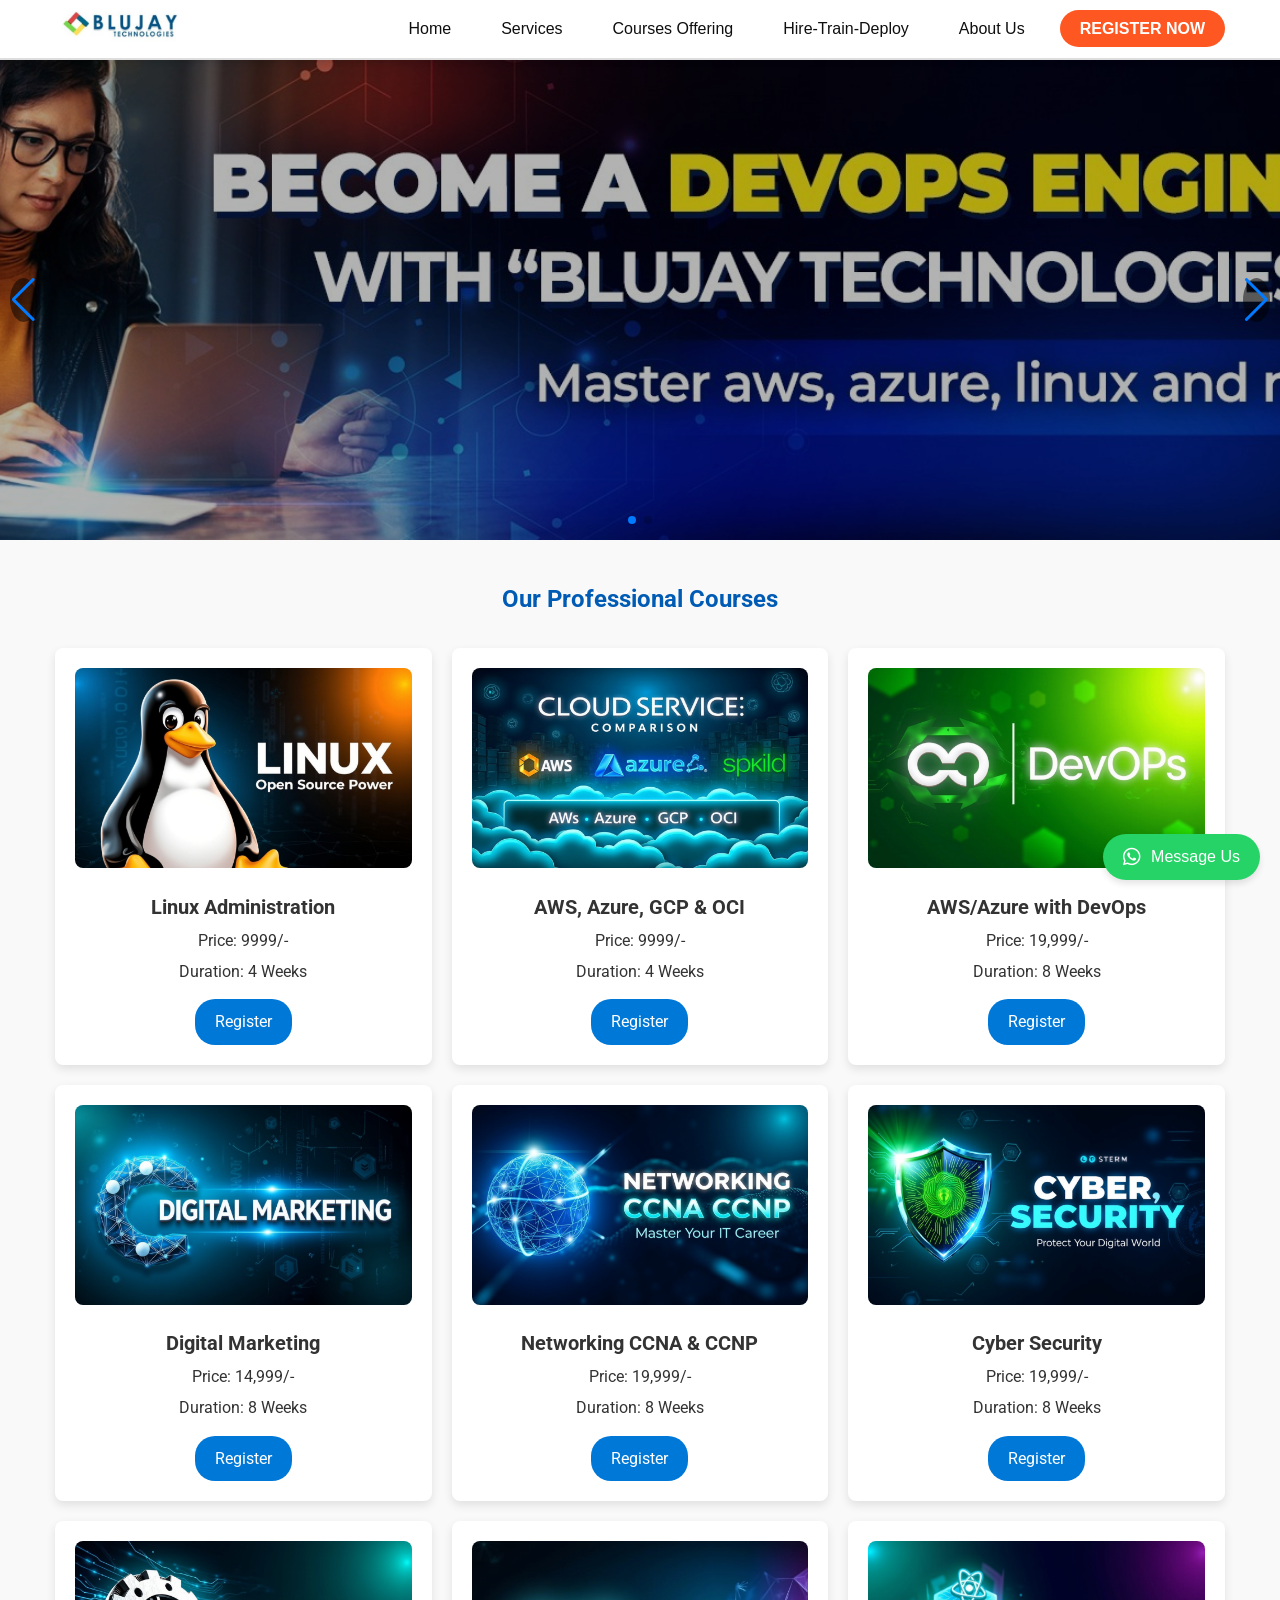
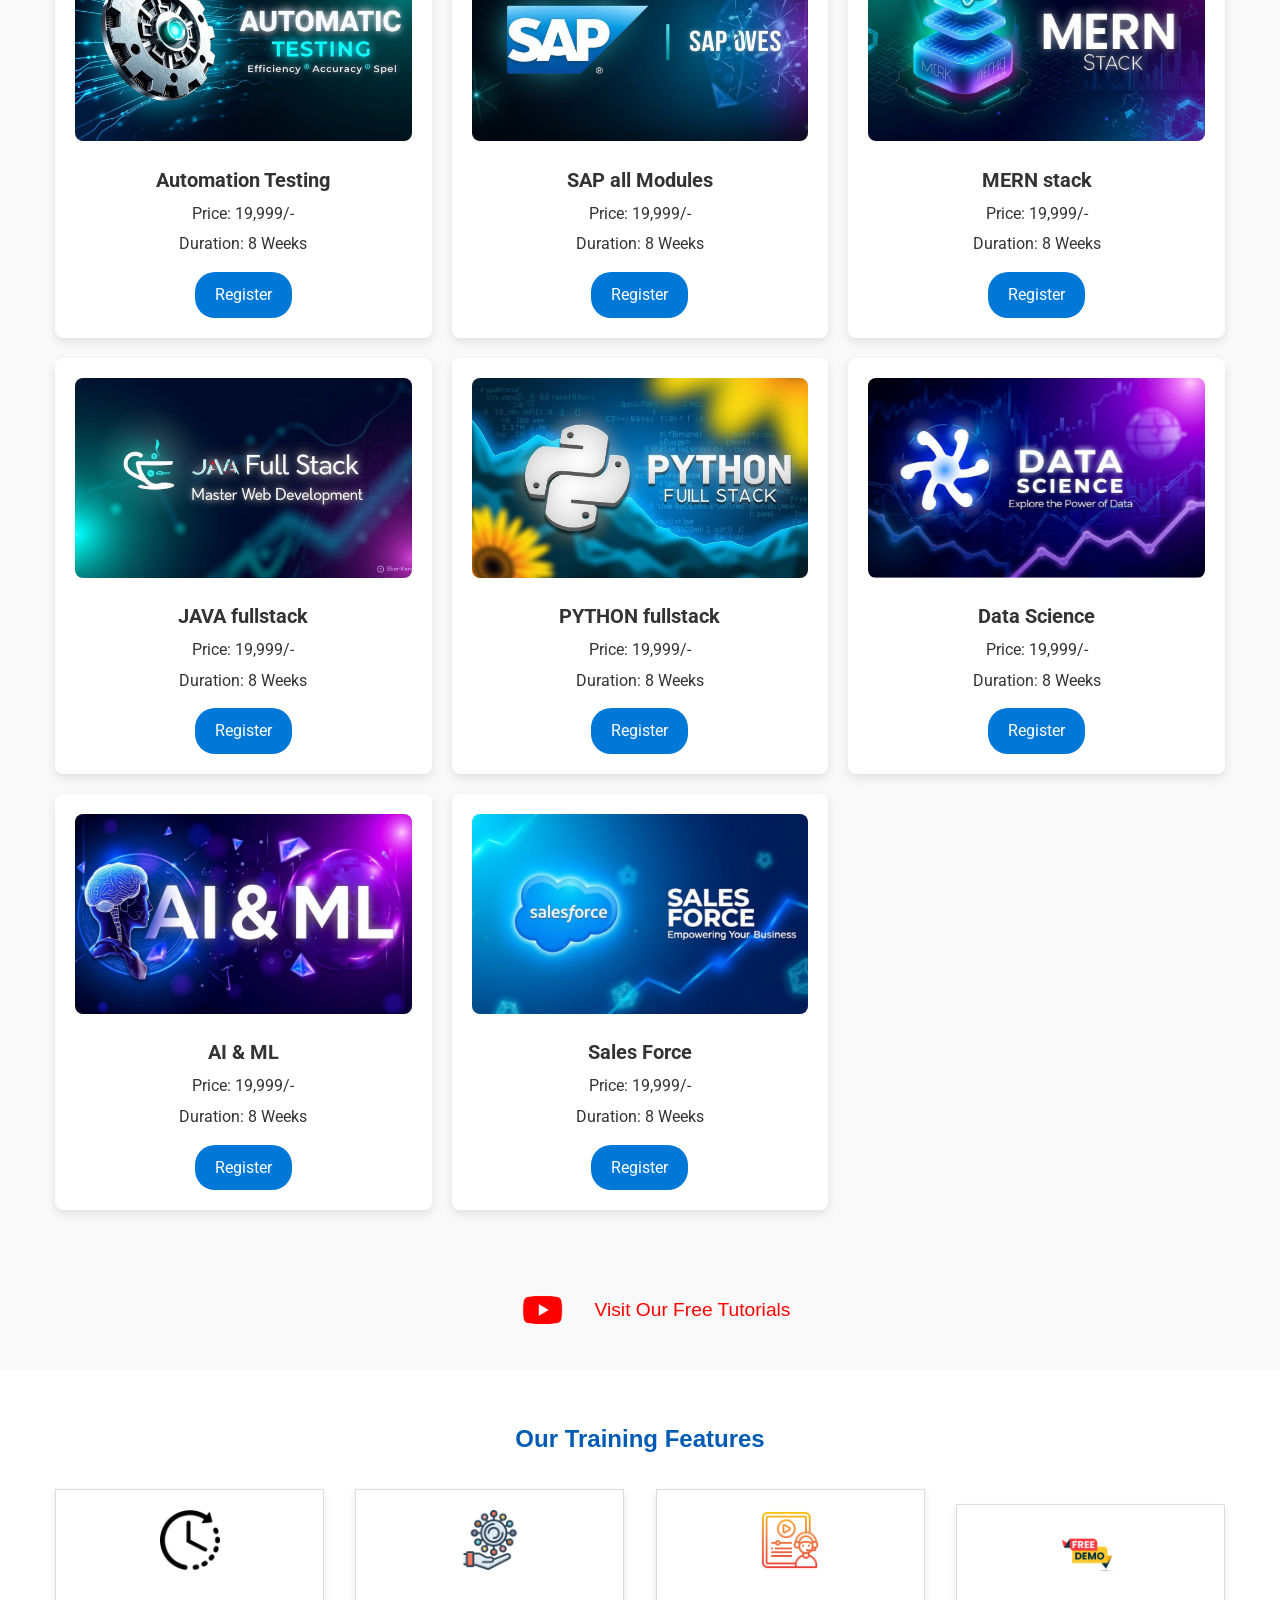
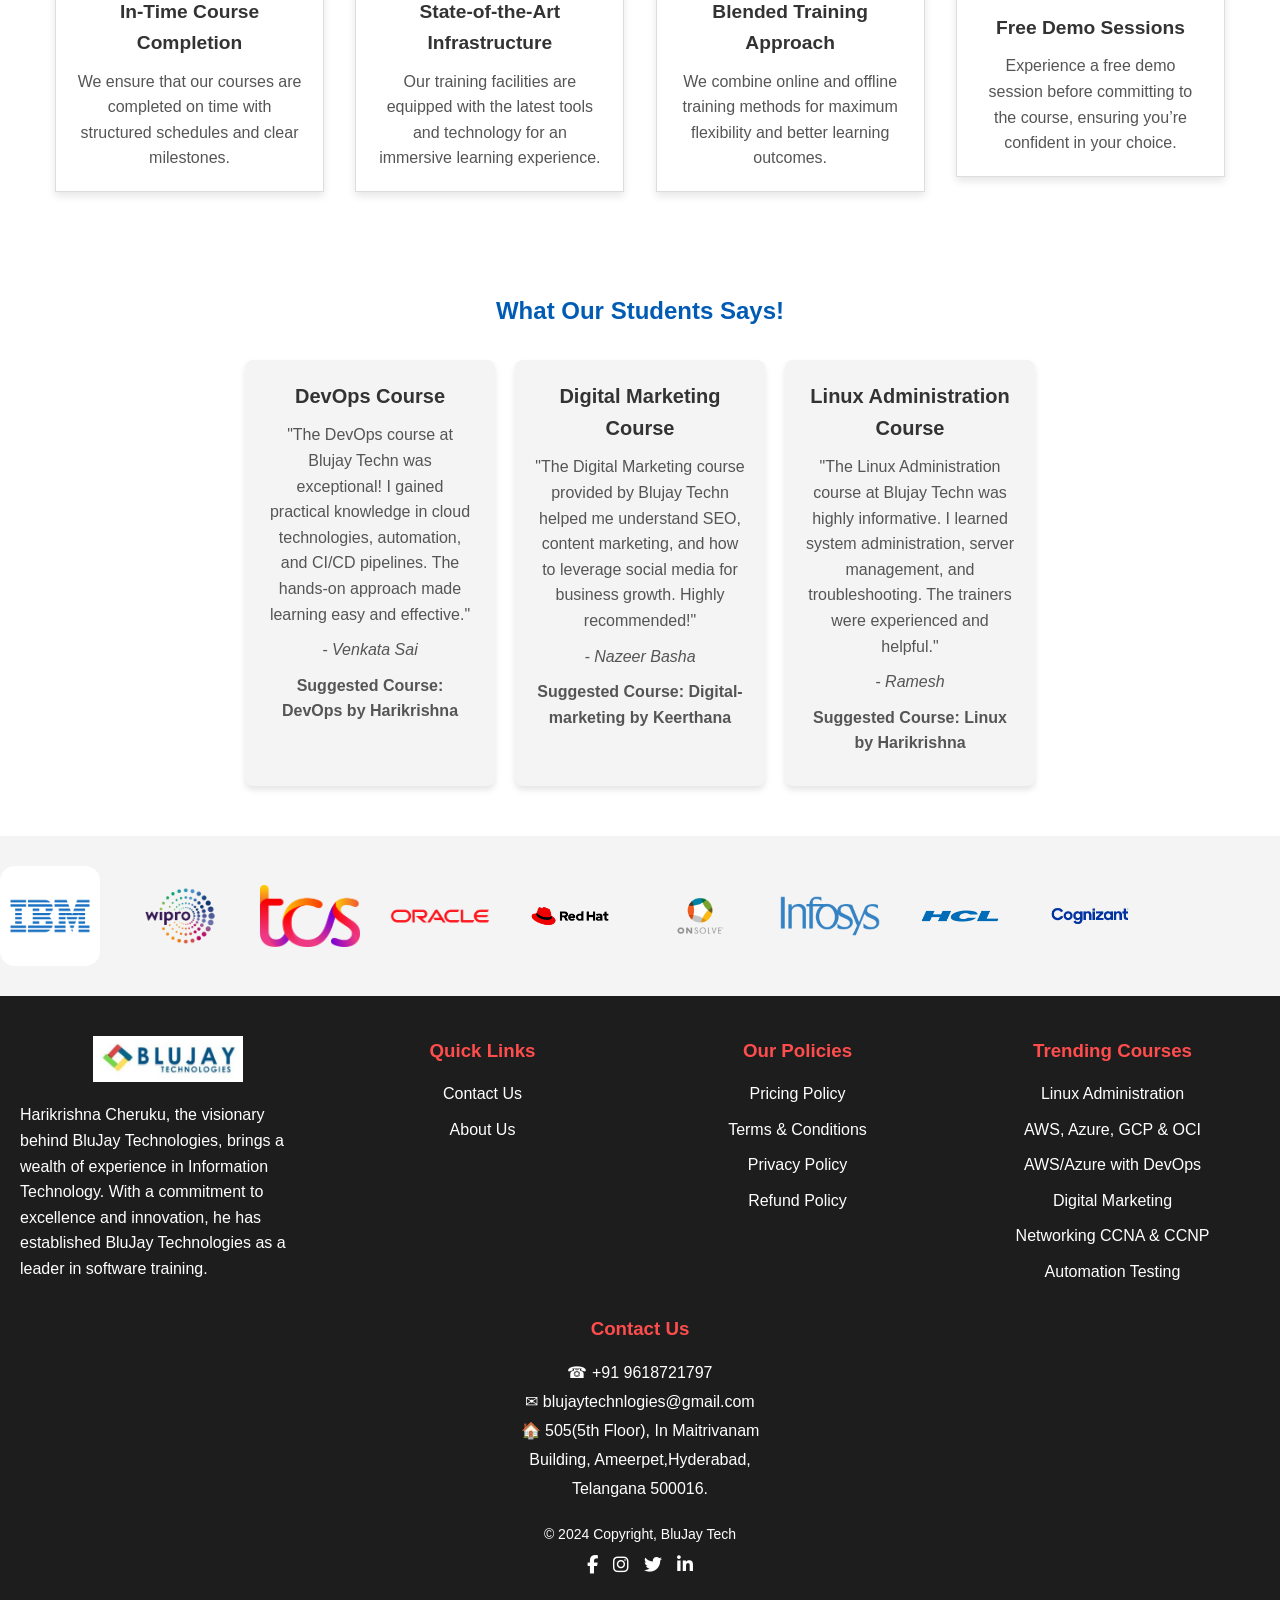
<file: index.html>
<!DOCTYPE html>
<html lang="en">
<head>
  <meta charset="UTF-8">
  <meta name="viewport" content="width=device-width, initial-scale=1.0">
  <title>Blujay Techn - Professional Courses</title>
  <link rel="stylesheet" href="style.css">
  <link href="https://fonts.googleapis.com/css2?family=Roboto:wght@400;500;700&display=swap" rel="stylesheet">
<link rel="stylesheet" href="https://unpkg.com/swiper/swiper-bundle.min.css">
<script src="https://unpkg.com/swiper/swiper-bundle.min.js"></script>
<link rel="stylesheet" href="https://cdnjs.cloudflare.com/ajax/libs/font-awesome/6.7.1/css/all.min.css" integrity="sha512-5Hs3dF2AEPkpNAR7UiOHba+lRSJNeM2ECkwxUIxC1Q/FLycGTbNapWXB4tP889k5T5Ju8fs4b1P5z/iB4nMfSQ==" crossorigin="anonymous" referrerpolicy="no-referrer" />

</head>
<body>

   

      
<!-- HTML -->
<nav class="navbar">
  <div class="container">
    <!-- Branding Logo on the Left -->
    <div class="logo">
      <img src="logo.png" alt="Blujay Techn Logo">
    </div>
    <!-- Hamburger Menu for Small Screens -->
    <div class="menu-icon" id="menu-icon">
      &#9776; <!-- Hamburger Icon -->
    </div>
    <!-- Navigation Links -->
    <ul class="nav-links" id="nav-links">
      <li><a href="#home">Home</a></li>
      <li class="dropdown">
        <a href="services.html">Services</a>
        <ul class="dropdown-menu">
          <li><a href="services.html?service=online-training">Online Training</a></li>
          <li><a href="services.html?service=classroom-training">Classroom Training</a></li>
          <li><a href="services.html?service=corporate-training">Corporate Training</a></li>
          <li><a href="services.html?service=internships">Internships</a></li>
        </ul>
      </li>
      <li><a href="#courses">Courses Offering</a></li>
      <li>
        <a href="htd.html">Hire-Train-Deploy</a>
      </li>
      <li><a href="aboutus.html">About Us</a></li>
      <li>
      <a href="register.html" class="register-btn">Register Now</a>
      </li>
    </ul>
  </div>
</nav>

 <header id="home" class="hero-section">
    <div class="swiper">
      <!-- Wrapper for slides -->
      <div class="swiper-wrapper">
        <!-- Slide 1 -->
        <div class="swiper-slide">
          <div class="slide-content">
          </div>
          <img src="hero-slide1 (1).jpg" alt="Slide 1 Background" class="slide-bg">
        </div>
        <!-- Slide 2 -->
        <div class="swiper-slide">
          <div class="slide-content">
            
          </div>
          <img src="hero-slide2 (1).jpg" alt="Slide 2 Background" class="slide-bg">
        </div>
        
      </div>
      <!-- Pagination -->
      <div class="swiper-pagination"></div>
      <!-- Navigation Buttons -->
      <div class="swiper-button-next"></div>
      <div class="swiper-button-prev"></div>
    </div>
  </header> 

<!-- Courses Section -->
<section id="courses" class="courses-section">
    <h2 class="our">Our Professional Courses</h2>
    <div class="container">
      
      <!-- Course Cards Grid -->
      <div class="course-grid">
        <!-- Linux Administration Course -->
        <div class="course-card">
          <img src="linux-admin.jpg" alt="Linux Administration Image" class="course-image">
          <h3>Linux Administration</h3>
          <p class="course-price">Price: 9999/-</p>
          <p class="course-duration">Duration: 4 Weeks</p>
          <a href="register.html" class="btn btn-primary">Register</a>
        </div>
  
        <!-- AWS, Azure, GCP & OCI Course -->
        <div class="course-card">
          <img src="cloud-platforms.jpg" alt="AWS, Azure, GCP & OCI Image" class="course-image">
          <h3>AWS, Azure, GCP & OCI</h3>
          <p class="course-price">Price: 9999/-</p>
          <p class="course-duration">Duration: 4 Weeks</p>
          <a href="register.html" class="btn btn-primary">Register</a>
        </div>
  
        <!-- AWS/Azure with DevOps Course -->
        <div class="course-card">
          <img src="aws-azure-devops.jpg" alt="AWS/Azure with DevOps Image" class="course-image">
          <h3>AWS/Azure with DevOps</h3>
          <p class="course-price">Price: 19,999/-</p>
          <p class="course-duration">Duration: 8 Weeks</p>
          <a href="register.html" class="btn btn-primary">Register</a>
        </div>
  
        <!-- Digital Marketing Course -->
        <div class="course-card">
          <img src="digital-marketing.png" alt="Digital Marketing Image" class="course-image">
          <h3>Digital Marketing</h3>
          <p class="course-price">Price: 14,999/-</p>
          <p class="course-duration">Duration: 8 Weeks</p>
          <a href="register.html" class="btn btn-primary">Register</a>
        </div>
  
        <!-- Networking CCNA & CCNP Course -->
        <div class="course-card">
          <img src="networking.jpg" alt="Networking CCNA & CCNP Image" class="course-image">
          <h3>Networking CCNA & CCNP</h3>
          <p class="course-price">Price: 19,999/-</p>
          <p class="course-duration">Duration: 8 Weeks</p>
          <a href="register.html" class="btn btn-primary">Register</a>
        </div>
  
        <!-- Cyber Security Course -->
        <div class="course-card">
          <img src="cyber-security.jpg" alt="Cyber Security Image" class="course-image">
          <h3>Cyber Security</h3>
          <p class="course-price">Price: 19,999/-</p>
          <p class="course-duration">Duration: 8 Weeks</p>
          <a href="register.html" class="btn btn-primary">Register</a>
        </div>
  
        <!-- Automation Testing Course -->
        <div class="course-card">
          <img src="automation-testing.jpg" alt="Automation Testing Image" class="course-image">
          <h3>Automation Testing</h3>
          <p class="course-price">Price: 19,999/-</p>
          <p class="course-duration">Duration: 8 Weeks</p>
          <a href="register.html" class="btn btn-primary">Register</a>
        </div>

        <!-- SAP Course -->
        <div class="course-card">
          <img src="sap.jpg" alt="SAP Image" class="course-image">
          <h3>SAP all Modules</h3>
          <p class="course-price">Price: 19,999/-</p>
          <p class="course-duration">Duration: 8 Weeks</p>
          <a href="register.html" class="btn btn-primary">Register</a>
        </div>

        <!-- mern stack  Course -->
        <div class="course-card">
          <img src="mern-stack.jpg" alt="mern-stack Image" class="course-image">
          <h3>MERN stack</h3>
          <p class="course-price">Price: 19,999/-</p>
          <p class="course-duration">Duration: 8 Weeks</p>
          <a href="register.html" class="btn btn-primary">Register</a>
        </div>

        <!-- java fullstack Course -->
        <div class="course-card">
          <img src="java-fullstack.jpg" alt="java-fullstack Image" class="course-image">
          <h3>JAVA fullstack</h3>
          <p class="course-price">Price: 19,999/-</p>
          <p class="course-duration">Duration: 8 Weeks</p>
          <a href="register.html" class="btn btn-primary">Register</a>
        </div>

        <!-- python fullstack Course -->
        <div class="course-card">
          <img src="python-fullstack.jpg" alt="python-fullstack Image" class="course-image">
          <h3>PYTHON fullstack</h3>
          <p class="course-price">Price: 19,999/-</p>
          <p class="course-duration">Duration: 8 Weeks</p>
          <a href="register.html" class="btn btn-primary">Register</a>
        </div>

        <!-- data science-->
        <div class="course-card">
          <img src="data-science.jpg" alt="python-fullstack Image" class="course-image">
          <h3>Data Science</h3>
          <p class="course-price">Price: 19,999/-</p>
          <p class="course-duration">Duration: 8 Weeks</p>
          <a href="register.html" class="btn btn-primary">Register</a>
        </div>


         <!-- Aiml-->
         <div class="course-card">
          <img src="ai-ml.jpg" alt="python-fullstack Image" class="course-image">
          <h3>AI & ML</h3>
          <p class="course-price">Price: 19,999/-</p>
          <p class="course-duration">Duration: 8 Weeks</p>
          <a href="register.html" class="btn btn-primary">Register</a>
        </div>


         <!--Sales Force-->
         <div class="course-card">
          <img src="sales-force.jpg" alt="python-fullstack Image" class="course-image">
          <h3>Sales Force</h3>
          <p class="course-price">Price: 19,999/-</p>
          <p class="course-duration">Duration: 8 Weeks</p>
          <a href="register.html" class="btn btn-primary">Register</a>
        </div>

      </div>
    </div>
  </section>


   <!-- YouTube Tutorials Section -->
<section id="youtube-tutorials" class="youtube-tutorials-section">
  <div class="container youtube-container">
    <a href="https://www.youtube.com/@blujaytech" target="_blank" class="youtube-link">
      <img src="youtube.png" alt="YouTube Logo" class="youtube-logo">
      <span>Visit Our Free Tutorials</span>
    </a>
  </div>
</section>
  
  
   

<!-- Additional Features Section -->
<section id="features" class="features-section">
  <h2 class="our1">Our Training Features</h2>
<div class="container">
  <div class="feature-card">
    <img src="in-time-icon.png" alt="In-Time Completion Icon" class="feature-icon">
    <h3>In-Time Course Completion</h3>
    <p>We ensure that our courses are completed on time with structured schedules and clear milestones.</p>
  </div>

  <div class="feature-card">
    <img src="state-of-art-icon.png" alt="State-of-the-Art Infrastructure Icon" class="feature-icon">
    <h3>State-of-the-Art Infrastructure</h3>
    <p>Our training facilities are equipped with the latest tools and technology for an immersive learning experience.</p>
  </div>

  <div class="feature-card">
    <img src="blended-training-icon.png" alt="Blended Training Approach Icon" class="feature-icon">
    <h3>Blended Training Approach</h3>
    <p>We combine online and offline training methods for maximum flexibility and better learning outcomes.</p>
  </div>

  <div class="feature-card">
    <img src="free-demo-icon.png" alt="Free Demo Sessions Icon" class="feature-icon">
    <h3>Free Demo Sessions</h3>
    <p>Experience a free demo session before committing to the course, ensuring you’re confident in your choice.</p>
  </div>
</div>
</section>


<!-- What Our Students Say Section -->
<section id="student-reviews" class="student-reviews-section">
  <h2 class="our2">What Our Students Says!</h2>
<div class="container">
    <!-- Centered Heading -->
</div>
<div class="reviews-container">
  <!-- DevOps Review -->
  <div class="review-card">
    <h3>DevOps Course</h3>
    <p>"The DevOps course at Blujay Techn was exceptional! I gained practical knowledge in cloud technologies, automation, and CI/CD pipelines. The hands-on approach made learning easy and effective."</p>
    <p class="student-name">- Venkata Sai</p>
    <p class="suggested-course">Suggested Course: DevOps by Harikrishna</p>
  </div>

  <!-- Digital Marketing Review -->
  <div class="review-card">
    <h3>Digital Marketing Course</h3>
    <p>"The Digital Marketing course provided by Blujay Techn helped me understand SEO, content marketing, and how to leverage social media for business growth. Highly recommended!"</p>
    <p class="student-name">- Nazeer Basha</p>
    <p class="suggested-course">Suggested Course: Digital-marketing by Keerthana</p>
  </div>

  <!-- Linux Administration Review (New) -->
  <div class="review-card">
    <h3>Linux Administration Course</h3>
    <p>"The Linux Administration course at Blujay Techn was highly informative. I learned system administration, server management, and troubleshooting. The trainers were experienced and helpful."</p>
    <p class="student-name">- Ramesh</p>
    <p class="suggested-course">Suggested Course: Linux by Harikrishna</p>
  </div>
</div>
</section>

<!-- Scrolling Logos Section -->
<section class="scrolling-logos">
<div class="logo-container">
  <div class="logo-item">
    <img src="company1.png" alt="Logo 1">
  </div>
  <div class="logo-item">
    <img src="company2.png" alt="Logo 2">
  </div>
  <div class="logo-item">
    <img src="company3.png" alt="Logo 3">
  </div>
  <div class="logo-item">
    <img src="company4.png" alt="Logo 4">
  </div>
  <div class="logo-item">
    <img src="company5.png" alt="Logo 5">
  </div>
  <div class="logo-item">
    <img src="company6.png" alt="Logo 6">
  </div>
  <div class="logo-item">
    <img src="company7.png" alt="Logo 7">
  </div>
  <div class="logo-item">
    <img src="company8.png" alt="Logo 8">
  </div>
  <div class="logo-item">
    <img src="company9.png" alt="Logo 9">
  </div>
</div>
</section>

 

<footer>
  <div class="footer-container">
      <div class="footer-column">
          <img class="imagelogg" src="logo.png" alt="Logo" style="width: 150px;">
          <p>Harikrishna Cheruku, the visionary behind BluJay Technologies, brings a wealth of experience in Information Technology. With a commitment to excellence and innovation, he has established BluJay Technologies as a leader in software training.</p>
      </div>
      <div class="footer-column">
          <h3>Quick Links</h3>
          <ul>
              
              <li><a href="https://whatsapp.com/channel/0029VaqpAcZDjiOcGakelF3y ">Contact Us</a></li>
              <li><a href="aboutus.html">About Us</a></li>
          </ul>
      </div>
      <div class="footer-column">
          <h3>Our Policies</h3>
          <ul>
              <li><a href="#">Pricing Policy</a></li>
              <li><a href="#">Terms & Conditions</a></li>
              <li><a href="#">Privacy Policy</a></li>
              <li><a href="#">Refund Policy</a></li>
          </ul>
      </div>
      <div class="footer-column">
          <h3>Trending Courses</h3>
          <ul>
              <li><a href="#">Linux Administration</a></li>
              <li><a href="#">AWS, Azure, GCP & OCI </a></li>
              <li><a href="#">AWS/Azure with DevOps</a></li>
              <li><a href="#">Digital Marketing</a></li>
              <li><a href="#">Networking CCNA & CCNP</a></li>
              <li><a href="#">Automation Testing</a></li>
          </ul>
      </div>
      <div class="footer-column">
          <h3>Contact Us</h3>
          <p class="contact-info">
              <span>&#9742;</span> +91 9618721797<br>
              <span>&#9993;</span> blujaytechnlogies@gmail.com<br>
              <span>&#127968;</span> 505(5th Floor), In Maitrivanam <br> Building, Ameerpet,Hyderabad, <br>Telangana 500016.<br>
          </p>
          
      </div>
  </div>
  <div class="footer-bottom">
      <p>&copy; 2024 Copyright, BluJay Tech</p>
      <div class="social-icons">
          <a href="https://www.facebook.com/profile.php?id=61568372354435
          " class="fab fa-facebook-f"></a>
          <a href="https://www.instagram.com/blujaytechnologies/
          " class="fab fa-instagram"></a>
          <a href=" https://x.com/BlujayIT
          " class="fab fa-twitter"></a>
          <a href="https://www.linkedin.com/in/blujay-technologies-6b4117338/
          " class="fab fa-linkedin-in"></a>
      </div>
  </div>
</footer>

<a href="#" class="whatsapp-button" onclick="toggleChatBox()">
  <i class="fab fa-whatsapp"></i> Message Us
</a>

<div class="whatsapp-chat-box" id="whatsappChatBox">
  <div class="whatsapp-chat-header">
      <h4>BluJay Tech</h4>
      <span class="close-btn" onclick="toggleChatBox()">&times;</span>
  </div>
  <div class="whatsapp-chat-body">
      <p>Hi there, Welcome to BluJay Tech!</p>
      <p>I am Varalakshmi!</p>
      <p>How can we help you?</p>
  </div>
  <div class="whatsapp-chat-footer">
      <a href="https://wa.me/919618721797" target="_blank">Start Chat</a>
  </div>
</div>





  <script>
    // Initialize Swiper
    const swiper = new Swiper('.swiper', {
      loop: true, // Loop through slides
      pagination: {
        el: '.swiper-pagination',
        clickable: true,
      },
      navigation: {
        nextEl: '.swiper-button-next',
        prevEl: '.swiper-button-prev',
      },
      autoplay: {
        delay: 5000, // Auto-slide every 5 seconds
        disableOnInteraction: false,
      },
    });
  </script>


<script>
  const menuIcon = document.getElementById('menu-icon');
  const navLinks = document.getElementById('nav-links');

  menuIcon.addEventListener('click', () => {
    navLinks.classList.toggle('show');
  });

  // Ensure the menu becomes hidden when resizing back to a larger screen
  window.addEventListener('resize', () => {
    if (window.innerWidth > 768) {
      navLinks.classList.remove('show');
    }
  });
</script>
<script>
  function toggleChatBox() {
      const chatBox = document.getElementById('whatsappChatBox');
      if (chatBox.style.display === 'none' || chatBox.style.display === '') {
          chatBox.style.display = 'flex';
      } else {
          chatBox.style.display = 'none';
      }
  }
</script>


</body>
</html>
</file>
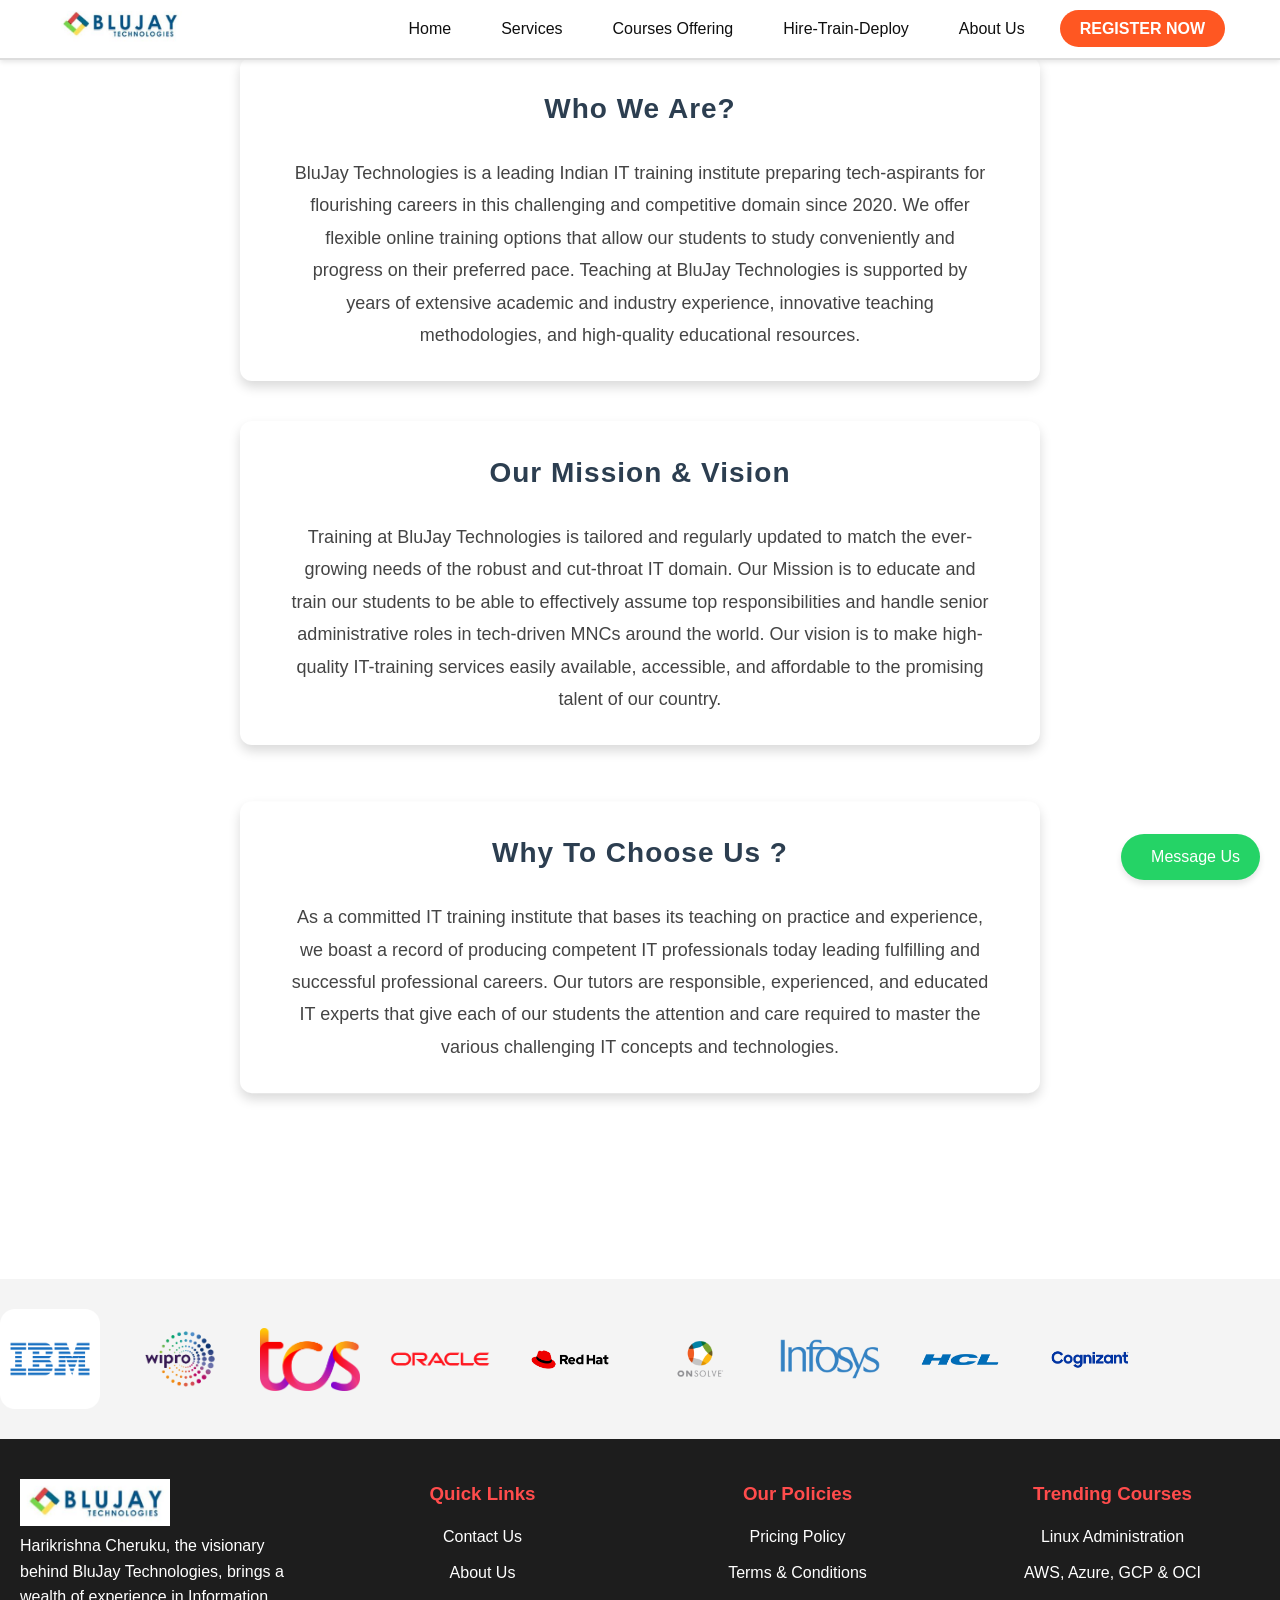
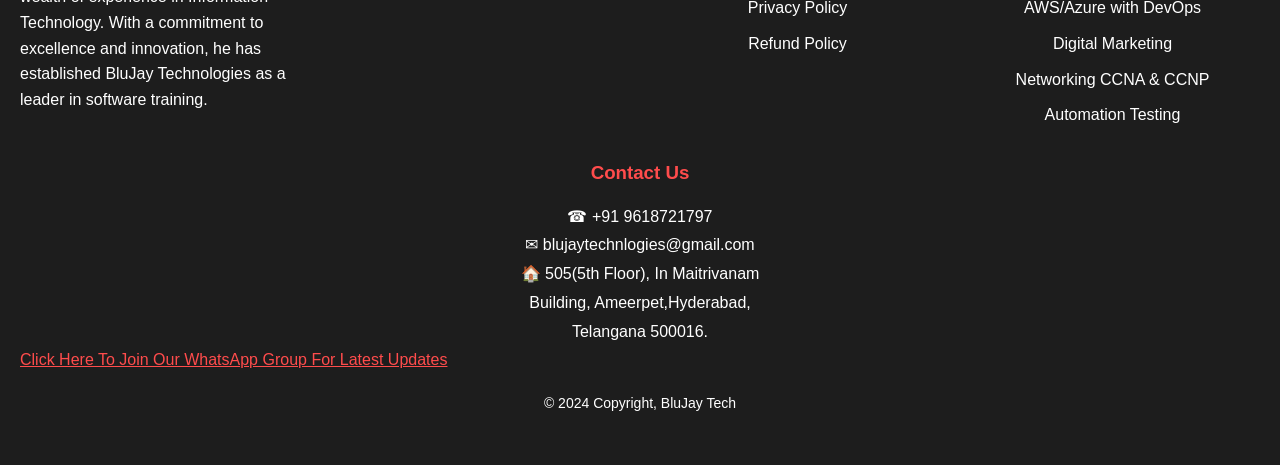
<file: aboutus.html>
<!DOCTYPE html>
<html lang="en">
<head>
    <meta charset="UTF-8">
    <meta name="viewport" content="width=device-width, initial-scale=1.0">
    <title>About Us</title>
    <link rel="stylesheet" href="aboutus.css">
</head>
<body>
    <!-- HTML -->
<nav class="navbar">
  <div class="container">
    <!-- Branding Logo on the Left -->
    <div class="logo">
      <img src="logo.png" alt="Blujay Techn Logo">
    </div>
    <!-- Hamburger Menu for Small Screens -->
    <div class="menu-icon" id="menu-icon">
      &#9776; <!-- Hamburger Icon -->
    </div>
    <!-- Navigation Links -->
    <ul class="nav-links" id="nav-links">
      <li><a href="index.html">Home</a></li>
      <li class="dropdown">
        <a href="services.html">Services</a>
        <ul class="dropdown-menu">
          <li><a href="services.html?service=online-training">Online Training</a></li>
          <li><a href="services.html?service=classroom-training">Classroom Training</a></li>
          <li><a href="services.html?service=corporate-training">Corporate Training</a></li>
          <li><a href="services.html?service=internships">Internships</a></li>
        </ul>
      </li>
      <li><a href="index.html#courses">Courses Offering</a></li>
      <li>
        <a href="htd.html">Hire-Train-Deploy</a>
      </li>
      <li><a href="aboutus.html">About Us</a></li>
      <li>
      <a href="register.html" class="register-btn">Register Now</a>
      </li>
    </ul>
  </div>
</nav> 
<br><br><br><br><br><br><br>
  <div class="content1"><div class="tag1"><h2>Who We Are?</h2></div>
      <p class="p1"> BluJay Technologies is a leading Indian IT training institute preparing tech-aspirants for flourishing careers in this challenging and competitive domain since 2020. We offer flexible online training options that allow our students to study conveniently and progress on their preferred pace. Teaching at BluJay Technologies is supported by years of extensive academic and industry experience, innovative teaching methodologies, and high-quality educational resources.</p>
  </div>
  <div class="content2"><div class="tag2"><h2>Our Mission & Vision</h2></div>
      <p class="p2">Training at BluJay Technologies is tailored and regularly updated to match the ever-growing needs of the robust and cut-throat IT domain. Our Mission is to educate and train our students to be able to effectively assume top responsibilities and handle senior administrative roles in tech-driven MNCs around the world. Our vision is to make high-quality IT-training services easily available, accessible, and affordable to the promising talent of our country.</p>
  </div>
  <div class="content3"><div class="tag3"><h2>Why To Choose Us ?</h2></div>
      <div class="p3">As a committed IT training institute that bases its teaching on practice and experience, we boast a record of producing competent IT professionals today leading fulfilling and successful professional careers. Our tutors are responsible, experienced, and educated IT experts that give each of our students the attention and care required to master the various challenging IT concepts and technologies.</div>
  </div>
  
  <!-- Scrolling Logos Section -->
<section class="scrolling-logos">
    <div class="logo-container">
      <div class="logo-item">
        <img src="company1.png" alt="Logo 1">
      </div>
      <div class="logo-item">
        <img src="company2.png" alt="Logo 2">
      </div>
      <div class="logo-item">
        <img src="company3.png" alt="Logo 3">
      </div>
      <div class="logo-item">
        <img src="company4.png" alt="Logo 4">
      </div>
      <div class="logo-item">
        <img src="company5.png" alt="Logo 5">
      </div>
      <div class="logo-item">
        <img src="company6.png" alt="Logo 6">
      </div>
      <div class="logo-item">
        <img src="company7.png" alt="Logo 7">
      </div>
      <div class="logo-item">
        <img src="company8.png" alt="Logo 8">
      </div>
      <div class="logo-item">
        <img src="company9.png" alt="Logo 9">
      </div>
    </div>
  </section>
  
  <footer>
    <div class="footer-container">
        <div class="footer-column">
            <img class="imagelog" src="logo.png" alt="Logo" style="width: 150px;">
            <p>Harikrishna Cheruku, the visionary behind BluJay Technologies, brings a wealth of experience in Information Technology. With a commitment to excellence and innovation, he has established BluJay Technologies as a leader in software training.</p>
        </div>
        <div class="footer-column">
            <h3>Quick Links</h3>
            <ul>
                
                <li><a href=" https://whatsapp.com/channel/0029VaqpAcZDjiOcGakelF3y ">Contact Us</a></li>
                <li><a href="aboutus.html">About Us</a></li>
            </ul>
        </div>
        <div class="footer-column">
            <h3>Our Policies</h3>
            <ul>
                <li><a href="#">Pricing Policy</a></li>
                <li><a href="#">Terms & Conditions</a></li>
                <li><a href="#">Privacy Policy</a></li>
                <li><a href="#">Refund Policy</a></li>
            </ul>
        </div>
        <div class="footer-column">
            <h3>Trending Courses</h3>
            <ul>
                <li><a href="#">Linux Administration</a></li>
                <li><a href="#">AWS, Azure, GCP & OCI </a></li>
                <li><a href="#">AWS/Azure with DevOps</a></li>
                <li><a href="#">Digital Marketing</a></li>
                <li><a href="#">Networking CCNA & CCNP</a></li>
                <li><a href="#">Automation Testing</a></li>
            </ul>
        </div>
        <div class="footer-column">
            <h3>Contact Us</h3>
            <p class="contact-info">
              <span>&#9742;</span> +91 9618721797<br>
              <span>&#9993;</span> blujaytechnlogies@gmail.com<br>
              <span>&#127968;</span> 505(5th Floor), In Maitrivanam <br> Building, Ameerpet,Hyderabad, <br>Telangana 500016.<br>
          </p>
            <a href="  https://whatsapp.com/channel/0029VaqpAcZDjiOcGakelF3y 
            " style="color: #ff4c4c;">Click Here To Join Our WhatsApp Group For Latest Updates</a>
        </div>
    </div>
    <div class="footer-bottom">
        <p>&copy; 2024 Copyright, BluJay Tech</p>
        <div class="social-icons">
            <a href="https://www.facebook.com/profile.php?id=61568372354435
            " class="fab fa-facebook-f"></a>
            <a href="https://www.instagram.com/blujaytechnologies/
            " class="fab fa-instagram"></a>
            <a href=" https://x.com/BlujayIT
            " class="fab fa-twitter"></a>
            <a href="https://www.linkedin.com/in/blujay-technologies-6b4117338/
            " class="fab fa-linkedin-in"></a>
        </div>
    </div>
</footer>

<a href="#" class="whatsapp-button" onclick="toggleChatBox()">
    <i class="fab fa-whatsapp"></i> Message Us
</a>

<div class="whatsapp-chat-box" id="whatsappChatBox">
    <div class="whatsapp-chat-header">
        <h4>BluJay Tech</h4>
        <span class="close-btn" onclick="toggleChatBox()">&times;</span>
    </div>
    <div class="whatsapp-chat-body">
        <p>Hi there, Welcome to BluJay Tech!</p>
        <p>I am Varalakshmi!</p>
        <p>How can we help you?</p>
    </div>
    <div class="whatsapp-chat-footer">
        <a href="https://wa.me/919618721797" target="_blank">Start Chat</a>
    </div>
</div>

 <script>
    // Initialize Swiper
    const swiper = new Swiper('.swiper', {
      loop: true, // Loop through slides
      pagination: {
        el: '.swiper-pagination',
        clickable: true,
      },
      navigation: {
        nextEl: '.swiper-button-next',
        prevEl: '.swiper-button-prev',
      },
      autoplay: {
        delay: 5000, // Auto-slide every 5 seconds
        disableOnInteraction: false,
      },
    });
  </script>


<script>
  const menuIcon = document.getElementById('menu-icon');
  const navLinks = document.getElementById('nav-links');

  menuIcon.addEventListener('click', () => {
    navLinks.classList.toggle('show');
  });

  // Ensure the menu becomes hidden when resizing back to a larger screen
  window.addEventListener('resize', () => {
    if (window.innerWidth > 768) {
      navLinks.classList.remove('show');
    }
  });
</script>
<script>
  function toggleChatBox() {
      const chatBox = document.getElementById('whatsappChatBox');
      if (chatBox.style.display === 'none' || chatBox.style.display === '') {
          chatBox.style.display = 'flex';
      } else {
          chatBox.style.display = 'none';
      }
  }
</script>
   
     
</body>
</html>
</file>
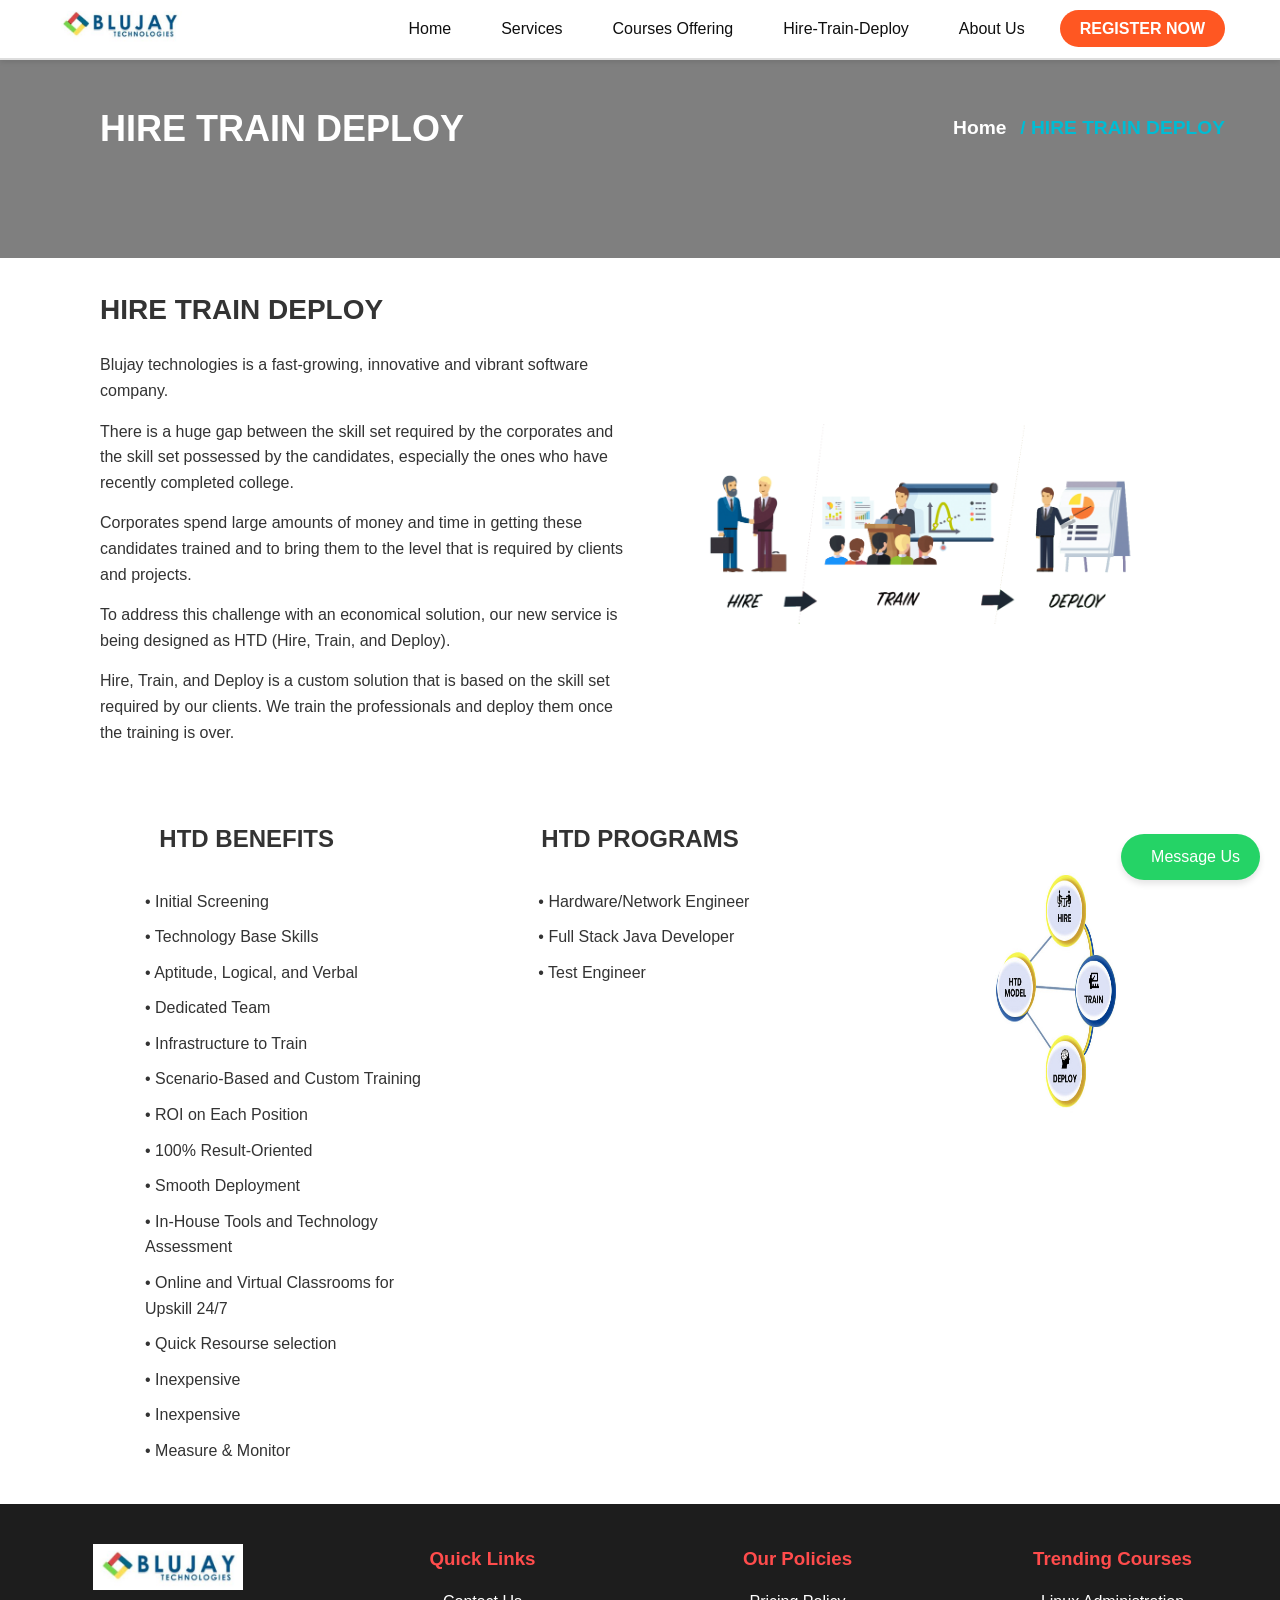
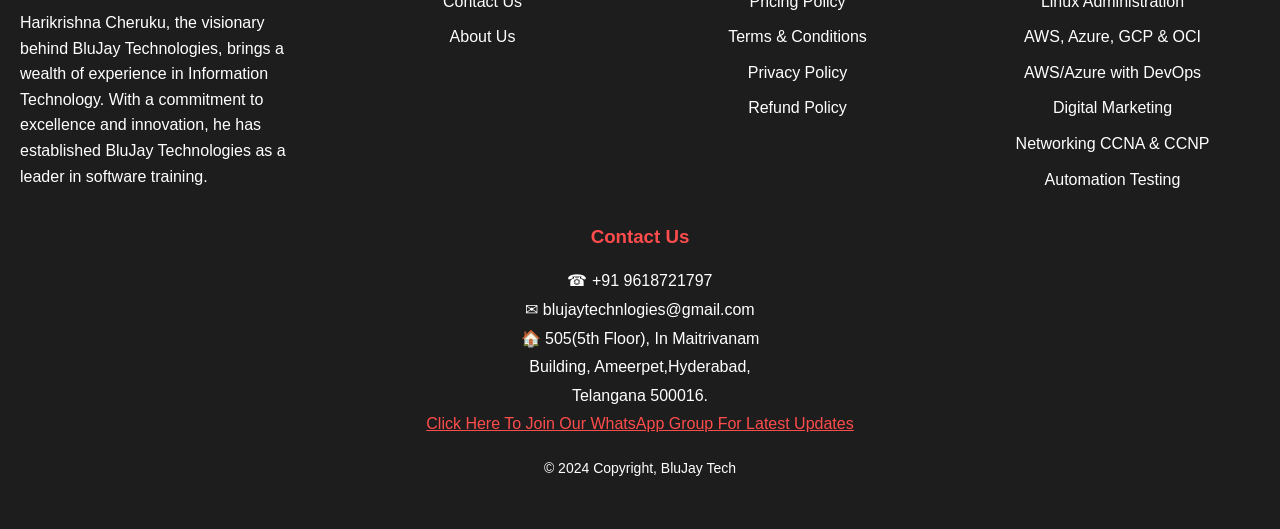
<file: htd.html>
<!DOCTYPE html>
<html lang="en">
<head>
    <meta charset="UTF-8">
    <meta name="viewport" content="width=device-width, initial-scale=1.0">
    <title>Hire Train Deploy</title>
    <link rel="stylesheet" href="htd.css">
     
</head>
<body>

    
  <!-- HTML -->
<nav class="navbar">
  <div class="container">
    <!-- Branding Logo on the Left -->
    <div class="logo">
      <img src="logo.png" alt="Blujay Techn Logo">
    </div>
    <!-- Hamburger Menu for Small Screens -->
    <div class="menu-icon" id="menu-icon">
      &#9776; <!-- Hamburger Icon -->
    </div>
    <!-- Navigation Links -->
    <ul class="nav-links" id="nav-links">
      <li><a href="index.html">Home</a></li>
      <li class="dropdown">
        <a href="services.html">Services</a>
        <ul class="dropdown-menu">
          <li><a href="services.html?service=online-training">Online Training</a></li>
          <li><a href="services.html?service=classroom-training">Classroom Training</a></li>
          <li><a href="services.html?service=corporate-training">Corporate Training</a></li>
          <li><a href="services.html?service=internships">Internships</a></li>
        </ul>
      </li>
      <li><a href="index.html#courses">Courses Offering</a></li>
      <li>
        <a href="htd.html">Hire-Train-Deploy</a>
      </li>
      <li><a href="aboutus.html">About Us</a></li>
      <li>
      <a href="register.html" class="register-btn">Register Now</a>
      </li>
    </ul>
  </div>
</nav>












    <div class="banner">
        <h1 class="h11">HIRE TRAIN DEPLOY</h1>
        <div class="hhh">
        <div class="breadcrumb">
            <a   href="index.html">Home</a> <a style="color: #00bcd4;" href="#">/ HIRE TRAIN DEPLOY</a>
        </div>
        </div>
        
    </div>
    

    <div class="content">
        <div class="text">
            <h2>HIRE TRAIN DEPLOY</h2>
            <p>Blujay technologies is a fast-growing, innovative and vibrant software company.</p>
            <p>There is a huge gap between the skill set required by the corporates and the skill set possessed by the candidates, especially the ones who have recently completed college.</p>
            <p>Corporates spend large amounts of money and time in getting these candidates trained and to bring them to the level that is required by clients and projects.</p>
            <p>To address this challenge with an economical solution, our new service is being designed as HTD (Hire, Train, and Deploy).</p>
            <p>Hire, Train, and Deploy is a custom solution that is based on the skill set required by our clients. We train the professionals and deploy them once the training is over.</p>
        </div>
        <div class="images">
            <img src="htdi.png" alt="Hire">  
        </div>
    </div>

    <div class="htd-section">
        <div class="columns">
            <div class="column">
                <h2>HTD BENEFITS</h2>
                <ul class="list1">
                    <li>&#8226; Initial Screening</li>
                    <li>&#8226; Technology Base Skills</li>
                    <li>&#8226; Aptitude, Logical, and Verbal</li>
                    <li>&#8226; Dedicated Team</li>
                    <li>&#8226; Infrastructure to Train</li>
                    <li>&#8226; Scenario-Based and Custom Training</li>
                    <li>&#8226; ROI on Each Position</li>
                    <li>&#8226; 100% Result-Oriented</li>
                    <li>&#8226; Smooth Deployment</li>
                    <li>&#8226; In-House Tools and Technology Assessment</li>
                    <li>&#8226; Online and Virtual Classrooms for Upskill 24/7</li>
                    <ul>
                        <li>&#8226; Quick Resourse selection</li>
                        <li>&#8226; Inexpensive</li>
                        <li>&#8226; Inexpensive</li>
                        <li>&#8226; Measure & Monitor</li>
                </ul>
                </ul>
            </div>
            <div class="column">
                <h2>HTD PROGRAMS</h2>
                <ul class="list2">
                    <li>&#8226; Hardware/Network Engineer</li>
                    <li>&#8226; Full Stack Java Developer</li>
                    <li>&#8226; Test Engineer</li>
                </ul>
            </div>
        </div>
        <div
         <div class="model">
            <img src="hire-train-content-1.jpg" alt="HTD Model"> <!-- Replace with actual model image URL -->
        </div>
    </div>

     








    <footer>
      <div class="footer-container">
          <div class="footer-column">
              <img class="imagelogg" src="logo.png" alt="Logo" style="width: 150px;">
              <p>Harikrishna Cheruku, the visionary behind BluJay Technologies, brings a wealth of experience in Information Technology. With a commitment to excellence and innovation, he has established BluJay Technologies as a leader in software training.</p>
          </div>
          <div class="footer-column">
              <h3>Quick Links</h3>
              <ul>
                  
                  <li><a href="https://whatsapp.com/channel/0029VaqpAcZDjiOcGakelF3y ">Contact Us</a></li>
                  <li><a href="aboutus.html">About Us</a></li>
              </ul>
          </div>
          <div class="footer-column">
              <h3>Our Policies</h3>
              <ul>
                  <li><a href="#">Pricing Policy</a></li>
                  <li><a href="#">Terms & Conditions</a></li>
                  <li><a href="#">Privacy Policy</a></li>
                  <li><a href="#">Refund Policy</a></li>
              </ul>
          </div>
          <div class="footer-column">
              <h3>Trending Courses</h3>
              <ul>
                  <li><a href="#">Linux Administration</a></li>
                  <li><a href="#">AWS, Azure, GCP & OCI </a></li>
                  <li><a href="#">AWS/Azure with DevOps</a></li>
                  <li><a href="#">Digital Marketing</a></li>
                  <li><a href="#">Networking CCNA & CCNP</a></li>
                  <li><a href="#">Automation Testing</a></li>
              </ul>
          </div>
          <div class="footer-column">
              <h3>Contact Us</h3>
              <p class="contact-info">
                  <span>&#9742;</span> +91 9618721797<br>
                  <span>&#9993;</span> blujaytechnlogies@gmail.com<br>
                  <span>&#127968;</span> 505(5th Floor), In Maitrivanam <br> Building, Ameerpet,Hyderabad, <br>Telangana 500016.<br>
              </p>
              <a class="joinn" href="  https://whatsapp.com/channel/0029VaqpAcZDjiOcGakelF3y 
              " style="color: #ff4c4c;">Click Here To Join Our WhatsApp Group For Latest Updates</a>
          </div>
      </div>
      <div class="footer-bottom">
          <p>&copy; 2024 Copyright, BluJay Tech</p>
          <div class="social-icons">
              <a href="https://www.facebook.com/profile.php?id=61568372354435
              " class="fab fa-facebook-f"></a>
              <a href="https://www.instagram.com/blujaytechnologies/
              " class="fab fa-instagram"></a>
              <a href=" https://x.com/BlujayIT
              " class="fab fa-twitter"></a>
              <a href="https://www.linkedin.com/in/blujay-technologies-6b4117338/
              " class="fab fa-linkedin-in"></a>
          </div>
      </div>
    </footer>
    
    <a href="#" class="whatsapp-button" onclick="toggleChatBox()">
      <i class="fab fa-whatsapp"></i> Message Us
    </a>
    
    <div class="whatsapp-chat-box" id="whatsappChatBox">
      <div class="whatsapp-chat-header">
          <h4>BluJay Tech</h4>
          <span class="close-btn" onclick="toggleChatBox()">&times;</span>
      </div>
      <div class="whatsapp-chat-body">
          <p>Hi there, Welcome to BluJay Tech!</p>
          <p>I am Varalakshmi!</p>
          <p>How can we help you?</p>
      </div>
      <div class="whatsapp-chat-footer">
          <a href="https://wa.me/919618721797" target="_blank">Start Chat</a>
      </div>
    </div>








    <script>
      // Initialize Swiper
      const swiper = new Swiper('.swiper', {
        loop: true, // Loop through slides
        pagination: {
          el: '.swiper-pagination',
          clickable: true,
        },
        navigation: {
          nextEl: '.swiper-button-next',
          prevEl: '.swiper-button-prev',
        },
        autoplay: {
          delay: 5000, // Auto-slide every 5 seconds
          disableOnInteraction: false,
        },
      });
    </script>
  
  
  <script>
    const menuIcon = document.getElementById('menu-icon');
    const navLinks = document.getElementById('nav-links');
  
    menuIcon.addEventListener('click', () => {
      navLinks.classList.toggle('show');
    });
  
    // Ensure the menu becomes hidden when resizing back to a larger screen
    window.addEventListener('resize', () => {
      if (window.innerWidth > 768) {
        navLinks.classList.remove('show');
      }
    });
  </script>
  <script>
    function toggleChatBox() {
        const chatBox = document.getElementById('whatsappChatBox');
        if (chatBox.style.display === 'none' || chatBox.style.display === '') {
            chatBox.style.display = 'flex';
        } else {
            chatBox.style.display = 'none';
        }
    }
  </script>

</body>
</html>
</file>
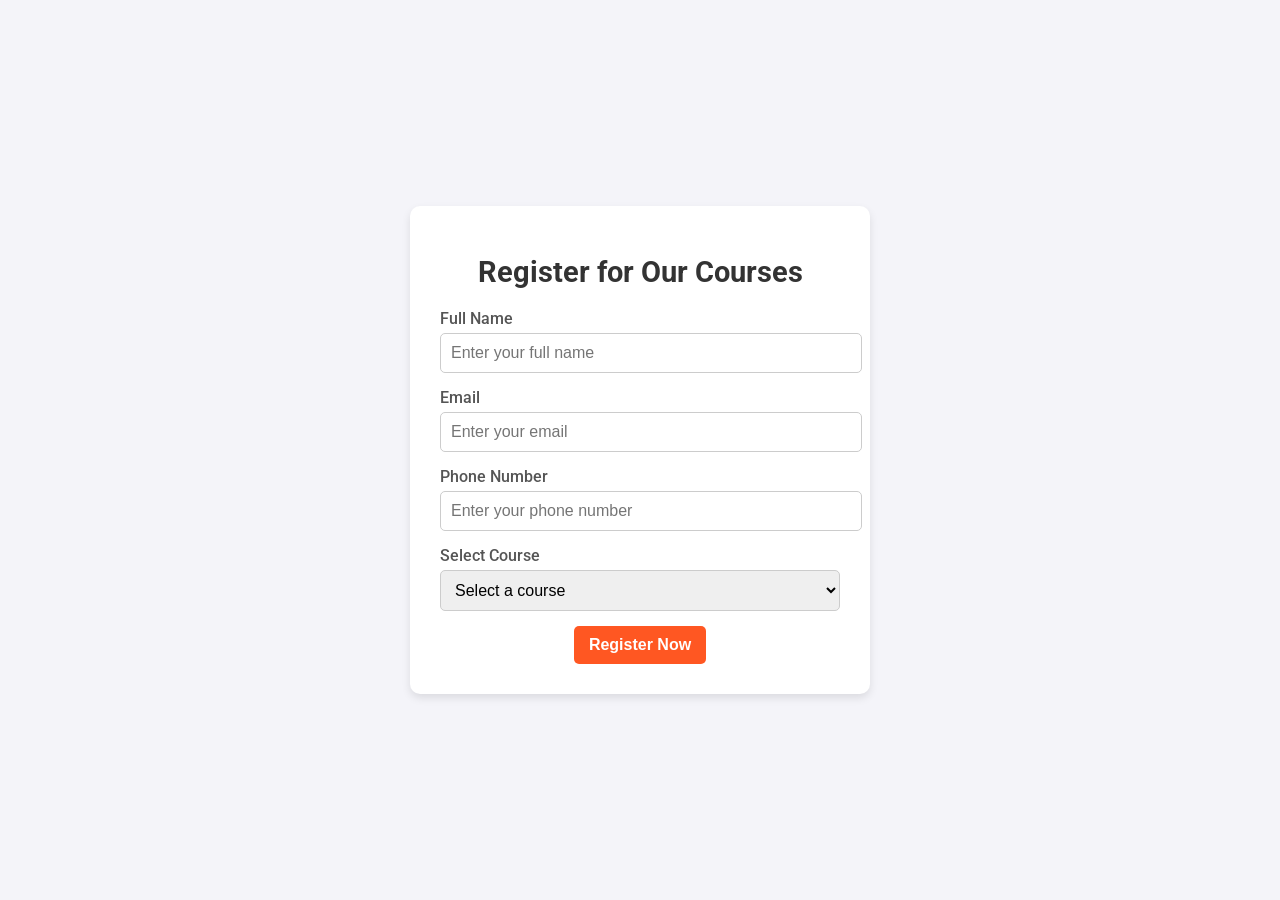
<file: register.html>
<!DOCTYPE html>
<html lang="en">
<head>
  <meta charset="UTF-8">
  <meta name="viewport" content="width=device-width, initial-scale=1.0">
  <title>Register - Blujay Techn</title>
  <link rel="stylesheet" href="register.css">
  <link href="https://fonts.googleapis.com/css2?family=Roboto:wght@400;500;700&display=swap" rel="stylesheet">
</head>
<body>
  <div class="registration-container">
    <h1>Register for Our Courses</h1>
    <form id="registerForm" class="registration-form">
      <div class="form-group">
        <label for="name">Full Name</label>
        <input type="text" id="name" name="name" placeholder="Enter your full name" required>
      </div>
      <div class="form-group">
        <label for="email">Email</label>
        <input type="email" id="email" name="email" placeholder="Enter your email" required>
      </div>
      <div class="form-group">
        <label for="phone">Phone Number</label>
        <input type="tel" id="phone" name="phone" placeholder="Enter your phone number" required>
      </div>
      <div class="form-group">
        <label for="course">Select Course</label>
        <select id="course" name="course" required>
          <option value="" disabled selected>Select a course</option>
          <option value="Linux Administration">Linux Administration</option>
          <option value="Aws,Azure,GCP & OCI">AWS,Azure,GCP & OCI</option>
          <option value="AWS/Azure With DevOps">AWS/Azure With DevOps</option>
          <option value="Digital Marketing">Digital Marketing</option>
          <option value="Networking CCNA & CCNP">Networking CCNA & CCNP</option>
          <option value="Security">Cyber Security</option>
          <option value="Automation Testing">Automation Testing</option>
          <option value="sap">Sap all Modules</option>
          <option value="mern-stack">Mern stack</option>
          <option value="java-fullstack">Java Fullstack</option>
          <option value="python-fullstack">Python Fullstack</option>
          <option value="data-science">Data Science</option>
          <option value="ai-ml">AI & ML</option>
          <option value="sales-force">Sales Force</option>
        </select>
         
      </div>
      <div class="form-group">
        <span><button    type="submit" class="btn">Register Now</button></span>
      </div>
    </form>
  </div>
  <script src="script.js"></script>
</body>
</html>
</file>
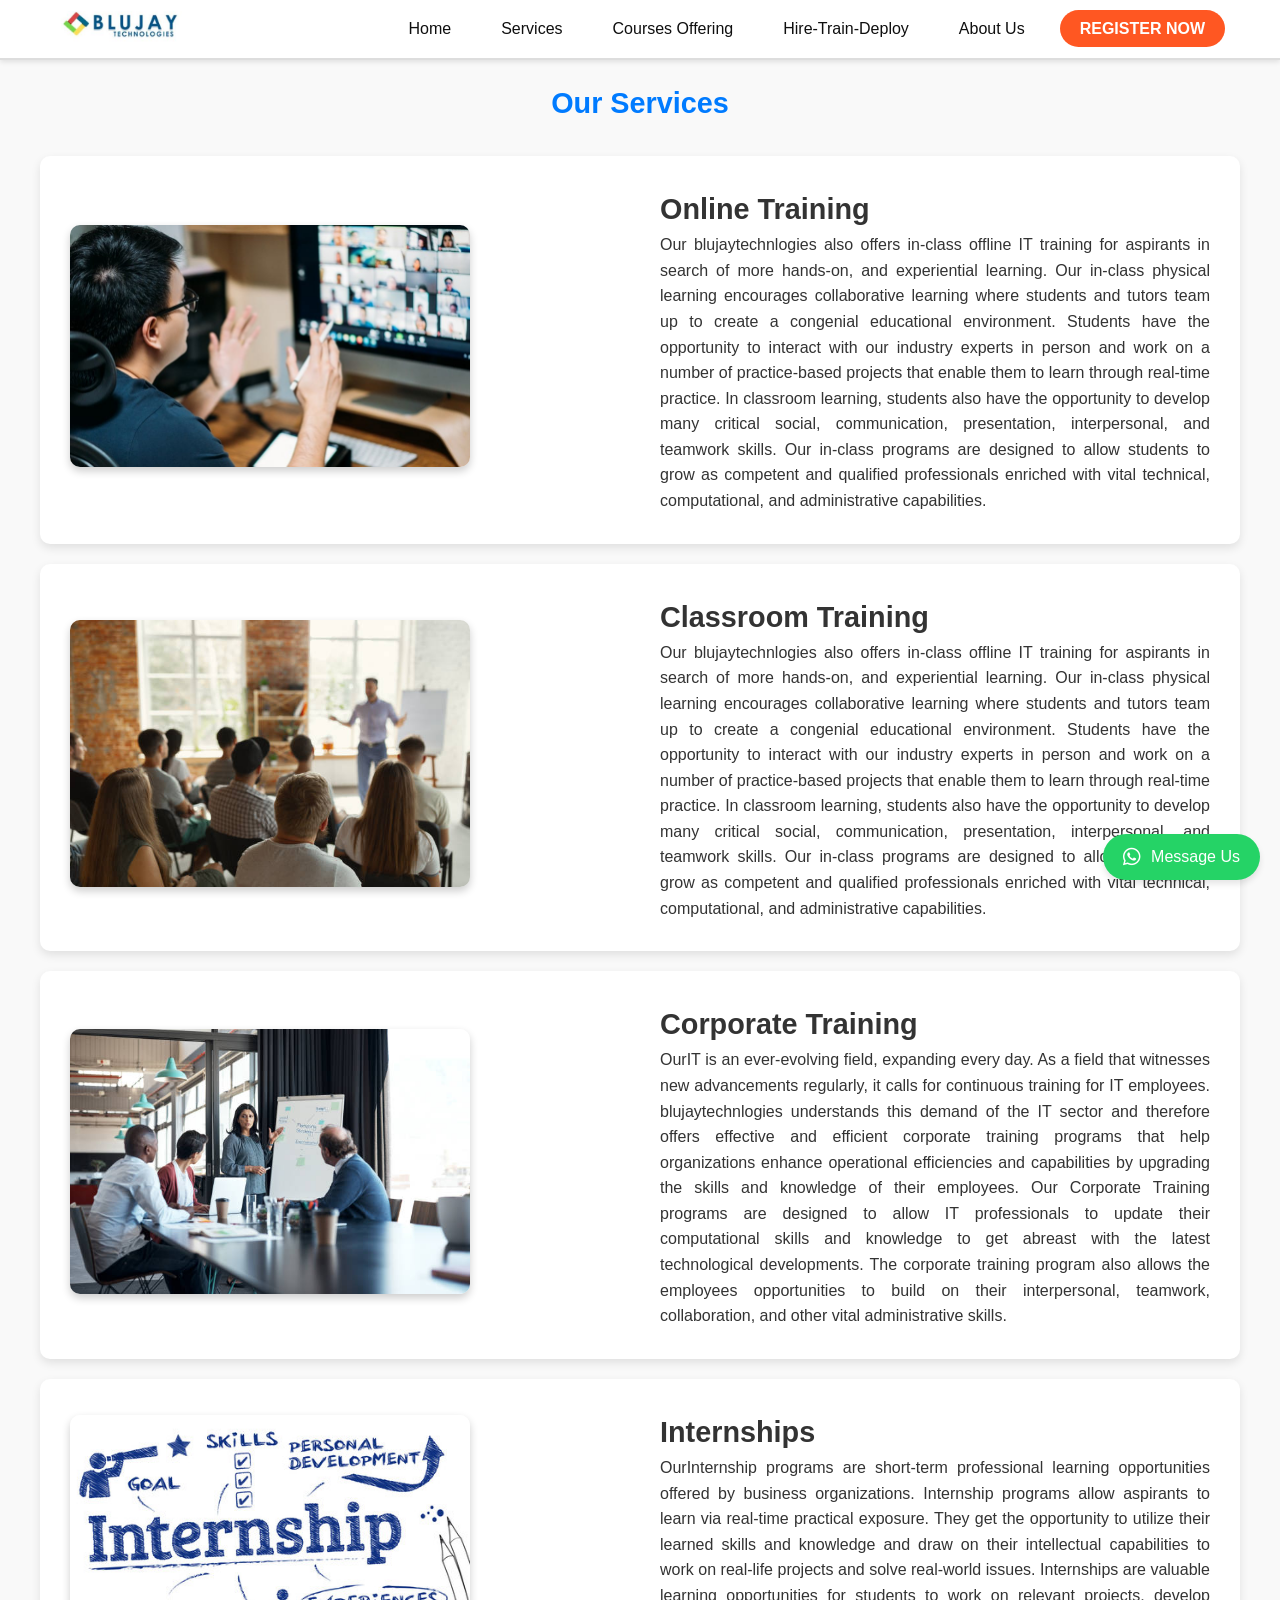
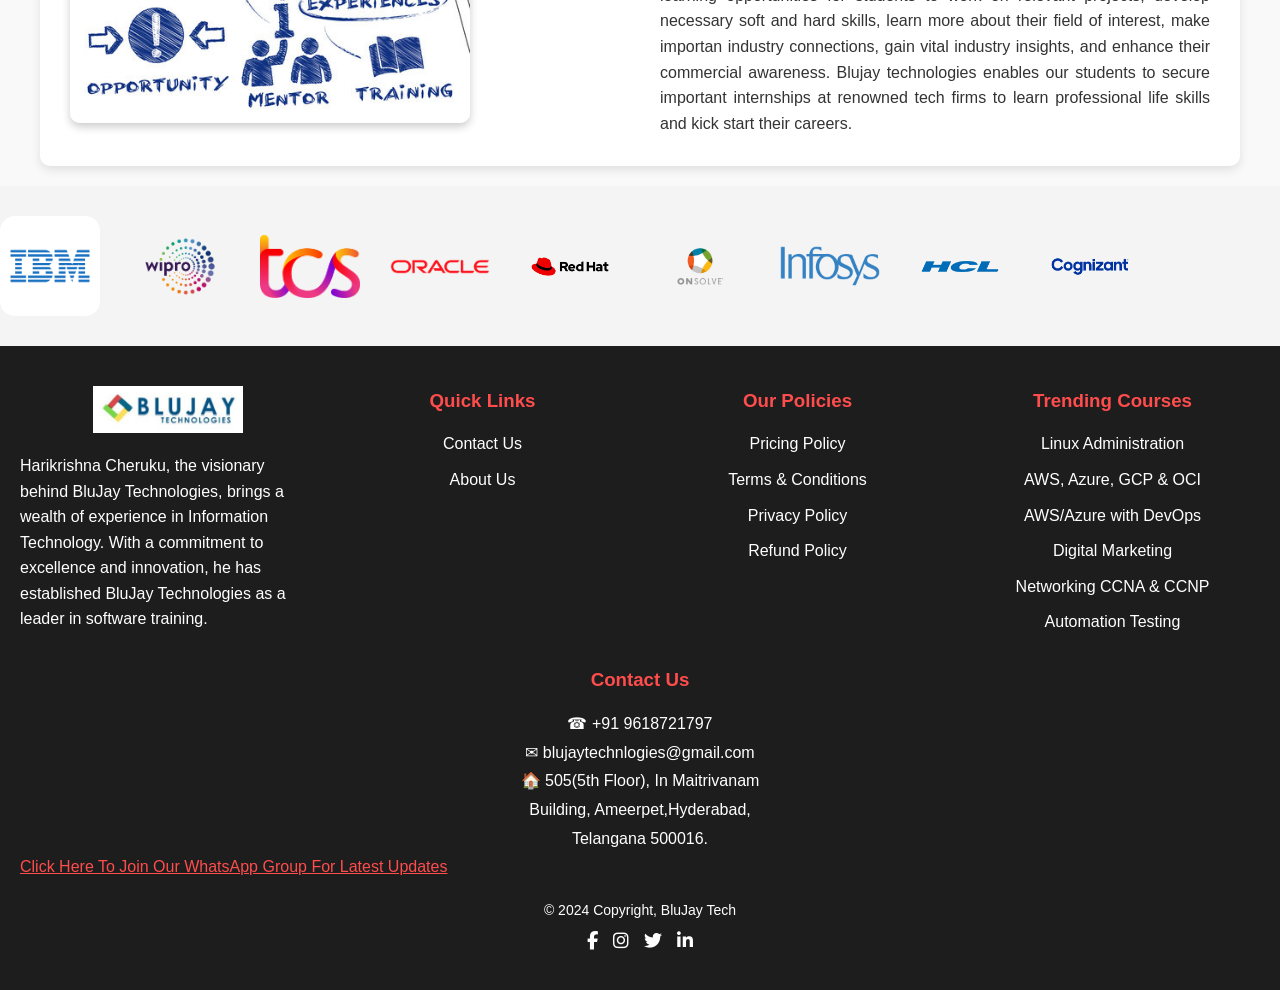
<file: services.html>
<!DOCTYPE html>
<html lang="en">
<head>
  <meta charset="UTF-8">
  <meta name="viewport" content="width=device-width, initial-scale=1.0">
  <title>Blujay Techn - Professional Courses</title>
  <link rel="stylesheet" href="services.css">
  <link href="https://fonts.googleapis.com/css2?family=Roboto:wght@400;500;700&display=swap" rel="stylesheet">
<link rel="stylesheet" href="https://unpkg.com/swiper/swiper-bundle.min.css">
<script src="https://unpkg.com/swiper/swiper-bundle.min.js"></script>
<link rel="stylesheet" href="https://cdnjs.cloudflare.com/ajax/libs/font-awesome/6.7.1/css/all.min.css" integrity="sha512-5Hs3dF2AEPkpNAR7UiOHba+lRSJNeM2ECkwxUIxC1Q/FLycGTbNapWXB4tP889k5T5Ju8fs4b1P5z/iB4nMfSQ==" crossorigin="anonymous" referrerpolicy="no-referrer" />

</head>
<body>
      
<!-- HTML -->
<nav class="navbar">
  <div class="container">
    <!-- Branding Logo on the Left -->
    <div class="logo">
      <img src="logo.png" alt="Blujay Techn Logo">
    </div>
    <!-- Hamburger Menu for Small Screens -->
    <div class="menu-icon" id="menu-icon">
      &#9776; <!-- Hamburger Icon -->
    </div>
    <!-- Navigation Links -->
    <ul class="nav-links" id="nav-links">
      <li><a href="index.html">Home</a></li>
      <li class="dropdown">
        <a href="services.html">Services</a>
        <ul class="dropdown-menu">
          <li><a href="services.html?service=online-training">Online Training</a></li>
          <li><a href="services.html?service=classroom-training">Classroom Training</a></li>
          <li><a href="services.html?service=corporate-training">Corporate Training</a></li>
          <li><a href="services.html?service=internships">Internships</a></li>
        </ul>
      </li>
      <li><a href="index.html#courses">Courses Offering</a></li>
      <li>
        <a href="htd.html">Hire-Train-Deploy</a>
      </li>
      <li><a href="aboutus.html">About Us</a></li>
      <li>
      <a href="register.html" class="register-btn">Register Now</a>
      </li>
    </ul>
  </div>
</nav>




<!-- Main Content -->
<main>
  <h2 class="ourserves">Our Services</h2>

  <!-- Service Container 1 -->
  <section class="service-section">
      <div class="content-left">
          <img src="online-training.jpg" alt="Service 1">
      </div>
      <div class="content-right">
          <h2>Online Training</h2>
          <p>Our blujaytechnlogies also offers in-class offline IT training for aspirants in search of more hands-on, and experiential learning. Our in-class physical learning encourages collaborative learning where students and tutors team up to create a congenial educational environment. Students have the opportunity to interact with our industry experts in person and work on a number of practice-based projects that enable them to learn through real-time practice. In classroom learning, students also have the opportunity to develop many critical social, communication, presentation, interpersonal, and teamwork skills. Our in-class programs are designed to allow students to grow as competent and qualified professionals enriched with vital technical, computational, and administrative capabilities.</p>
      </div>
  </section>

  <!-- Service Container 2 -->
  <section class="service-section">
      <div class="content-right">
          <img src="classroom-training.jpg" alt="Service 2">
      </div>
      <div class="content-left">
          <h2>Classroom Training</h2>
          <p>Our blujaytechnlogies also offers in-class offline IT training for aspirants in search of more hands-on, and experiential learning. Our in-class physical learning encourages collaborative learning where students and tutors team up to create a congenial educational environment. Students have the opportunity to interact with our industry experts in person and work on a number of practice-based projects that enable them to learn through real-time practice. In classroom learning, students also have the opportunity to develop many critical social, communication, presentation, interpersonal, and teamwork skills. Our in-class programs are designed to allow students to grow as competent and qualified professionals enriched with vital technical, computational, and administrative capabilities.</p>
      </div>
  </section>

  <!-- Service Container 3 -->
  <section class="service-section">
      <div class="content-left">
          <img src="corporate-training.jpg" alt="Service 3">
      </div>
      <div class="content-right">
          <h2>Corporate Training</h2>
          <p>OurIT is an ever-evolving field, expanding every day. As a field that witnesses new advancements regularly, it calls for continuous training for IT employees. blujaytechnlogies understands this demand of the IT sector and therefore offers effective and efficient corporate training programs that help organizations enhance operational efficiencies and capabilities by upgrading the skills and knowledge of their employees. Our Corporate Training programs are designed to allow IT professionals to update their computational skills and knowledge to get abreast with the latest technological developments. The corporate training program also allows the employees opportunities to build on their interpersonal, teamwork, collaboration, and other vital administrative skills.</p>
      </div>
  </section>

  <!-- Service Container 4 -->
  <section class="service-section">
      <div class="content-right">
          <img src="internships.jpg" alt="Service 4">
      </div>
      <div class="content-left">
          <h2>Internships</h2>
          <p>OurInternship programs are short-term professional learning opportunities offered by business organizations. Internship programs allow aspirants to learn via real-time practical exposure. They get the opportunity to utilize their learned skills and knowledge and draw on their intellectual capabilities to work on real-life projects and solve real-world issues. Internships are valuable learning opportunities for students to work on relevant projects, develop necessary soft and hard skills, learn more about their field of interest, make importan industry connections, gain vital industry insights, and enhance their commercial awareness. Blujay technologies enables our students to secure important internships at renowned tech firms to learn professional life skills and kick start their careers.</p>
      </div>
  </section>
</main>











<!-- Scrolling Logos Section -->
<section class="scrolling-logos">
  <div class="logo-container">
    <div class="logo-item">
      <img src="company1.png" alt="Logo 1">
    </div>
    <div class="logo-item">
      <img src="company2.png" alt="Logo 2">
    </div>
    <div class="logo-item">
      <img src="company3.png" alt="Logo 3">
    </div>
    <div class="logo-item">
      <img src="company4.png" alt="Logo 4">
    </div>
    <div class="logo-item">
      <img src="company5.png" alt="Logo 5">
    </div>
    <div class="logo-item">
      <img src="company6.png" alt="Logo 6">
    </div>
    <div class="logo-item">
      <img src="company7.png" alt="Logo 7">
    </div>
    <div class="logo-item">
      <img src="company8.png" alt="Logo 8">
    </div>
    <div class="logo-item">
      <img src="company9.png" alt="Logo 9">
    </div>
  </div>
  </section>
  
   
  
  <footer>
    <div class="footer-container">
        <div class="footer-column">
            <img class="imagelogg" src="logo.png" alt="Logo" style="width: 150px;">
            <p>Harikrishna Cheruku, the visionary behind BluJay Technologies, brings a wealth of experience in Information Technology. With a commitment to excellence and innovation, he has established BluJay Technologies as a leader in software training.</p>
        </div>
        <div class="footer-column">
            <h3>Quick Links</h3>
            <ul>
                
                <li><a href="https://whatsapp.com/channel/0029VaqpAcZDjiOcGakelF3y ">Contact Us</a></li>
                <li><a href="aboutus.html">About Us</a></li>
            </ul>
        </div>
        <div class="footer-column">
            <h3>Our Policies</h3>
            <ul>
                <li><a href="#">Pricing Policy</a></li>
                <li><a href="#">Terms & Conditions</a></li>
                <li><a href="#">Privacy Policy</a></li>
                <li><a href="#">Refund Policy</a></li>
            </ul>
        </div>
        <div class="footer-column">
            <h3>Trending Courses</h3>
            <ul>
                <li><a href="#">Linux Administration</a></li>
                <li><a href="#">AWS, Azure, GCP & OCI </a></li>
                <li><a href="#">AWS/Azure with DevOps</a></li>
                <li><a href="#">Digital Marketing</a></li>
                <li><a href="#">Networking CCNA & CCNP</a></li>
                <li><a href="#">Automation Testing</a></li>
            </ul>
        </div>
        <div class="footer-column">
            <h3>Contact Us</h3>
            <p class="contact-info">
                <span>&#9742;</span> +91 9618721797<br>
                <span>&#9993;</span> blujaytechnlogies@gmail.com<br>
                <span>&#127968;</span> 505(5th Floor), In Maitrivanam <br> Building, Ameerpet,Hyderabad, <br>Telangana 500016.<br>
            </p>
            <a href="  https://whatsapp.com/channel/0029VaqpAcZDjiOcGakelF3y 
            " style="color: #ff4c4c;">Click Here To Join Our WhatsApp Group For Latest Updates</a>
        </div>
    </div>
    <div class="footer-bottom">
        <p>&copy; 2024 Copyright, BluJay Tech</p>
        <div class="social-icons">
            <a href="https://www.facebook.com/profile.php?id=61568372354435
            " class="fab fa-facebook-f"></a>
            <a href="https://www.instagram.com/blujaytechnologies/
            " class="fab fa-instagram"></a>
            <a href=" https://x.com/BlujayIT
            " class="fab fa-twitter"></a>
            <a href="https://www.linkedin.com/in/blujay-technologies-6b4117338/
            " class="fab fa-linkedin-in"></a>
        </div>
    </div>
  </footer>
  
  <a href="#" class="whatsapp-button" onclick="toggleChatBox()">
    <i class="fab fa-whatsapp"></i> Message Us
  </a>
  
  <div class="whatsapp-chat-box" id="whatsappChatBox">
    <div class="whatsapp-chat-header">
        <h4>BluJay Tech</h4>
        <span class="close-btn" onclick="toggleChatBox()">&times;</span>
    </div>
    <div class="whatsapp-chat-body">
        <p>Hi there, Welcome to BluJay Tech!</p>
        <p>I am Varalakshmi!</p>
        <p>How can we help you?</p>
    </div>
    <div class="whatsapp-chat-footer">
        <a href="https://wa.me/919618721797" target="_blank">Start Chat</a>
    </div>
  </div>
  
  <script>
    const menuIcon = document.getElementById('menu-icon');
    const navLinks = document.getElementById('nav-links');
  
    menuIcon.addEventListener('click', () => {
      navLinks.classList.toggle('show');
    });
  
    // Ensure the menu becomes hidden when resizing back to a larger screen
    window.addEventListener('resize', () => {
      if (window.innerWidth > 768) {
        navLinks.classList.remove('show');
      }
    });
  </script>
  <script>
    function toggleChatBox() {
        const chatBox = document.getElementById('whatsappChatBox');
        if (chatBox.style.display === 'none' || chatBox.style.display === '') {
            chatBox.style.display = 'flex';
        } else {
            chatBox.style.display = 'none';
        }
    }
  </script>
     
    
  
  </body>
  </html>
</file>
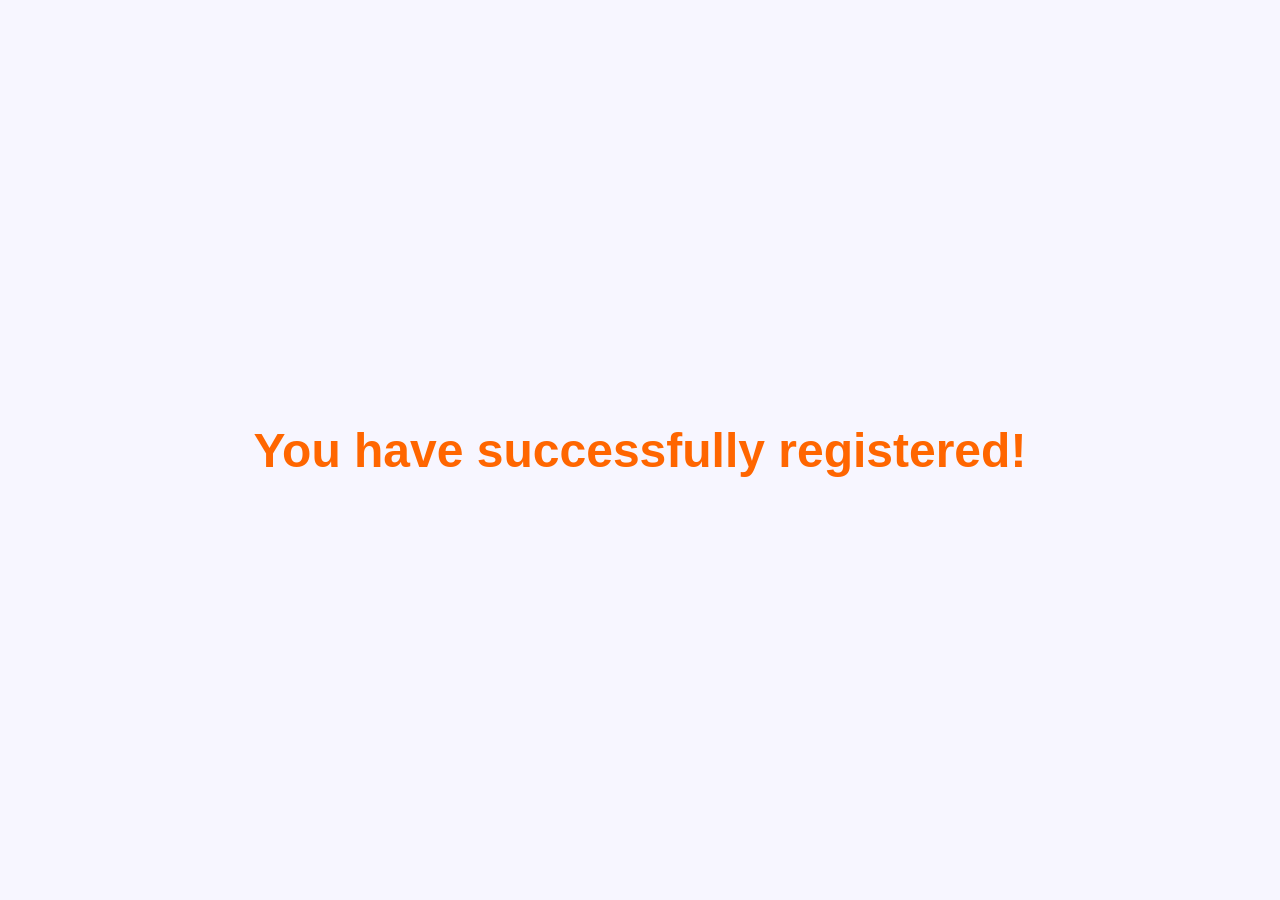
<file: success.html>
<!DOCTYPE html>
<html lang="en">
<head>
  <meta charset="UTF-8">
  <meta name="viewport" content="width=device-width, initial-scale=1.0">
  <title>Success</title>
  <link rel="stylesheet" href="success.css">
</head>
<body>
  <h1>You have successfully registered!</h1>


  <div class="firework"></div>
  <div class="firework"></div>
  <div class="firework"></div>
  <div class="firework"></div>
  <div class="firework"></div>
  <div class="firework"></div>
</body>
</html>
</file>
<file: style.css>
/* General Styles */
  body {
    font-family: 'Roboto', sans-serif;
    line-height: 1.6;
    color: #333; /* Darker text for contrast */
    background-color: #ffffff; /* White background */
    margin: 0;
  }
  
  /* Contact Section */
  .contact-section {
    padding: 60px 20px;
    text-align: center;
  }
  
  .contact-section .container {
    max-width: 800px;
    background: white;
    border-radius: 8px;
    box-shadow: 0 4px 10px rgba(0, 0, 0, 0.1);
    padding: 30px;
  }
  
  /* Footer */
  .footer {
    background: #0078d7;
    color: white;
    text-align: center;
    padding: 20px;
  }
  /* General Styles */
  * {
    margin: 0;
    padding: 0;
    box-sizing: border-box;
  }
  
  body {
    font-family: 'Roboto', sans-serif;
    line-height: 1.6;
    color: #f1f1f1; /* Light font color for dark background */
    background-color: #121212; /* Dark background */
  }
  
  
  
  /* Contact Section */
  .contact-section {
    background-color: #121212;
    color: #fff;
    padding: 80px 20px;
    display: flex;
    justify-content: center;
    align-items: center;
    flex-direction: column;
  }
  
  .contact-section h2 {
    font-size: 2.5rem;
    margin-bottom: 30px;
  }
  
  .contact-section p {
    font-size: 1.1rem;
    margin-bottom: 40px;
  }
  
  .contact-section .container {
    max-width: 800px; /* Max width of the form */
    width: 100%;
    padding: 20px;
    box-sizing: border-box;
    background-color: #1e1e1e;
    border-radius: 10px;
    box-shadow: 0 4px 6px rgba(0, 0, 0, 0.1);
  }
  
  .contact-section .contact-form {
    display: flex;
    flex-direction: column;
    gap: 20px;
  }
  
  .contact-section .contact-form .form-group {
    display: flex;
    flex-direction: column;
  }
  
  .contact-section .contact-form input, 
  .contact-section .contact-form select {
    width: 100%;
    padding: 12px;
    margin-top: 8px;
    background-color: #333;
    border: 1px solid #555;
    color: #fff;
    font-size: 1rem;
    border-radius: 5px;
  }
  
  .contact-section .contact-form button {
    background-color: #ff5722;
    color: #121212;
    padding: 15px 30px;
    border-radius: 5px;
    font-weight: bold;
    cursor: pointer;
    align-self: center;
    width: auto;
  }
  
  .contact-section .contact-form button:hover {
    background-color: #ff3d00;
  }
  
  /* Footer */
  .footer {
    background: #1a1a1a;
    color: white;
    padding: 20px;
    text-align: center;
  }
  html {
    scroll-behavior: smooth;
  }
  /* Social Navbar */
  .social-navbar {
    background-color: #333;
    color: #fff;
    padding: 10px 0;
  }
  
  .social-navbar .container {
    display: flex;
    justify-content: flex-end;
  }
  
  .social-links {
    display: flex;
    gap: 20px;
    list-style: none;
    margin: 0;
    padding: 0;
  }
  
  .social-links li {
    display: flex;
    align-items: center;
  }
  
  .social-links a {
    color: #fff;
    text-decoration: none;
    display: flex;
    align-items: center;
    gap: 8px;
  }
  
  .social-links a:hover {
    text-decoration: underline;
  }
  
  .social-icon {
    width: 20px;
    height: 20px;
  }
  
  
  /* Free Source Section */
  .free-source-section {
     /* Same gradient as Hero Section */
    color: #000; /* Black text color */
    text-align: center;
    padding: 60px 20px;
    border-radius: 12px;
    margin: 50px auto;
    
  }
  
  .free-source-section h2 {
    font-size: 2.3rem;
    font-weight: 600;
    margin-bottom: 20px;
    color: #000; /* Black text color */
  }
  
  .free-source-section p {
    font-size: 1.1rem;
    line-height: 1.6;
    margin-bottom: 30px;
    color: #000; /* Black text color */
  }
  
  .free-source-section .btn-youtube {
    display: inline-flex;
    align-items: center;
    gap: 10px;
    background-color: #ff6f61;
    color: #fff;
    text-decoration: none;
    padding: 12px 25px;
    font-size: 1rem;
    font-weight: 600;
    border-radius: 8px;
    transition: transform 0.3s, box-shadow 0.3s;
    box-shadow: 0 4px 10px rgba(255, 111, 97, 0.4);
  }
  
  .free-source-section .btn-youtube:hover {
    transform: translateY(-3px);
    box-shadow: 0 6px 15px rgba(255, 111, 97, 0.6);
  }
  
  .free-source-section .youtube-icon {
    width: 28px;
    height: 28px;
    display: inline-block;
  }
  
  /* Media Queries for Responsive Design */
  @media (max-width: 768px) {
    .free-source-section h2 {
      font-size: 1.8rem;
    }
  
    .free-source-section p {
      font-size: 1rem;
    }
  
    .free-source-section .btn-youtube {
      font-size: 0.9rem;
      padding: 10px 20px;
    }
  }
  
  /* Blujay Techn Info Section */
  .blujay-info {
    background-color: #ffffff;  /* White background */
    padding: 60px 20px;
    margin-top: 20px;
  }
  
  .blujay-info .container {
    display: flex;
    justify-content: space-between;
    gap: 40px;
    max-width: 1200px;
    margin: 0 auto;
  }
  
  /* Blujay Logo and Description */
  .logo-description {
    flex: 1;
    text-align: center;
  }
  
  .blujay-logo {
    width: 150px;  /* Adjust logo size */
    margin-bottom: 20px;
  }
  
  .logo-description p {
    font-size: 1.1rem;
    color: #333;
    line-height: 1.6;
  }
  
  
  
  /* Location Section */
  .location-section {
    flex: 1;
    text-align: center;
  }
  
  .location-section h3 {
    font-size: 2rem;
    font-weight: 600;
    margin-bottom: 20px;
    color: #333;
  }
  
  .location-section ul {
    list-style-type: none;
    padding: 0;
  }
  
  .location-section li {
    font-size: 1.1rem;
    margin: 10px 0;
    color: #555;
  }
  
  
  .hero-section {
    position: relative;
    height: 100vh;
    overflow: hidden;
  }
  
  .swiper {
    width: 100%;
    height: 100%;
  }
  
  .swiper-slide {
    display: flex;
    align-items: center;
    justify-content: center;
    position: relative;
    height: 100%;
  }
  
  .slide-content {
    z-index: 10;
    text-align: center;
    color: #fff;
  }
  
  .slide-bg {
    position: absolute;
    top: 0;
    left: 0;
    width: 100%;
    height: 100%;
    object-fit: cover;
    z-index: 0;
    filter: brightness(70%);
  }
  
  /* General Styles */
  body {
    font-family: 'Roboto', sans-serif;
    line-height: 1.6;
    color: #333; /* Darker text for readability */
    background-color: #ffffff; /* White background */
    margin: 0;
  }
  
  
  
  /* Footer */
  .footer {
    background: #0078d7;
    color: white;
    text-align: center;
    padding: 20px;
  }
  
  /* Removed Extra Containers */
  .container {
    max-width: 1200px;
    margin: 0 auto;
    padding: 0 15px;
  }
  /* Free Source Section */
  .free-source-section {
    background: linear-gradient(135deg, #a8c0ff, #3f4c6b); /* Same gradient as Hero Section */
    color: #000; /* Black text color for readability */
    text-align: center;
    padding: 60px 20px;
    border-radius: 12px;
    margin: 50px auto;
    box-shadow: 0 8px 20px rgba(0, 0, 0, 0.1);
  }
  
  .free-source-section .container {
    background-color: #ffffff; /* White background for the container */
    color: #333; /* Darker text for better readability */
    padding: 30px;
    border-radius: 8px;
    box-shadow: 0 4px 10px rgba(0, 0, 0, 0.1);
  }
  
  .free-source-section h2 {
    font-size: 2.3rem;
    font-weight: 600;
    margin-bottom: 20px;
    color: #333; /* Dark text color */
  }
  
  .free-source-section p {
    font-size: 1.1rem;
    line-height: 1.6;
    margin-bottom: 30px;
    color: #333; /* Dark text for readability */
  }
  
  .free-source-section .btn-youtube {
    display: inline-flex;
    align-items: center;
    gap: 10px;
    background-color: #ff6f61;
    color: #fff;
    text-decoration: none;
    padding: 12px 25px;
    font-size: 1rem;
    font-weight: 600;
    border-radius: 8px;
    transition: transform 0.3s, box-shadow 0.3s;
    box-shadow: 0 4px 10px rgba(255, 111, 97, 0.4);
  }
  
  .free-source-section .btn-youtube:hover {
    transform: translateY(-3px);
    box-shadow: 0 6px 15px rgba(255, 111, 97, 0.6);
  }
  
  .free-source-section .youtube-icon {
    width: 28px;
    height: 28px;
    display: inline-block;
  }
  
  /* Media Queries for Responsive Design */
  @media (max-width: 768px) {
    .free-source-section h2 {
      font-size: 1.8rem;
    }
  
    .free-source-section p {
      font-size: 1rem;
    }
  
    .free-source-section .btn-youtube {
      font-size: 0.9rem;
      padding: 10px 20px;
    }
  }
  
  
  
  /* Features Section */
  .features-section {
    background-color: #fff;
    padding: 50px 0;
  }
  
  .features-section .container {
    display: flex;
    justify-content: space-between;
    flex-wrap: wrap;
    gap: 20px;  /* Adds gap between the feature cards */
  }
  
  .feature-card {
    background-color: white;
    border: 1px solid #ddd;
    padding: 20px;
    box-shadow: 0 4px 8px rgba(0, 0, 0, 0.1);
    width: 23%; /* Each card will take up 23% of the width */
    text-align: center;
    transition: all 0.3s ease;
  }
  
  .feature-card:hover {
    transform: scale(1.05); /* Slight zoom effect on hover */
  }
  
  .feature-card img.feature-icon {
    width: 60px;
    height: 60px;
    margin-bottom: 20px;
  }
  
  .feature-card h3 {
    font-size: 1.2rem;
    margin-bottom: 10px;
  }
  
  .feature-card p {
    font-size: 1rem;
    color: #555;
  }
  
  @media (max-width: 768px) {
    .feature-card {
      width: 45%;  /* Adjust to 45% width on smaller screens */
    }
  }
  
  @media (max-width: 480px) {
    .feature-card {
      width: 100%;  /* Full width on very small screens */
    }
  }
  
  
  /* Navigation Bar */
  .navbar {
    background-color: #333;
    padding: 15px 20px;
    color: white;
    display: flex;
    justify-content: space-between;
    align-items: center;
    font-family: 'Roboto', sans-serif;
  }
  
  .navbar .container {
    display: flex;
    justify-content: space-between;
    align-items: center;
    width: 100%;
  }
  
  .logo img {
    height: 50px; /* Adjust logo size as needed */
  }
  
  .nav-links {
    list-style: none;
    display: flex;
    align-items: center;
    gap: 20px;
    margin: 0;
    padding: 0;
  }
  
  .nav-links li {
    position: relative;
  }
  
  .nav-links a {
    text-decoration: none;
    color: white;
    font-size: 1rem;
    font-weight: 500;
    padding: 10px 15px;
    transition: background-color 0.3s ease, color 0.3s ease;
  }
  
  .nav-links a:hover {
    background-color: #444;
    border-radius: 4px;
  }
  
  /* Style for the Register Now Button */
  .nav-links .register-btn {
    background-color: #ff5722; /* Button color */
    color: white;
    font-weight: 700;
    padding: 10px 20px;
    border-radius: 20px;
    text-transform: uppercase;
    transition: background-color 0.3s ease, transform 0.2s ease;
  }
  
  .nav-links .register-btn:hover {
    background-color: #e64a19;
    transform: scale(1.05);
  }
  
  /* Responsive Styles */
  @media (max-width: 768px) {
    .nav-links {
      flex-direction: column;
      gap: 10px;
    }
  
    .nav-links .register-btn {
      width: 100%;
      text-align: center;
    }
  }
  /* General Styles for Navigation Bar */
  .navbar {
    background-color: white; /* White background for navbar */
    padding: 10px 20px;
    display: flex;
    justify-content: space-between;
    align-items: center;
    border-bottom: 2px solid #ddd;
    font-family: Arial, sans-serif;
  }
  
  .container {
    display: flex;
    align-items: center;
    width: 100%;
  }
  
  .logo img {
    height: 50px; /* Adjust logo size */
  }
  
  .nav-links {
    list-style: none;
    display: flex;
    gap: 20px;
    align-items: center;
    margin: 0;
    padding: 0;
  }
  
  .nav-links li {
    position: relative;
  }
  
  .nav-links a {
    color: black; /* Black text for links */
    text-decoration: none;
    padding: 8px 15px;
    font-weight: bold;
  }
  
  /* Dropdown Menu Styles */
  .dropdown {
    position: relative;
  }
  
  .dropdown-menu {
    display: none;
    position: absolute;
    top: 100%;
    left: 0;
    background-color: white; /* White background for dropdown */
    border: 1px solid #ddd;
    box-shadow: 0 4px 6px rgba(0, 0, 0, 0.1);
    border-radius: 5px;
    list-style: none;
    padding: 10px 0;
    min-width: 200px;
    z-index: 1000;
  }
  
  .dropdown-menu li {
    text-align: left;
  }
  
  .dropdown-menu a {
    display: block;
    padding: 8px 15px;
    color: black; /* Black text for dropdown links */
    text-decoration: none;
  }
  
  /* Show Dropdown on Hover */
  .dropdown:hover .dropdown-menu {
    display: block;
  }
  
  /* Register Button Styling */
  .register-btn {
    background-color: #e60000; /* Red background for button */
    color: white; /* White text for the button */
    padding: 8px 15px;
    border-radius: 5px;
    font-weight: bold;
    text-decoration: none;
  }
  
  
  /* Import Google Font */
  @import url('https://fonts.googleapis.com/css2?family=Roboto:wght@400;500;700&display=swap');
  
  /* General Section Styling */
  .courses-section {
    padding: 40px 20px;
    background-color: #f9f9f9;
    font-family: 'Roboto', sans-serif;
  }
  
  .courses-section .container {
    max-width: 1200px;
    margin: 0 auto;
    text-align: center;
  }
  
  
  /* Grid Layout for Courses */
  .course-grid {
    display: flex;
    flex-wrap: wrap;
    justify-content: space-between;
    gap: 20px;
  }
  
  
  
  /* Slider Section */
  .hero-section {
    position: relative;
    height: 400px; /* Adjust the height as needed */
    overflow: hidden;
  }
  
  /* Swiper Slide */
  .swiper-slide {
    height: 100%; /* Ensure the slide takes up the full height of the container */
  }
  
  /* Slide Content */
  .slide-content {
    position: absolute;
    top: 50%;
    left: 50%;
    transform: translate(-50%, -50%);
    text-align: center;
    color: white;
  }
  
  .swiper-slide img {
    object-fit: cover;
    width: 100%;
    height: 100%;
  }
  
  /* Center the section heading */
  .section-heading {
    text-align: center;
    font-size: 2em;
    margin-bottom: 20px;
  }
  
  /* Center the section heading */
  .section-heading {
    text-align: center;
    font-size: 2em;
    margin-bottom: 20px;
  }
  
  /* Styling for the review section */
  .student-reviews-section {
    padding: 50px 0;
  }
  
  .reviews-container {
    display: flex;
    justify-content: center;
    flex-wrap: wrap;
    gap: 20px;
  }
  
  .review-card {
    width: 250px;  /* Smaller width for cards */
    background-color: #f4f4f4;
    padding: 20px;
    border-radius: 8px;
    box-shadow: 0 4px 6px rgba(0, 0, 0, 0.1);
    text-align: center;  /* Center the content inside each card */
  }
  
  .review-card h3 {
    font-size: 1.25em;
    margin-bottom: 10px;
  }
  
  .review-card p {
    font-size: 1em;
    color: #555;
    margin-bottom: 10px;
  }
  
  .student-name {
    font-style: italic;
  }
  
  .suggested-course {
    font-weight: bold;
    margin-top: 5px;
  }
  
  /* Scrolling Logos Section */
  .scrolling-logos {
    padding: 30px 0;
    background-color: #f4f4f4;  /* Optional background color */
    overflow: hidden;  /* Hide the scrollbar */
    width: 100%;  /* Full width */
  }
  
  .logo-container {
    display: flex;
    animation: scroll-logos 20s linear infinite;  /* Infinite scrolling animation */
  }
  
  .logo-item {
    margin-right: 30px;  /* Adjust spacing between logos */
    display: flex;
    align-items: center;
  }
  
  .logo-item img {
    max-width: 100px;  /* Adjust the size of the logos */
    height: auto;
  }
  
  /* Define the scrolling animation */
  @keyframes scroll-logos {
    0% {
      transform: translateX(100%); /* Start from the right */
    }
    100% {
      transform: translateX(-100%); /* Scroll to the left */
    }
  }
  
  
  
  
  
  
    /* Base Styles */
    .navbar {
      background-color: white;
      padding: 10px 20px;
      display: flex;
      align-items: center;
      justify-content: space-between;
      box-shadow: 0 2px 5px rgba(0, 0, 0, 0.1);
    }
  
    .container {
      display: flex;
      align-items: center;
      width: 100%;
    }
  
    .logo img {
      height: 40px;
    }
  
    .menu-icon {
      display: none;
      font-size: 24px;
      cursor: pointer;
    }
  
    .nav-links {
      list-style: none;
      display: flex;
      gap: 20px;
      margin: 0;
      padding: 0;
    }
  
    .nav-links a {
      text-decoration: none;
      color: rgb(15, 15, 15);
      font-weight: 500;
    }
  
    .register-btn {
      background-color: #007bff;
      color: white;
      padding: 5px 10px;
      border-radius: 5px;
    }
  
    .dropdown-menu {
      display: none;
      position: absolute;
      background-color: white;
      list-style: none;
      margin: 0;
      padding: 10px 0;
      box-shadow: 0 2px 5px rgba(0, 0, 0, 0.1);
    }
  
    .dropdown:hover .dropdown-menu {
      display: block;
    }
  
    /* Responsive Styles */
    @media (max-width: 768px) {
      .menu-icon {
        display: block;
        color: #0a0a0a;
      }
      .nav-links .register-btn{
        width: auto;
        height: 10px;
      }
  
      .nav-links {
        display: none;
        flex-direction: column;
        background-color: rgb(14, 119, 180);
        position: absolute;
        top: 60px;
        right: 0;
        width: 100%;
        color: white;
      }
  
      .nav-links a {
        color: white;
        padding: 10px;
      }
  
      .nav-links.show {
        display: flex;
      }
  
      .dropdown-menu {
        position: static;
        background-color: rgb(241, 239, 239);
      }
  
      .dropdown-menu a {
        color: rgb(6, 6, 6);
      }
    }
  
  
  
  
   
  
  
  
  /* General Styles for the Swiper */
  .hero-section {
    position: relative;
    width: 100%;
    height: calc(60vh - 60px); /* Deduct navigation bar height (adjust as needed) */
    overflow: hidden;
    margin-top: 60px; /* Add space to avoid overlapping with the navigation bar */
  }
  
  .swiper {
    width: 100%;
    height: 100%;
  }
  
  .swiper-wrapper {
    display: flex;
  }
  
  .swiper-slide {
    position: relative;
    text-align: center;
    display: flex;
    align-items: center;
    justify-content: center;
  }
  
  .slide-content {
    position: absolute;
    z-index: 10;
    color: white;
    font-size: 2rem;
    text-shadow: 0 2px 5px rgba(0, 0, 0, 0.5);
  }
  
  .slide-bg {
    width: 100%;
    height: 100%;
    object-fit: cover;
  }
  
  /* Navigation Buttons */
  .swiper-button-next,
  .swiper-button-prev {
    color: white;
    font-size: 20px;
    padding: 10px;
    background: rgba(0, 0, 0, 0.5);
    border-radius: 50%;
  }
  
  /* Pagination */
  .swiper-pagination {
    bottom: 10px;
  }
  
  .swiper-pagination-bullet {
    background: white;
    opacity: 0.7;
  }
  
  .swiper-pagination-bullet-active {
    background: #007BFF;
  }
  
  /* Media Queries for Responsiveness */
  @media (max-width: 1024px) {
    .hero-section {
      height: calc(60vh - 100px); /* Reduce height for tablets */
    }
  
    .slide-content {
      font-size: 1.8rem; /* Adjust font size */
      padding: 10px;
    }
  
    .swiper-button-next,
    .swiper-button-prev {
      font-size: 18px;
    }
  }
  
  @media (max-width: 768px) {
    .hero-section {
      height: calc(35vh - 100px); /* Further reduce height for small screens */
    }
  
    .slide-content {
      font-size: 1.5rem; /* Adjust font size for smaller screens */
    }
  
    .swiper-button-next,
    .swiper-button-prev {
      display: none; /* Hide navigation buttons on very small screens */
    }
  }
  
  @media (max-width: 480px) {
    .hero-section {
      height: calc(45vh - 250px); /* Mobile view height */
    }
  
    .slide-content {
      font-size: 1.2rem; /* Smaller font size for mobile */
    }
  
    .swiper-pagination {
      bottom: 5px; /* Adjust pagination position */
    }
  
    .swiper-pagination-bullet {
      width: 8px;
      height: 8px;
    }
  }
  
  /* Ensure Navigation Bar is Fixed */
  .navbar {
    position: fixed;
    top: 0;
    left: 0;
    width: 100%;
    height: 60px; /* Set height of the navigation bar */
    z-index: 1000;
    background-color: white; /* Background color for the navbar */
    box-shadow: 0 2px 5px rgba(0, 0, 0, 0.1);
  }



  /* Course Grid Layout */
.course-grid {
    display: grid;
    grid-template-columns: repeat(3, 1fr); /* 3 columns by default */
    gap: 20px;
  }
  
  .course-card {
    background-color: white;
    border-radius: 8px;
    box-shadow: 0 4px 10px rgba(0, 0, 0, 0.1);
    overflow: hidden;
    padding: 20px;
    transition: transform 0.3s ease;
  }
  
  .course-card img {
    width: 100%;
    height: 200px;
    object-fit: cover;
    border-radius: 8px;
  }
  
  .course-card h3 {
    font-size: 1.25rem;
    margin-top: 15px;
  }
  
  .course-card .course-price,
  .course-card .course-duration {
    font-size: 1rem;
    margin: 5px 0;
  }
  
  .course-card .btn {
    display: inline-block;
    padding: 10px 20px;
    background-color: #0078d7;
    color: white;
    text-align: center;
    text-decoration: none;
    border-radius: 20px;
    margin-top: 10px;
    transition: background-color 0.3s;
  }
  
  .course-card .btn:hover {
    background-color: #005bb5;
  }
  
  /* Mobile View Adjustments */
  @media (max-width: 768px) {
    .courses-section h2 {
      font-size: 1.5rem;
    }
  
    .course-grid {
      grid-template-columns: 1fr 1fr; /* 2 columns for tablets/smaller screens */
      gap: 15px;
    }
  
    .course-card {
      padding: 15px;
      transition: transform 0.2s ease;
    }
  
    .course-card img {
      height: 180px; /* Smaller image size for mobile */
    }
  
    .course-card h3 {
      font-size: 1.1rem;
    }
  
    .course-card .course-price,
    .course-card .course-duration {
      font-size: 0.9rem;
    }
  
    .course-card .btn {
      font-size: 0.9rem;
      padding: 8px 15px;
    }
  }
  
  /* Extra small screen sizes (mobile portrait) */
  @media (max-width: 480px) {
    .course-grid {
      grid-template-columns: 1fr;
      display: flex; /* Use Flexbox for centering */
      flex-direction: column; /* Stack items vertically */
      justify-content: center; /* Center items vertically */
      align-items: center; /* Center items horizontally */
      text-align: center; /* Align text inside the card */
      margin: 0 auto;
       
    }
  
    .course-card {
      padding:20px ;
    }
  
    .course-card img {
      height: 165px; /* Even smaller image for small screens */
    }
  
    .course-card h3 {
      font-size: 1rem;
    }
  
    .course-card .course-price,
    .course-card .course-duration {
      font-size: 0.8rem;
    }
  
    .course-card .btn {
      font-size: 0.85rem;
      padding: 6px 12px;
    }
  }

  .our, .our1, .our2{
    color: #005bb5;
    text-align: center;
    padding-bottom: 30px;
  }
   
  



  body {
    margin: 0;
    font-family: Arial, sans-serif;
}
footer {
    background-color: #1d1d1d;
    color: #ffffff;
    padding: 40px 20px;
}
.footer-container {
    display: flex;
    flex-wrap: wrap;
    justify-content: space-between;
    gap: 20px;
}
.footer-column {
    flex: 1;
    min-width: 250px;
}
.footer-column h3 {
    color: #ff4c4c;
    margin-bottom: 15px;
}

.footer-column ul {
    list-style: none;
    padding: 0;
}
.footer-column ul li {
    margin-bottom: 10px;
}
.footer-column ul li a {
    color: #ffffff;
    text-decoration: none;
    transition: color 0.3s;
}
.footer-column ul li a:hover {
    color: #ff4c4c;
}
.footer-column .contact-info {
    line-height: 1.8;
}

.imagelogg {
    display: block;
    margin: 0 auto;
    padding-bottom: 20px;
}

/* Responsive adjustments for smaller screens */
@media (max-width: 480px) {
    .footer-column h3 {
        color: #ff4c4c;
        margin-bottom: 15px;
        text-align: center;
    }
    .footer-column ul li a {
        color: #ffffff;
        text-decoration: none;
        transition: color 0.3s;
        text-align: center;
        justify-content: center;
        align-items: center;
        display: flex;
    }
    .footer-column .contact-info {
        line-height: 1.8;
        text-align: center;
    }
}

/* Responsive adjustments for medium screens (e.g., tablets) */
@media screen and (max-width: 1024px) {
    
}

/* Responsive adjustments for smaller tablets and mobile devices */
@media screen and (max-width: 768px) {
    .footer-column {
        flex: 1 1 100%;
        text-align: center;
    }

    .footer-column h3 {
        font-size: 1.1rem;
    }
}

/* Adjustments for 13–14 inch laptop screens */
@media screen and (min-width: 1025px) and (max-width: 1366px) {
   
  .footer-column h3 {
    color: #ff4c4c;
    margin-bottom: 15px;
    text-align: center;
    
}
.footer-column ul li a {
    color: #ffffff;
    text-decoration: none;
    transition: color 0.3s;
    text-align: center;
    justify-content: center;
    align-items: center;
    display: flex;
}
.footer-column .contact-info {
    line-height: 1.8;
    text-align: center;
}
}








.footer-bottom {
    text-align: center;
    margin-top: 20px;
    font-size: 14px;
}
.social-icons {
    display: flex;
    justify-content: center;
    gap: 15px;
    margin-top: 10px;
}
.social-icons a {
    color: #ffffff;
    font-size: 18px;
    text-decoration: none;
}
.social-icons a:hover {
    color: #ff4c4c;
}
.whatsapp-button {
    position: fixed;
    bottom: 20px;
    right: 20px;
    background-color: #25D366;
    color: #ffffff;
    font-size: 16px;
    padding: 10px 20px;
    border-radius: 50px;
    box-shadow: 0 4px 6px rgba(0, 0, 0, 0.1);
    text-decoration: none;
    display: flex;
    align-items: center;
    gap: 10px;
}
.whatsapp-button .fa-whatsapp {
    font-size: 20px;
}
.whatsapp-chat-box {
    position: fixed;
    bottom: 80px;
    right: 20px;
    width: 300px;
    background-color: #ffffff;
    border-radius: 10px;
    box-shadow: 0 4px 6px rgba(0, 0, 0, 0.2);
    display: none;
    flex-direction: column;
    overflow: hidden;
    z-index: 1000;
}
.whatsapp-chat-header {
    background-color: #25D366;
    color: #ffffff;
    padding: 10px;
    display: flex;
    justify-content: space-between;
    align-items: center;
}
.whatsapp-chat-header h4 {
    margin: 0;
    font-size: 16px;
}
.whatsapp-chat-header .close-btn {
    cursor: pointer;
    font-size: 18px;
}
.whatsapp-chat-body {
    padding: 10px;
    font-size: 14px;
    line-height: 1.6;
    color: #333;
}
.whatsapp-chat-footer {
    text-align: center;
    padding: 10px;
    background-color: #f1f1f1;
}
.whatsapp-chat-footer a {
    background-color: #25D366;
    color: #ffffff;
    padding: 10px 20px;
    border-radius: 5px;
    text-decoration: none;
}








/* YouTube Tutorials Section */
.youtube-tutorials-section {
  background-color: #f9f9f9; /* Light background to differentiate */
  padding: 20px 0;
  text-align: center;
}

.youtube-container {
  display: flex;
  justify-content: center;
  align-items: center;
  gap: 15px; /* Space between logo and text */
}

.youtube-link {
  display: flex;
  align-items: center;
  text-decoration: none;
  color: #ff0000; /* YouTube red */
  font-size: 1.2rem;
  font-weight: 500;
}

.youtube-logo {
  width: 105px;
  height: 80px;
}

.youtube-link:hover span {
  text-decoration: underline; /* Underline text on hover */
}

.youtube-link:hover .youtube-logo {
  transform: scale(1.1); /* Slightly enlarge the logo on hover */
  transition: transform 0.3s ease-in-out;
}




/* Pop-Up Overlay */
.popup-overlay {
  position: fixed;
  top: 0;
  left: 0;
  width: 100%;
  height: 100%;
  background-color: rgba(0, 0, 0, 0.5); /* Transparent dark background */
  display: none; /* Initially hidden */
  justify-content: center;
  align-items: center;
  z-index: 1000;
}

/* Pop-Up Content */
.popup-content {
  background-color: #fff;
  padding: 20px 30px;
  border-radius: 8px;
  text-align: center;
  width: 90%;
  max-width: 400px;
  box-shadow: 0 4px 8px rgba(0, 0, 0, 0.2);
}

.popup-content h2 {
  margin: 0 0 10px;
  font-size: 1.5rem;
}

.popup-content p {
  font-size: 1rem;
  margin: 0 0 15px;
}

.popup-link {
  text-decoration: none;
  color: #fff;
  background-color: #ff0000; /* YouTube red */
  padding: 10px 20px;
  border-radius: 5px;
  font-weight: bold;
}

.popup-link:hover {
  background-color: #cc0000; /* Slightly darker red on hover */
}

/* Close Button */
.close-btn {
  position: absolute;
  top: 10px;
  right: 15px;
  font-size: 1.5rem;
  font-weight: bold;
  cursor: pointer;
  color: #333;
}

/* Pop-Up Image */
.popup-image {
  max-width: 100%;
  height: auto;
  border-radius: 8px;
  margin-bottom: 15px; /* Adds space below the image */
  box-shadow: 0 4px 8px rgba(0, 0, 0, 0.2); /* Optional: Adds a shadow for a stylish look */
}
</file>
<file: aboutus.css>
/* General Styles */
   body {
    font-family: 'Roboto', sans-serif;
    line-height: 1.6;
    color: #333; /* Darker text for contrast */
    background-color: #ffffff; /* White background */
    margin: 0;
  }
  
  /* Contact Section */
  .contact-section {
    padding: 60px 20px;
    text-align: center;
  }
  
  .contact-section .container {
    max-width: 800px;
    background: white;
    border-radius: 8px;
    box-shadow: 0 4px 10px rgba(0, 0, 0, 0.1);
    padding: 30px;
  }
  
  /* Footer */
  .footer {
    background: #0078d7;
    color: white;
    text-align: center;
    padding: 20px;
  }
  /* General Styles */
  * {
    margin: 0;
    padding: 0;
    box-sizing: border-box;
  }
  
  body {
    font-family: 'Roboto', sans-serif;
    line-height: 1.6;
    color: #f1f1f1; /* Light font color for dark background */
    background-color: #121212; /* Dark background */
  }
  
  
  
  /* Contact Section */
  .contact-section {
    background-color: #121212;
    color: #fff;
    padding: 80px 20px;
    display: flex;
    justify-content: center;
    align-items: center;
    flex-direction: column;
  }
  
  .contact-section h2 {
    font-size: 2.5rem;
    margin-bottom: 30px;
  }
  
  .contact-section p {
    font-size: 1.1rem;
    margin-bottom: 40px;
  }
  
  .contact-section .container {
    max-width: 800px; /* Max width of the form */
    width: 100%;
    padding: 20px;
    box-sizing: border-box;
    background-color: #1e1e1e;
    border-radius: 10px;
    box-shadow: 0 4px 6px rgba(0, 0, 0, 0.1);
  }
  
  .contact-section .contact-form {
    display: flex;
    flex-direction: column;
    gap: 20px;
  }
  
  .contact-section .contact-form .form-group {
    display: flex;
    flex-direction: column;
  }
  
  .contact-section .contact-form input, 
  .contact-section .contact-form select {
    width: 100%;
    padding: 12px;
    margin-top: 8px;
    background-color: #333;
    border: 1px solid #555;
    color: #fff;
    font-size: 1rem;
    border-radius: 5px;
  }
  
  .contact-section .contact-form button {
    background-color: #ff5722;
    color: #121212;
    padding: 15px 30px;
    border-radius: 5px;
    font-weight: bold;
    cursor: pointer;
    align-self: center;
    width: auto;
  }
  
  .contact-section .contact-form button:hover {
    background-color: #ff3d00;
  }
  
  /* Footer */
  .footer {
    background: #1a1a1a;
    color: white;
    padding: 20px;
    text-align: center;
  }
  html {
    scroll-behavior: smooth;
  }
  /* Social Navbar */
  .social-navbar {
    background-color: #333;
    color: #fff;
    padding: 10px 0;
  }
  
  .social-navbar .container {
    display: flex;
    justify-content: flex-end;
  }
  
  .social-links {
    display: flex;
    gap: 20px;
    list-style: none;
    margin: 0;
    padding: 0;
  }
  
  .social-links li {
    display: flex;
    align-items: center;
  }
  
  .social-links a {
    color: #fff;
    text-decoration: none;
    display: flex;
    align-items: center;
    gap: 8px;
  }
  
  .social-links a:hover {
    text-decoration: underline;
  }
  
  .social-icon {
    width: 20px;
    height: 20px;
  }
  
  
  /* Free Source Section */
  .free-source-section {
     /* Same gradient as Hero Section */
    color: #000; /* Black text color */
    text-align: center;
    padding: 60px 20px;
    border-radius: 12px;
    margin: 50px auto;
    
  }
  
  .free-source-section h2 {
    font-size: 2.3rem;
    font-weight: 600;
    margin-bottom: 20px;
    color: #000; /* Black text color */
  }
  
  .free-source-section p {
    font-size: 1.1rem;
    line-height: 1.6;
    margin-bottom: 30px;
    color: #000; /* Black text color */
  }
  
  .free-source-section .btn-youtube {
    display: inline-flex;
    align-items: center;
    gap: 10px;
    background-color: #ff6f61;
    color: #fff;
    text-decoration: none;
    padding: 12px 25px;
    font-size: 1rem;
    font-weight: 600;
    border-radius: 8px;
    transition: transform 0.3s, box-shadow 0.3s;
    box-shadow: 0 4px 10px rgba(255, 111, 97, 0.4);
  }
  
  .free-source-section .btn-youtube:hover {
    transform: translateY(-3px);
    box-shadow: 0 6px 15px rgba(255, 111, 97, 0.6);
  }
  
  .free-source-section .youtube-icon {
    width: 28px;
    height: 28px;
    display: inline-block;
  }
  
  /* Media Queries for Responsive Design */
  @media (max-width: 768px) {
    .free-source-section h2 {
      font-size: 1.8rem;
    }
  
    .free-source-section p {
      font-size: 1rem;
    }
  
    .free-source-section .btn-youtube {
      font-size: 0.9rem;
      padding: 10px 20px;
    }
  }
  
  /* Blujay Techn Info Section */
  .blujay-info {
    background-color: #ffffff;  /* White background */
    padding: 60px 20px;
    margin-top: 20px;
  }
  
  .blujay-info .container {
    display: flex;
    justify-content: space-between;
    gap: 40px;
    max-width: 1200px;
    margin: 0 auto;
  }
  
  /* Blujay Logo and Description */
  .logo-description {
    flex: 1;
    text-align: center;
  }
  
  .blujay-logo {
    width: 150px;  /* Adjust logo size */
    margin-bottom: 20px;
  }
  
  .logo-description p {
    font-size: 1.1rem;
    color: #333;
    line-height: 1.6;
  }
  
  
  
  /* Location Section */
  .location-section {
    flex: 1;
    text-align: center;
  }
  
  .location-section h3 {
    font-size: 2rem;
    font-weight: 600;
    margin-bottom: 20px;
    color: #333;
  }
  
  .location-section ul {
    list-style-type: none;
    padding: 0;
  }
  
  .location-section li {
    font-size: 1.1rem;
    margin: 10px 0;
    color: #555;
  }
  
  
  .hero-section {
    position: relative;
    height: 100vh;
    overflow: hidden;
  }
  
  .swiper {
    width: 100%;
    height: 100%;
  }
  
  .swiper-slide {
    display: flex;
    align-items: center;
    justify-content: center;
    position: relative;
    height: 100%;
  }
  
  .slide-content {
    z-index: 10;
    text-align: center;
    color: #fff;
  }
  
  .slide-bg {
    position: absolute;
    top: 0;
    left: 0;
    width: 100%;
    height: 100%;
    object-fit: cover;
    z-index: 0;
    filter: brightness(70%);
  }
  
  /* General Styles */
  body {
    font-family: 'Roboto', sans-serif;
    line-height: 1.6;
    color: #333; /* Darker text for readability */
    background-color: #ffffff; /* White background */
    margin: 0;
  }
  
  
  
  /* Footer */
  .footer {
    background: #0078d7;
    color: white;
    text-align: center;
    padding: 20px;
  }
  
  /* Removed Extra Containers */
  .container {
    max-width: 1200px;
    margin: 0 auto;
    padding: 0 15px;
  }
  /* Free Source Section */
  .free-source-section {
    background: linear-gradient(135deg, #a8c0ff, #3f4c6b); /* Same gradient as Hero Section */
    color: #000; /* Black text color for readability */
    text-align: center;
    padding: 60px 20px;
    border-radius: 12px;
    margin: 50px auto;
    box-shadow: 0 8px 20px rgba(0, 0, 0, 0.1);
  }
  
  .free-source-section .container {
    background-color: #ffffff; /* White background for the container */
    color: #333; /* Darker text for better readability */
    padding: 30px;
    border-radius: 8px;
    box-shadow: 0 4px 10px rgba(0, 0, 0, 0.1);
  }
  
  .free-source-section h2 {
    font-size: 2.3rem;
    font-weight: 600;
    margin-bottom: 20px;
    color: #333; /* Dark text color */
  }
  
  .free-source-section p {
    font-size: 1.1rem;
    line-height: 1.6;
    margin-bottom: 30px;
    color: #333; /* Dark text for readability */
  }
  
  .free-source-section .btn-youtube {
    display: inline-flex;
    align-items: center;
    gap: 10px;
    background-color: #ff6f61;
    color: #fff;
    text-decoration: none;
    padding: 12px 25px;
    font-size: 1rem;
    font-weight: 600;
    border-radius: 8px;
    transition: transform 0.3s, box-shadow 0.3s;
    box-shadow: 0 4px 10px rgba(255, 111, 97, 0.4);
  }
  
  .free-source-section .btn-youtube:hover {
    transform: translateY(-3px);
    box-shadow: 0 6px 15px rgba(255, 111, 97, 0.6);
  }
  
  .free-source-section .youtube-icon {
    width: 28px;
    height: 28px;
    display: inline-block;
  }
  
  /* Media Queries for Responsive Design */
  @media (max-width: 768px) {
    .free-source-section h2 {
      font-size: 1.8rem;
    }
  
    .free-source-section p {
      font-size: 1rem;
    }
  
    .free-source-section .btn-youtube {
      font-size: 0.9rem;
      padding: 10px 20px;
    }
  }
  
  
  
  /* Features Section */
  .features-section {
    background-color: #fff;
    padding: 50px 0;
  }
  
  .features-section .container {
    display: flex;
    justify-content: space-between;
    flex-wrap: wrap;
    gap: 20px;  /* Adds gap between the feature cards */
  }
  
  .feature-card {
    background-color: white;
    border: 1px solid #ddd;
    padding: 20px;
    box-shadow: 0 4px 8px rgba(0, 0, 0, 0.1);
    width: 23%; /* Each card will take up 23% of the width */
    text-align: center;
    transition: all 0.3s ease;
  }
  
  .feature-card:hover {
    transform: scale(1.05); /* Slight zoom effect on hover */
  }
  
  .feature-card img.feature-icon {
    width: 60px;
    height: 60px;
    margin-bottom: 20px;
  }
  
  .feature-card h3 {
    font-size: 1.2rem;
    margin-bottom: 10px;
  }
  
  .feature-card p {
    font-size: 1rem;
    color: #555;
  }
  
  @media (max-width: 768px) {
    .feature-card {
      width: 45%;  /* Adjust to 45% width on smaller screens */
    }
  }
  
  @media (max-width: 480px) {
    .feature-card {
      width: 100%;  /* Full width on very small screens */
    }
  }
  
  
  /* Navigation Bar */
  .navbar {
    background-color: #333;
    padding: 15px 20px;
    color: white;
    display: flex;
    justify-content: space-between;
    align-items: center;
    font-family: 'Roboto', sans-serif;
  }
  
  .navbar .container {
    display: flex;
    justify-content: space-between;
    align-items: center;
    width: 100%;
  }
  
  .logo img {
    height: 50px; /* Adjust logo size as needed */
  }
  
  .nav-links {
    list-style: none;
    display: flex;
    align-items: center;
    gap: 20px;
    margin: 0;
    padding: 0;
  }
  
  .nav-links li {
    position: relative;
  }
  
  .nav-links a {
    text-decoration: none;
    color: white;
    font-size: 1rem;
    font-weight: 500;
    padding: 10px 15px;
    transition: background-color 0.3s ease, color 0.3s ease;
  }
  
  .nav-links a:hover {
    background-color: #444;
    border-radius: 4px;
  }
  
  /* Style for the Register Now Button */
  .nav-links .register-btn {
    background-color: #ff5722; /* Button color */
    color: white;
    font-weight: 700;
    padding: 10px 20px;
    border-radius: 20px;
    text-transform: uppercase;
    transition: background-color 0.3s ease, transform 0.2s ease;
  }
  
  .nav-links .register-btn:hover {
    background-color: #e64a19;
    transform: scale(1.05);
  }
  
  /* Responsive Styles */
  @media (max-width: 768px) {
    .nav-links {
      flex-direction: column;
      gap: 10px;
    }
  
    .nav-links .register-btn {
      width: 100%;
      text-align: center;
    }
  }
  /* General Styles for Navigation Bar */
  .navbar {
    background-color: white; /* White background for navbar */
    padding: 10px 20px;
    display: flex;
    justify-content: space-between;
    align-items: center;
    border-bottom: 2px solid #ddd;
    font-family: Arial, sans-serif;
  }
  
  .container {
    display: flex;
    align-items: center;
    width: 100%;
  }
  
  .logo img {
    height: 50px; /* Adjust logo size */
  }
  
  .nav-links {
    list-style: none;
    display: flex;
    gap: 20px;
    align-items: center;
    margin: 0;
    padding: 0;
  }
  
  .nav-links li {
    position: relative;
  }
  
  .nav-links a {
    color: black; /* Black text for links */
    text-decoration: none;
    padding: 8px 15px;
    font-weight: bold;
  }
  
  /* Dropdown Menu Styles */
  .dropdown {
    position: relative;
  }
  
  .dropdown-menu {
    display: none;
    position: absolute;
    top: 100%;
    left: 0;
    background-color: white; /* White background for dropdown */
    border: 1px solid #ddd;
    box-shadow: 0 4px 6px rgba(0, 0, 0, 0.1);
    border-radius: 5px;
    list-style: none;
    padding: 10px 0;
    min-width: 200px;
    z-index: 1000;
  }
  
  .dropdown-menu li {
    text-align: left;
  }
  
  .dropdown-menu a {
    display: block;
    padding: 8px 15px;
    color: black; /* Black text for dropdown links */
    text-decoration: none;
  }
  
  /* Show Dropdown on Hover */
  .dropdown:hover .dropdown-menu {
    display: block;
  }
  
  /* Register Button Styling */
  .register-btn {
    background-color: #e60000; /* Red background for button */
    color: white; /* White text for the button */
    padding: 8px 15px;
    border-radius: 5px;
    font-weight: bold;
    text-decoration: none;
  }
  
  
  /* Import Google Font */
  @import url('https://fonts.googleapis.com/css2?family=Roboto:wght@400;500;700&display=swap');
  
  /* General Section Styling */
  .courses-section {
    padding: 40px 20px;
    background-color: #f9f9f9;
    font-family: 'Roboto', sans-serif;
  }
  
  .courses-section .container {
    max-width: 1200px;
    margin: 0 auto;
    text-align: center;
  }
  
  
  /* Grid Layout for Courses */
  .course-grid {
    display: flex;
    flex-wrap: wrap;
    justify-content: space-between;
    gap: 20px;
  }
  
  
  
  /* Slider Section */
  .hero-section {
    position: relative;
    height: 400px; /* Adjust the height as needed */
    overflow: hidden;
  }
  
  /* Swiper Slide */
  .swiper-slide {
    height: 100%; /* Ensure the slide takes up the full height of the container */
  }
  
  /* Slide Content */
  .slide-content {
    position: absolute;
    top: 50%;
    left: 50%;
    transform: translate(-50%, -50%);
    text-align: center;
    color: white;
  }
  
  .swiper-slide img {
    object-fit: cover;
    width: 100%;
    height: 100%;
  }
  
  /* Center the section heading */
  .section-heading {
    text-align: center;
    font-size: 2em;
    margin-bottom: 20px;
  }
  
  /* Center the section heading */
  .section-heading {
    text-align: center;
    font-size: 2em;
    margin-bottom: 20px;
  }
  
  /* Styling for the review section */
  .student-reviews-section {
    padding: 50px 0;
  }
  
  .reviews-container {
    display: flex;
    justify-content: center;
    flex-wrap: wrap;
    gap: 20px;
  }
  
  .review-card {
    width: 250px;  /* Smaller width for cards */
    background-color: #f4f4f4;
    padding: 20px;
    border-radius: 8px;
    box-shadow: 0 4px 6px rgba(0, 0, 0, 0.1);
    text-align: center;  /* Center the content inside each card */
  }
  
  .review-card h3 {
    font-size: 1.25em;
    margin-bottom: 10px;
  }
  
  .review-card p {
    font-size: 1em;
    color: #555;
    margin-bottom: 10px;
  }
  
  .student-name {
    font-style: italic;
  }
  
  .suggested-course {
    font-weight: bold;
    margin-top: 5px;
  }
  
  /* Scrolling Logos Section */
  .scrolling-logos {
    padding: 30px 0;
    background-color: #f4f4f4;  /* Optional background color */
    overflow: hidden;  /* Hide the scrollbar */
    width: 100%;  /* Full width */
  }
  
  .logo-container {
    display: flex;
    animation: scroll-logos 20s linear infinite;  /* Infinite scrolling animation */
  }
  
  .logo-item {
    margin-right: 30px;  /* Adjust spacing between logos */
    display: flex;
    align-items: center;
  }
  
  .logo-item img {
    max-width: 100px;  /* Adjust the size of the logos */
    height: auto;
  }
  
  /* Define the scrolling animation */
  @keyframes scroll-logos {
    0% {
      transform: translateX(100%); /* Start from the right */
    }
    100% {
      transform: translateX(-100%); /* Scroll to the left */
    }
  }
  
  
  
  
  
  
    /* Base Styles */
    .navbar {
      background-color: white;
      padding: 10px 20px;
      display: flex;
      align-items: center;
      justify-content: space-between;
      box-shadow: 0 2px 5px rgba(0, 0, 0, 0.1);
    }
  
    .container {
      display: flex;
      align-items: center;
      width: 100%;
    }
  
    .logo img {
      height: 40px;
    }
  
    .menu-icon {
      display: none;
      font-size: 24px;
      cursor: pointer;
    }
  
    .nav-links {
      list-style: none;
      display: flex;
      gap: 20px;
      margin: 0;
      padding: 0;
    }
  
    .nav-links a {
      text-decoration: none;
      color: rgb(15, 15, 15);
      font-weight: 500;
    }
  
    .register-btn {
      background-color: #007bff;
      color: white;
      padding: 5px 10px;
      border-radius: 5px;
    }
  
    .dropdown-menu {
      display: none;
      position: absolute;
      background-color: white;
      list-style: none;
      margin: 0;
      padding: 10px 0;
      box-shadow: 0 2px 5px rgba(0, 0, 0, 0.1);
    }
  
    .dropdown:hover .dropdown-menu {
      display: block;
    }
  
    /* Responsive Styles */
    @media (max-width: 768px) {
      .menu-icon {
        display: block;
        color: #0a0a0a;
      }
      .nav-links .register-btn{
        width: auto;
        height: 10px;
      }
  
      .nav-links {
        display: none;
        flex-direction: column;
        background-color: rgb(14, 119, 180);
        position: absolute;
        top: 60px;
        right: 0;
        width: 100%;
        color: white;
      }
  
      .nav-links a {
        color: white;
        padding: 10px;
      }
  
      .nav-links.show {
        display: flex;
      }
  
      .dropdown-menu {
        position: static;
        background-color: rgb(241, 239, 239);
      }
  
      .dropdown-menu a {
        color: rgb(6, 6, 6);
      }
    }
  
  
  
  
   
  
  
  
  /* General Styles for the Swiper */
  .hero-section {
    position: relative;
    width: 100%;
    height: calc(60vh - 60px); /* Deduct navigation bar height (adjust as needed) */
    overflow: hidden;
    margin-top: 60px; /* Add space to avoid overlapping with the navigation bar */
  }
  
  .swiper {
    width: 100%;
    height: 100%;
  }
  
  .swiper-wrapper {
    display: flex;
  }
  
  .swiper-slide {
    position: relative;
    text-align: center;
    display: flex;
    align-items: center;
    justify-content: center;
  }
  
  .slide-content {
    position: absolute;
    z-index: 10;
    color: white;
    font-size: 2rem;
    text-shadow: 0 2px 5px rgba(0, 0, 0, 0.5);
  }
  
  .slide-bg {
    width: 100%;
    height: 100%;
    object-fit: cover;
  }
  
  /* Navigation Buttons */
  .swiper-button-next,
  .swiper-button-prev {
    color: white;
    font-size: 20px;
    padding: 10px;
    background: rgba(0, 0, 0, 0.5);
    border-radius: 50%;
  }
  
  /* Pagination */
  .swiper-pagination {
    bottom: 10px;
  }
  
  .swiper-pagination-bullet {
    background: white;
    opacity: 0.7;
  }
  
  .swiper-pagination-bullet-active {
    background: #007BFF;
  }
  
  /* Media Queries for Responsiveness */
  @media (max-width: 1024px) {
    .hero-section {
      height: calc(60vh - 100px); /* Reduce height for tablets */
    }
  
    .slide-content {
      font-size: 1.8rem; /* Adjust font size */
      padding: 10px;
    }
  
    .swiper-button-next,
    .swiper-button-prev {
      font-size: 18px;
    }
  }
  
  @media (max-width: 768px) {
    .hero-section {
      height: calc(35vh - 100px); /* Further reduce height for small screens */
    }
  
    .slide-content {
      font-size: 1.5rem; /* Adjust font size for smaller screens */
    }
  
    .swiper-button-next,
    .swiper-button-prev {
      display: none; /* Hide navigation buttons on very small screens */
    }
  }
  
  @media (max-width: 480px) {
    .hero-section {
      height: calc(45vh - 250px); /* Mobile view height */
    }
  
    .slide-content {
      font-size: 1.2rem; /* Smaller font size for mobile */
    }
  
    .swiper-pagination {
      bottom: 5px; /* Adjust pagination position */
    }
  
    .swiper-pagination-bullet {
      width: 8px;
      height: 8px;
    }
  }
  
  /* Ensure Navigation Bar is Fixed */
  .navbar {
    position: fixed;
    top: 0;
    left: 0;
    width: 100%;
    height: 60px; /* Set height of the navigation bar */
    z-index: 1000;
    background-color: white; /* Background color for the navbar */
    box-shadow: 0 2px 5px rgba(0, 0, 0, 0.1);
  }



  /* Course Grid Layout */
.course-grid {
    display: grid;
    grid-template-columns: repeat(3, 1fr); /* 3 columns by default */
    gap: 20px;
  }
  
  .course-card {
    background-color: white;
    border-radius: 8px;
    box-shadow: 0 4px 10px rgba(0, 0, 0, 0.1);
    overflow: hidden;
    padding: 20px;
    transition: transform 0.3s ease;
  }
  
  .course-card img {
    width: 100%;
    height: 200px;
    object-fit: cover;
    border-radius: 8px;
  }
  
  .course-card h3 {
    font-size: 1.25rem;
    margin-top: 15px;
  }
  
  .course-card .course-price,
  .course-card .course-duration {
    font-size: 1rem;
    margin: 5px 0;
  }
  
  .course-card .btn {
    display: inline-block;
    padding: 10px 20px;
    background-color: #0078d7;
    color: white;
    text-align: center;
    text-decoration: none;
    border-radius: 20px;
    margin-top: 10px;
    transition: background-color 0.3s;
  }
  
  .course-card .btn:hover {
    background-color: #005bb5;
  }
  
  /* Mobile View Adjustments */
  @media (max-width: 768px) {
    .courses-section h2 {
      font-size: 1.5rem;
    }
  
    .course-grid {
      grid-template-columns: 1fr 1fr; /* 2 columns for tablets/smaller screens */
      gap: 15px;
    }
  
    .course-card {
      padding: 15px;
      transition: transform 0.2s ease;
    }
  
    .course-card img {
      height: 180px; /* Smaller image size for mobile */
    }
  
    .course-card h3 {
      font-size: 1.1rem;
    }
  
    .course-card .course-price,
    .course-card .course-duration {
      font-size: 0.9rem;
    }
  
    .course-card .btn {
      font-size: 0.9rem;
      padding: 8px 15px;
    }
  }
  
  /* Extra small screen sizes (mobile portrait) */
  @media (max-width: 480px) {
    .course-grid {
      grid-template-columns: 1fr;
      display: flex; /* Use Flexbox for centering */
      flex-direction: column; /* Stack items vertically */
      justify-content: center; /* Center items vertically */
      align-items: center; /* Center items horizontally */
      text-align: center; /* Align text inside the card */
      margin: 0 auto;
       
    }
  
    .course-card {
      padding:20px ;
    }
  
    .course-card img {
      height: 165px; /* Even smaller image for small screens */
    }
  
    .course-card h3 {
      font-size: 1rem;
    }
  
    .course-card .course-price,
    .course-card .course-duration {
      font-size: 0.8rem;
    }
  
    .course-card .btn {
      font-size: 0.85rem;
      padding: 6px 12px;
    }
  }

  .our, .our1, .our2{
    color: #005bb5;
    text-align: center;
    padding-bottom: 30px;
  }
   
  



  body {
    margin: 0;
    font-family: Arial, sans-serif;
}
footer {
    background-color: #1d1d1d;
    color: #ffffff;
    padding: 40px 20px;
}
.footer-container {
    display: flex;
    flex-wrap: wrap;
    justify-content: space-between;
    gap: 20px;
}
.footer-column {
    flex: 1;
    min-width: 250px;
}
.footer-column h3 {
    color: #ff4c4c;
    margin-bottom: 15px;
}

.footer-column ul {
    list-style: none;
    padding: 0;
}
.footer-column ul li {
    margin-bottom: 10px;
}
.footer-column ul li a {
    color: #ffffff;
    text-decoration: none;
    transition: color 0.3s;
}
.footer-column ul li a:hover {
    color: #ff4c4c;
}
.footer-column .contact-info {
    line-height: 1.8;
}

.imagelogg {
    display: block;
    margin: 0 auto;
    padding-bottom: 20px;
}

/* Responsive adjustments for smaller screens */
@media (max-width: 480px) {
    .footer-column h3 {
        color: #ff4c4c;
        margin-bottom: 15px;
        text-align: center;
    }
    .footer-column ul li a {
        color: #ffffff;
        text-decoration: none;
        transition: color 0.3s;
        text-align: center;
        justify-content: center;
        align-items: center;
        display: flex;
    }
    .footer-column .contact-info {
        line-height: 1.8;
        text-align: center;
    }
}

/* Responsive adjustments for medium screens (e.g., tablets) */
@media screen and (max-width: 1024px) {
    
}

/* Responsive adjustments for smaller tablets and mobile devices */
@media screen and (max-width: 768px) {
    .footer-column {
        flex: 1 1 100%;
        text-align: center;
    }

    .footer-column h3 {
        font-size: 1.1rem;
    }
}

/* Adjustments for 13–14 inch laptop screens */
@media screen and (min-width: 1025px) and (max-width: 1366px) {
   
  .footer-column h3 {
    color: #ff4c4c;
    margin-bottom: 15px;
    text-align: center;
    
}
.footer-column ul li a {
    color: #ffffff;
    text-decoration: none;
    transition: color 0.3s;
    text-align: center;
    justify-content: center;
    align-items: center;
    display: flex;
}
.footer-column .contact-info {
    line-height: 1.8;
    text-align: center;
}
}








.footer-bottom {
    text-align: center;
    margin-top: 20px;
    font-size: 14px;
}
.social-icons {
    display: flex;
    justify-content: center;
    gap: 15px;
    margin-top: 10px;
}
.social-icons a {
    color: #ffffff;
    font-size: 18px;
    text-decoration: none;
}
.social-icons a:hover {
    color: #ff4c4c;
}
.whatsapp-button {
    position: fixed;
    bottom: 20px;
    right: 20px;
    background-color: #25D366;
    color: #ffffff;
    font-size: 16px;
    padding: 10px 20px;
    border-radius: 50px;
    box-shadow: 0 4px 6px rgba(0, 0, 0, 0.1);
    text-decoration: none;
    display: flex;
    align-items: center;
    gap: 10px;
}
.whatsapp-button .fa-whatsapp {
    font-size: 20px;
}
.whatsapp-chat-box {
    position: fixed;
    bottom: 80px;
    right: 20px;
    width: 300px;
    background-color: #ffffff;
    border-radius: 10px;
    box-shadow: 0 4px 6px rgba(0, 0, 0, 0.2);
    display: none;
    flex-direction: column;
    overflow: hidden;
    z-index: 1000;
}
.whatsapp-chat-header {
    background-color: #25D366;
    color: #ffffff;
    padding: 10px;
    display: flex;
    justify-content: space-between;
    align-items: center;
}
.whatsapp-chat-header h4 {
    margin: 0;
    font-size: 16px;
}
.whatsapp-chat-header .close-btn {
    cursor: pointer;
    font-size: 18px;
}
.whatsapp-chat-body {
    padding: 10px;
    font-size: 14px;
    line-height: 1.6;
    color: #333;
}
.whatsapp-chat-footer {
    text-align: center;
    padding: 10px;
    background-color: #f1f1f1;
}
.whatsapp-chat-footer a {
    background-color: #25D366;
    color: #ffffff;
    padding: 10px 20px;
    border-radius: 5px;
    text-decoration: none;
}






 

 

 
 /* Common Content Styling */
.content1, .content2, .content3 {
  text-align: center;
  margin: 40px auto; /* Center horizontally */
  max-width: 800px; /* Restrict width */
  background-color: #fff; /* White background for a clean look */
  padding: 30px; /* Add more padding for better spacing */
  border-radius: 12px; /* Rounded corners for modern design */
  box-shadow: 0 6px 12px rgba(0, 0, 0, 0.15); /* Enhance shadow for depth */
  position: relative; /* Enable centering adjustments */
  top: 50%; /* Center vertically */
  transform: translateY(-50%); /* Adjust for exact vertical centering */
}

/* Heading Styling */
.tag1 h2, .tag2 h2, .tag3 h2 {
  font-size: 28px; /* Slightly larger for better readability */
  font-weight: 700; /* Bold heading for prominence */
  color: #2c3e50; /* Professional dark shade */
  margin-bottom: 15px; /* Reduce bottom margin for tighter layout */
  text-align: center;
  letter-spacing: 1px; /* Add spacing between letters for style */
}

/* Paragraph Styling */
.p1, .p2, .p3 {
  font-size: 18px; /* Increase font size for readability */
  line-height: 1.8; /* Adjust line height for better spacing */
  color: #444; /* Slightly darker for better contrast */
  margin: 0 auto;
  text-align: center;
  max-width: 700px; /* Restrict text width for improved readability */
  padding-top: 10px; /* Add padding for a clean layout */
}

/* Responsive Styling for Mobile Devices */
@media (max-width: 768px) {
  .content1, .content2, .content3 {
      max-width: 90%; /* Adjust width for smaller screens */
      padding: 20px; /* Reduce padding for better fit */
      margin: 20px auto; /* Reduce margin */
      top: auto; /* Remove vertical centering */
      transform: none; /* Remove vertical centering */
  }

  .tag1 h2, .tag2 h2, .tag3 h2 {
      font-size: 24px; /* Reduce font size for headings */
      margin-bottom: 10px; /* Adjust spacing */
  }

  .p1, .p2, .p3 {
      font-size: 16px; /* Reduce paragraph font size */
      line-height: 1.6; /* Adjust line height for smaller text */
      padding-top: 5px; /* Adjust padding */
  }
  
}

@media (max-width: 480px) {
  .content1, .content2, .content3 {
      max-width: 95%; /* Further adjust width */
      padding: 15px; /* Reduce padding for very small screens */
  }

  .tag1 h2, .tag2 h2, .tag3 h2 {
      font-size: 20px; /* Further reduce font size */
  }

  .p1, .p2, .p3 {
      font-size: 14px; /* Reduce paragraph font size */
      line-height: 1.4; /* Adjust line height */
  }
  

  .aboutimg{
    display: none;
  }
    
}
</file>
<file: htd.css>
/* General Styles */
body {
    font-family: 'Roboto', sans-serif;
    line-height: 1.6;
    color: #333; /* Darker text for contrast */
    background-color: #ffffff; /* White background */
    margin: 0;
  }
  
  /* Contact Section */
  .contact-section {
    padding: 60px 20px;
    text-align: center;
  }
  
  .contact-section .container {
    max-width: 800px;
    background: white;
    border-radius: 8px;
    box-shadow: 0 4px 10px rgba(0, 0, 0, 0.1);
    padding: 30px;
  }
  
  /* Footer */
  .footer {
    background: #0078d7;
    color: white;
    text-align: center;
    padding: 20px;
  }
  /* General Styles */
  * {
    margin: 0;
    padding: 0;
    box-sizing: border-box;
  }
  
  body {
    font-family: 'Roboto', sans-serif;
    line-height: 1.6;
    color: #f1f1f1; /* Light font color for dark background */
    background-color: #121212; /* Dark background */
  }
  
  
  
  /* Contact Section */
  .contact-section {
    background-color: #121212;
    color: #fff;
    padding: 80px 20px;
    display: flex;
    justify-content: center;
    align-items: center;
    flex-direction: column;
  }
  
  .contact-section h2 {
    font-size: 2.5rem;
    margin-bottom: 30px;
  }
  
  .contact-section p {
    font-size: 1.1rem;
    margin-bottom: 40px;
  }
  
  .contact-section .container {
    max-width: 800px; /* Max width of the form */
    width: 100%;
    padding: 20px;
    box-sizing: border-box;
    background-color: #1e1e1e;
    border-radius: 10px;
    box-shadow: 0 4px 6px rgba(0, 0, 0, 0.1);
  }
  
  .contact-section .contact-form {
    display: flex;
    flex-direction: column;
    gap: 20px;
  }
  
  .contact-section .contact-form .form-group {
    display: flex;
    flex-direction: column;
  }
  
  .contact-section .contact-form input, 
  .contact-section .contact-form select {
    width: 100%;
    padding: 12px;
    margin-top: 8px;
    background-color: #333;
    border: 1px solid #555;
    color: #fff;
    font-size: 1rem;
    border-radius: 5px;
  }
  
  .contact-section .contact-form button {
    background-color: #ff5722;
    color: #121212;
    padding: 15px 30px;
    border-radius: 5px;
    font-weight: bold;
    cursor: pointer;
    align-self: center;
    width: auto;
  }
  
  .contact-section .contact-form button:hover {
    background-color: #ff3d00;
  }
  
  /* Footer */
  .footer {
    background: #1a1a1a;
    color: white;
    padding: 20px;
    text-align: center;
  }
  html {
    scroll-behavior: smooth;
  }
  /* Social Navbar */
  .social-navbar {
    background-color: #333;
    color: #fff;
    padding: 10px 0;
  }
  
  .social-navbar .container {
    display: flex;
    justify-content: flex-end;
  }
  
  .social-links {
    display: flex;
    gap: 20px;
    list-style: none;
    margin: 0;
    padding: 0;
  }
  
  .social-links li {
    display: flex;
    align-items: center;
  }
  
  .social-links a {
    color: #fff;
    text-decoration: none;
    display: flex;
    align-items: center;
    gap: 8px;
  }
  
  .social-links a:hover {
    text-decoration: underline;
  }
  
  .social-icon {
    width: 20px;
    height: 20px;
  }
  
  
  /* Free Source Section */
  .free-source-section {
     /* Same gradient as Hero Section */
    color: #000; /* Black text color */
    text-align: center;
    padding: 60px 20px;
    border-radius: 12px;
    margin: 50px auto;
    
  }
  
  .free-source-section h2 {
    font-size: 2.3rem;
    font-weight: 600;
    margin-bottom: 20px;
    color: #000; /* Black text color */
  }
  
  .free-source-section p {
    font-size: 1.1rem;
    line-height: 1.6;
    margin-bottom: 30px;
    color: #000; /* Black text color */
  }
  
  .free-source-section .btn-youtube {
    display: inline-flex;
    align-items: center;
    gap: 10px;
    background-color: #ff6f61;
    color: #fff;
    text-decoration: none;
    padding: 12px 25px;
    font-size: 1rem;
    font-weight: 600;
    border-radius: 8px;
    transition: transform 0.3s, box-shadow 0.3s;
    box-shadow: 0 4px 10px rgba(255, 111, 97, 0.4);
  }
  
  .free-source-section .btn-youtube:hover {
    transform: translateY(-3px);
    box-shadow: 0 6px 15px rgba(255, 111, 97, 0.6);
  }
  
  .free-source-section .youtube-icon {
    width: 28px;
    height: 28px;
    display: inline-block;
  }
  
  /* Media Queries for Responsive Design */
  @media (max-width: 768px) {
    .free-source-section h2 {
      font-size: 1.8rem;
    }
  
    .free-source-section p {
      font-size: 1rem;
    }
  
    .free-source-section .btn-youtube {
      font-size: 0.9rem;
      padding: 10px 20px;
    }
  }
  
  /* Blujay Techn Info Section */
  .blujay-info {
    background-color: #ffffff;  /* White background */
    padding: 60px 20px;
    margin-top: 20px;
  }
  
  .blujay-info .container {
    display: flex;
    justify-content: space-between;
    gap: 40px;
    max-width: 1200px;
    margin: 0 auto;
  }
  
  /* Blujay Logo and Description */
  .logo-description {
    flex: 1;
    text-align: center;
  }
  
  .blujay-logo {
    width: 150px;  /* Adjust logo size */
    margin-bottom: 20px;
  }
  
  .logo-description p {
    font-size: 1.1rem;
    color: #333;
    line-height: 1.6;
  }
  
  
  
  /* Location Section */
  .location-section {
    flex: 1;
    text-align: center;
  }
  
  .location-section h3 {
    font-size: 2rem;
    font-weight: 600;
    margin-bottom: 20px;
    color: #333;
  }
  
  .location-section ul {
    list-style-type: none;
    padding: 0;
  }
  
  .location-section li {
    font-size: 1.1rem;
    margin: 10px 0;
    color: #555;
  }
  
  
  .hero-section {
    position: relative;
    height: 100vh;
    overflow: hidden;
  }
  
  .swiper {
    width: 100%;
    height: 100%;
  }
  
  .swiper-slide {
    display: flex;
    align-items: center;
    justify-content: center;
    position: relative;
    height: 100%;
  }
  
  .slide-content {
    z-index: 10;
    text-align: center;
    color: #fff;
  }
  
  .slide-bg {
    position: absolute;
    top: 0;
    left: 0;
    width: 100%;
    height: 100%;
    object-fit: cover;
    z-index: 0;
    filter: brightness(70%);
  }
  
  /* General Styles */
  body {
    font-family: 'Roboto', sans-serif;
    line-height: 1.6;
    color: #333; /* Darker text for readability */
    background-color: #ffffff; /* White background */
    margin: 0;
  }
  
  
  
  /* Footer */
  .footer {
    background: #0078d7;
    color: white;
    text-align: center;
    padding: 20px;
  }
  
  /* Removed Extra Containers */
  .container {
    max-width: 1200px;
    margin: 0 auto;
    padding: 0 15px;
  }
  /* Free Source Section */
  .free-source-section {
    background: linear-gradient(135deg, #a8c0ff, #3f4c6b); /* Same gradient as Hero Section */
    color: #000; /* Black text color for readability */
    text-align: center;
    padding: 60px 20px;
    border-radius: 12px;
    margin: 50px auto;
    box-shadow: 0 8px 20px rgba(0, 0, 0, 0.1);
  }
  
  .free-source-section .container {
    background-color: #ffffff; /* White background for the container */
    color: #333; /* Darker text for better readability */
    padding: 30px;
    border-radius: 8px;
    box-shadow: 0 4px 10px rgba(0, 0, 0, 0.1);
  }
  
  .free-source-section h2 {
    font-size: 2.3rem;
    font-weight: 600;
    margin-bottom: 20px;
    color: #333; /* Dark text color */
  }
  
  .free-source-section p {
    font-size: 1.1rem;
    line-height: 1.6;
    margin-bottom: 30px;
    color: #333; /* Dark text for readability */
  }
  
  .free-source-section .btn-youtube {
    display: inline-flex;
    align-items: center;
    gap: 10px;
    background-color: #ff6f61;
    color: #fff;
    text-decoration: none;
    padding: 12px 25px;
    font-size: 1rem;
    font-weight: 600;
    border-radius: 8px;
    transition: transform 0.3s, box-shadow 0.3s;
    box-shadow: 0 4px 10px rgba(255, 111, 97, 0.4);
  }
  
  .free-source-section .btn-youtube:hover {
    transform: translateY(-3px);
    box-shadow: 0 6px 15px rgba(255, 111, 97, 0.6);
  }
  
  .free-source-section .youtube-icon {
    width: 28px;
    height: 28px;
    display: inline-block;
  }
  
  /* Media Queries for Responsive Design */
  @media (max-width: 768px) {
    .free-source-section h2 {
      font-size: 1.8rem;
    }
  
    .free-source-section p {
      font-size: 1rem;
    }
  
    .free-source-section .btn-youtube {
      font-size: 0.9rem;
      padding: 10px 20px;
    }
  }
  
  
  
  /* Features Section */
  .features-section {
    background-color: #fff;
    padding: 50px 0;
  }
  
  .features-section .container {
    display: flex;
    justify-content: space-between;
    flex-wrap: wrap;
    gap: 20px;  /* Adds gap between the feature cards */
  }
  
  .feature-card {
    background-color: white;
    border: 1px solid #ddd;
    padding: 20px;
    box-shadow: 0 4px 8px rgba(0, 0, 0, 0.1);
    width: 23%; /* Each card will take up 23% of the width */
    text-align: center;
    transition: all 0.3s ease;
  }
  
  .feature-card:hover {
    transform: scale(1.05); /* Slight zoom effect on hover */
  }
  
  .feature-card img.feature-icon {
    width: 60px;
    height: 60px;
    margin-bottom: 20px;
  }
  
  .feature-card h3 {
    font-size: 1.2rem;
    margin-bottom: 10px;
  }
  
  .feature-card p {
    font-size: 1rem;
    color: #555;
  }
  
  @media (max-width: 768px) {
    .feature-card {
      width: 45%;  /* Adjust to 45% width on smaller screens */
    }
  }
  
  @media (max-width: 480px) {
    .feature-card {
      width: 100%;  /* Full width on very small screens */
    }
  }
  
  
  /* Navigation Bar */
  .navbar {
    background-color: #333;
    padding: 15px 20px;
    color: white;
    display: flex;
    justify-content: space-between;
    align-items: center;
    font-family: 'Roboto', sans-serif;
  }
  
  .navbar .container {
    display: flex;
    justify-content: space-between;
    align-items: center;
    width: 100%;
  }
  
  .logo img {
    height: 50px; /* Adjust logo size as needed */
  }
  
  .nav-links {
    list-style: none;
    display: flex;
    align-items: center;
    gap: 20px;
    margin: 0;
    padding: 0;
  }
  
  .nav-links li {
    position: relative;
  }
  
  .nav-links a {
    text-decoration: none;
    color: white;
    font-size: 1rem;
    font-weight: 500;
    padding: 10px 15px;
    transition: background-color 0.3s ease, color 0.3s ease;
  }
  
  .nav-links a:hover {
    background-color: #444;
    border-radius: 4px;
  }
  
  /* Style for the Register Now Button */
  .nav-links .register-btn {
    background-color: #ff5722; /* Button color */
    color: white;
    font-weight: 700;
    padding: 10px 20px;
    border-radius: 20px;
    text-transform: uppercase;
    transition: background-color 0.3s ease, transform 0.2s ease;
  }
  
  .nav-links .register-btn:hover {
    background-color: #e64a19;
    transform: scale(1.05);
  }
  
  /* Responsive Styles */
  @media (max-width: 768px) {
    .nav-links {
      flex-direction: column;
      gap: 10px;
    }
  
    .nav-links .register-btn {
      width: 100%;
      text-align: center;
    }
  }
  /* General Styles for Navigation Bar */
  .navbar {
    background-color: white; /* White background for navbar */
    padding: 10px 20px;
    display: flex;
    justify-content: space-between;
    align-items: center;
    border-bottom: 2px solid #ddd;
    font-family: Arial, sans-serif;
  }
  
  .container {
    display: flex;
    align-items: center;
    width: 100%;
  }
  
  .logo img {
    height: 50px; /* Adjust logo size */
  }
  
  .nav-links {
    list-style: none;
    display: flex;
    gap: 20px;
    align-items: center;
    margin: 0;
    padding: 0;
  }
  
  .nav-links li {
    position: relative;
  }
  
  .nav-links a {
    color: black; /* Black text for links */
    text-decoration: none;
    padding: 8px 15px;
    font-weight: bold;
  }
  
  /* Dropdown Menu Styles */
  .dropdown {
    position: relative;
  }
  
  .dropdown-menu {
    display: none;
    position: absolute;
    top: 100%;
    left: 0;
    background-color: white; /* White background for dropdown */
    border: 1px solid #ddd;
    box-shadow: 0 4px 6px rgba(0, 0, 0, 0.1);
    border-radius: 5px;
    list-style: none;
    padding: 10px 0;
    min-width: 200px;
    z-index: 1000;
  }
  
  .dropdown-menu li {
    text-align: left;
  }
  
  .dropdown-menu a {
    display: block;
    padding: 8px 15px;
    color: black; /* Black text for dropdown links */
    text-decoration: none;
  }
  
  /* Show Dropdown on Hover */
  .dropdown:hover .dropdown-menu {
    display: block;
  }
  
  /* Register Button Styling */
  .register-btn {
    background-color: #e60000; /* Red background for button */
    color: white; /* White text for the button */
    padding: 8px 15px;
    border-radius: 5px;
    font-weight: bold;
    text-decoration: none;
  }
  
  
  /* Import Google Font */
  @import url('https://fonts.googleapis.com/css2?family=Roboto:wght@400;500;700&display=swap');
  
  /* General Section Styling */
  .courses-section {
    padding: 40px 20px;
    background-color: #f9f9f9;
    font-family: 'Roboto', sans-serif;
  }
  
  .courses-section .container {
    max-width: 1200px;
    margin: 0 auto;
    text-align: center;
  }
  
  
  /* Grid Layout for Courses */
  .course-grid {
    display: flex;
    flex-wrap: wrap;
    justify-content: space-between;
    gap: 20px;
  }
  
  
  
  /* Slider Section */
  .hero-section {
    position: relative;
    height: 400px; /* Adjust the height as needed */
    overflow: hidden;
  }
  
  /* Swiper Slide */
  .swiper-slide {
    height: 100%; /* Ensure the slide takes up the full height of the container */
  }
  
  /* Slide Content */
  .slide-content {
    position: absolute;
    top: 50%;
    left: 50%;
    transform: translate(-50%, -50%);
    text-align: center;
    color: white;
  }
  
  .swiper-slide img {
    object-fit: cover;
    width: 100%;
    height: 100%;
  }
  
  /* Center the section heading */
  .section-heading {
    text-align: center;
    font-size: 2em;
    margin-bottom: 20px;
  }
  
  /* Center the section heading */
  .section-heading {
    text-align: center;
    font-size: 2em;
    margin-bottom: 20px;
  }
  
  /* Styling for the review section */
  .student-reviews-section {
    padding: 50px 0;
  }
  
  .reviews-container {
    display: flex;
    justify-content: center;
    flex-wrap: wrap;
    gap: 20px;
  }
  
  .review-card {
    width: 250px;  /* Smaller width for cards */
    background-color: #f4f4f4;
    padding: 20px;
    border-radius: 8px;
    box-shadow: 0 4px 6px rgba(0, 0, 0, 0.1);
    text-align: center;  /* Center the content inside each card */
  }
  
  .review-card h3 {
    font-size: 1.25em;
    margin-bottom: 10px;
  }
  
  .review-card p {
    font-size: 1em;
    color: #555;
    margin-bottom: 10px;
  }
  
  .student-name {
    font-style: italic;
  }
  
  .suggested-course {
    font-weight: bold;
    margin-top: 5px;
  }
  
  /* Scrolling Logos Section */
  .scrolling-logos {
    padding: 30px 0;
    background-color: #f4f4f4;  /* Optional background color */
    overflow: hidden;  /* Hide the scrollbar */
    width: 100%;  /* Full width */
  }
  
  .logo-container {
    display: flex;
    animation: scroll-logos 20s linear infinite;  /* Infinite scrolling animation */
  }
  
  .logo-item {
    margin-right: 30px;  /* Adjust spacing between logos */
    display: flex;
    align-items: center;
  }
  
  .logo-item img {
    max-width: 100px;  /* Adjust the size of the logos */
    height: auto;
  }
  
  /* Define the scrolling animation */
  @keyframes scroll-logos {
    0% {
      transform: translateX(100%); /* Start from the right */
    }
    100% {
      transform: translateX(-100%); /* Scroll to the left */
    }
  }
  
  
  
  
  
  
    /* Base Styles */
    .navbar {
      background-color: white;
      padding: 10px 20px;
      display: flex;
      align-items: center;
      justify-content: space-between;
      box-shadow: 0 2px 5px rgba(0, 0, 0, 0.1);
    }
  
    .container {
      display: flex;
      align-items: center;
      width: 100%;
    }
  
    .logo img {
      height: 40px;
    }
  
    .menu-icon {
      display: none;
      font-size: 24px;
      cursor: pointer;
    }
  
    .nav-links {
      list-style: none;
      display: flex;
      gap: 20px;
      margin: 0;
      padding: 0;
    }
  
    .nav-links a {
      text-decoration: none;
      color: rgb(15, 15, 15);
      font-weight: 500;
    }
  
    .register-btn {
      background-color: #007bff;
      color: white;
      padding: 5px 10px;
      border-radius: 5px;
    }
  
    .dropdown-menu {
      display: none;
      position: absolute;
      background-color: white;
      list-style: none;
      margin: 0;
      padding: 10px 0;
      box-shadow: 0 2px 5px rgba(0, 0, 0, 0.1);
    }
  
    .dropdown:hover .dropdown-menu {
      display: block;
    }
  
    /* Responsive Styles */
    @media (max-width: 768px) {
      .menu-icon {
        display: block;
        color: #0a0a0a;
      }
      .nav-links .register-btn{
        width: auto;
        height: 10px;
      }
  
      .nav-links {
        display: none;
        flex-direction: column;
        background-color: rgb(14, 119, 180);
        position: absolute;
        top: 60px;
        right: 0;
        width: 100%;
        color: white;
      }
  
      .nav-links a {
        color: white;
        padding: 10px;
      }
  
      .nav-links.show {
        display: flex;
      }
  
      .dropdown-menu {
        position: static;
        background-color: rgb(241, 239, 239);
      }
  
      .dropdown-menu a {
        color: rgb(6, 6, 6);
      }
    }
  
  
  
  
   
  
  
  
  /* General Styles for the Swiper */
  .hero-section {
    position: relative;
    width: 100%;
    height: calc(60vh - 60px); /* Deduct navigation bar height (adjust as needed) */
    overflow: hidden;
    margin-top: 60px; /* Add space to avoid overlapping with the navigation bar */
  }
  
  .swiper {
    width: 100%;
    height: 100%;
  }
  
  .swiper-wrapper {
    display: flex;
  }
  
  .swiper-slide {
    position: relative;
    text-align: center;
    display: flex;
    align-items: center;
    justify-content: center;
  }
  
  .slide-content {
    position: absolute;
    z-index: 10;
    color: white;
    font-size: 2rem;
    text-shadow: 0 2px 5px rgba(0, 0, 0, 0.5);
  }
  
  .slide-bg {
    width: 100%;
    height: 100%;
    object-fit: cover;
  }
  
  /* Navigation Buttons */
  .swiper-button-next,
  .swiper-button-prev {
    color: white;
    font-size: 20px;
    padding: 10px;
    background: rgba(0, 0, 0, 0.5);
    border-radius: 50%;
  }
  
  /* Pagination */
  .swiper-pagination {
    bottom: 10px;
  }
  
  .swiper-pagination-bullet {
    background: white;
    opacity: 0.7;
  }
  
  .swiper-pagination-bullet-active {
    background: #007BFF;
  }
  
  /* Media Queries for Responsiveness */
  @media (max-width: 1024px) {
    .hero-section {
      height: calc(60vh - 100px); /* Reduce height for tablets */
    }
  
    .slide-content {
      font-size: 1.8rem; /* Adjust font size */
      padding: 10px;
    }
  
    .swiper-button-next,
    .swiper-button-prev {
      font-size: 18px;
    }
  }
  
  @media (max-width: 768px) {
    .hero-section {
      height: calc(35vh - 100px); /* Further reduce height for small screens */
    }
  
    .slide-content {
      font-size: 1.5rem; /* Adjust font size for smaller screens */
    }
  
    .swiper-button-next,
    .swiper-button-prev {
      display: none; /* Hide navigation buttons on very small screens */
    }
  }
  
  @media (max-width: 480px) {
    .hero-section {
      height: calc(45vh - 250px); /* Mobile view height */
    }
  
    .slide-content {
      font-size: 1.2rem; /* Smaller font size for mobile */
    }
  
    .swiper-pagination {
      bottom: 5px; /* Adjust pagination position */
    }
  
    .swiper-pagination-bullet {
      width: 8px;
      height: 8px;
    }
  }
  
  /* Ensure Navigation Bar is Fixed */
  .navbar {
    position: fixed;
    top: 0;
    left: 0;
    width: 100%;
    height: 60px; /* Set height of the navigation bar */
    z-index: 1000;
    background-color: white; /* Background color for the navbar */
    box-shadow: 0 2px 5px rgba(0, 0, 0, 0.1);
  }



  /* Course Grid Layout */
.course-grid {
    display: grid;
    grid-template-columns: repeat(3, 1fr); /* 3 columns by default */
    gap: 20px;
  }
  
  .course-card {
    background-color: white;
    border-radius: 8px;
    box-shadow: 0 4px 10px rgba(0, 0, 0, 0.1);
    overflow: hidden;
    padding: 20px;
    transition: transform 0.3s ease;
  }
  
  .course-card img {
    width: 100%;
    height: 200px;
    object-fit: cover;
    border-radius: 8px;
  }
  
  .course-card h3 {
    font-size: 1.25rem;
    margin-top: 15px;
  }
  
  .course-card .course-price,
  .course-card .course-duration {
    font-size: 1rem;
    margin: 5px 0;
  }
  
  .course-card .btn {
    display: inline-block;
    padding: 10px 20px;
    background-color: #0078d7;
    color: white;
    text-align: center;
    text-decoration: none;
    border-radius: 20px;
    margin-top: 10px;
    transition: background-color 0.3s;
  }
  
  .course-card .btn:hover {
    background-color: #005bb5;
  }
  
  /* Mobile View Adjustments */
  @media (max-width: 768px) {
    .courses-section h2 {
      font-size: 1.5rem;
    }
  
    .course-grid {
      grid-template-columns: 1fr 1fr; /* 2 columns for tablets/smaller screens */
      gap: 15px;
    }
  
    .course-card {
      padding: 15px;
      transition: transform 0.2s ease;
    }
  
    .course-card img {
      height: 180px; /* Smaller image size for mobile */
    }
  
    .course-card h3 {
      font-size: 1.1rem;
    }
  
    .course-card .course-price,
    .course-card .course-duration {
      font-size: 0.9rem;
    }
  
    .course-card .btn {
      font-size: 0.9rem;
      padding: 8px 15px;
    }
  }
  
  /* Extra small screen sizes (mobile portrait) */
  @media (max-width: 480px) {
    .course-grid {
      grid-template-columns: 1fr;
      display: flex; /* Use Flexbox for centering */
      flex-direction: column; /* Stack items vertically */
      justify-content: center; /* Center items vertically */
      align-items: center; /* Center items horizontally */
      text-align: center; /* Align text inside the card */
      margin: 0 auto;
       
    }
  
    .course-card {
      padding:20px ;
    }
  
    .course-card img {
      height: 165px; /* Even smaller image for small screens */
    }
  
    .course-card h3 {
      font-size: 1rem;
    }
  
    .course-card .course-price,
    .course-card .course-duration {
      font-size: 0.8rem;
    }
  
    .course-card .btn {
      font-size: 0.85rem;
      padding: 6px 12px;
    }
  }

  .our, .our1, .our2{
    color: #005bb5;
    text-align: center;
    padding-bottom: 30px;
  }
   
  



  body {
    margin: 0;
    font-family: Arial, sans-serif;
}
footer {
    background-color: #1d1d1d;
    color: #ffffff;
    padding: 40px 20px;
}
.footer-container {
    display: flex;
    flex-wrap: wrap;
    justify-content: space-between;
    gap: 20px;
}
.footer-column {
    flex: 1;
    min-width: 250px;
}
.footer-column h3 {
    color: #ff4c4c;
    margin-bottom: 15px;
}

.footer-column ul {
    list-style: none;
    padding: 0;
}
.footer-column ul li {
    margin-bottom: 10px;
}
.footer-column ul li a {
    color: #ffffff;
    text-decoration: none;
    transition: color 0.3s;
}
.footer-column ul li a:hover {
    color: #ff4c4c;
}
.footer-column .contact-info {
    line-height: 1.8;
}

.imagelogg {
    display: block;
    margin: 0 auto;
    padding-bottom: 20px;
}

/* Responsive adjustments for smaller screens */
@media (max-width: 480px) {
    .footer-column h3 {
        color: #ff4c4c;
        margin-bottom: 15px;
        text-align: center;
    }
    .footer-column ul li a {
        color: #ffffff;
        text-decoration: none;
        transition: color 0.3s;
        text-align: center;
        justify-content: center;
        align-items: center;
        display: flex;
    }
    .footer-column .contact-info {
        line-height: 1.8;
        text-align: center;
    }
}

/* Responsive adjustments for medium screens (e.g., tablets) */
@media screen and (max-width: 1024px) {
    
}

/* Responsive adjustments for smaller tablets and mobile devices */
@media screen and (max-width: 768px) {
    .footer-column {
        flex: 1 1 100%;
        text-align: center;
    }

    .footer-column h3 {
        font-size: 1.1rem;
    }
}

/* Adjustments for 13–14 inch laptop screens */
@media screen and (min-width: 1025px) and (max-width: 1366px) {
   
  .footer-column h3 {
    color: #ff4c4c;
    margin-bottom: 15px;
    text-align: center;
    
}
.footer-column ul li a {
    color: #ffffff;
    text-decoration: none;
    transition: color 0.3s;
    text-align: center;
    justify-content: center;
    align-items: center;
    display: flex;
}
.footer-column .contact-info {
    line-height: 1.8;
    text-align: center;
}
}








.footer-bottom {
    text-align: center;
    margin-top: 20px;
    font-size: 14px;
}
.social-icons {
    display: flex;
    justify-content: center;
    gap: 15px;
    margin-top: 10px;
}
.social-icons a {
    color: #ffffff;
    font-size: 18px;
    text-decoration: none;
}
.social-icons a:hover {
    color: #ff4c4c;
}
.whatsapp-button {
    position: fixed;
    bottom: 20px;
    right: 20px;
    background-color: #25D366;
    color: #ffffff;
    font-size: 16px;
    padding: 10px 20px;
    border-radius: 50px;
    box-shadow: 0 4px 6px rgba(0, 0, 0, 0.1);
    text-decoration: none;
    display: flex;
    align-items: center;
    gap: 10px;
}
.whatsapp-button .fa-whatsapp {
    font-size: 20px;
}
.whatsapp-chat-box {
    position: fixed;
    bottom: 80px;
    right: 20px;
    width: 300px;
    background-color: #ffffff;
    border-radius: 10px;
    box-shadow: 0 4px 6px rgba(0, 0, 0, 0.2);
    display: none;
    flex-direction: column;
    overflow: hidden;
    z-index: 1000;
}
.whatsapp-chat-header {
    background-color: #25D366;
    color: #ffffff;
    padding: 10px;
    display: flex;
    justify-content: space-between;
    align-items: center;
}
.whatsapp-chat-header h4 {
    margin: 0;
    font-size: 16px;
}
.whatsapp-chat-header .close-btn {
    cursor: pointer;
    font-size: 18px;
}
.whatsapp-chat-body {
    padding: 10px;
    font-size: 14px;
    line-height: 1.6;
    color: #333;
}
.whatsapp-chat-footer {
    text-align: center;
    padding: 10px;
    background-color: #f1f1f1;
}
.whatsapp-chat-footer a {
    background-color: #25D366;
    color: #ffffff;
    padding: 10px 20px;
    border-radius: 5px;
    text-decoration: none;
}
















 



 /* General Styling */
.banner {
  background-image: url(''); /* Replace with the actual image URL */
  background-size: cover;
  background-position: center;
  color: white;
  padding: 100px 20px;
  position: relative;
  display: flex;
  justify-content: space-between;
  align-items: center;
  padding-left: 150px;
  padding-right: 100px;
   
}

.banner::after {
  content: '';
  position: absolute;
  top: 0;
  left: 0;
  width: 100%;
  height: 100%;
  background: rgba(0, 0, 0, 0.5);
}

.banner h1 {
  font-size: 36px;
  font-weight: bold;
  z-index: 1;
  position: relative;
}

.breadcrumb {
  font-size: 14px;
  color: white;
  z-index: 1;
  position: relative;
}

.breadcrumb a {
  color: white;
  text-decoration: none;
  margin: 0 5px;
  font-weight: bold;
  font-size: 1.2rem;
}

.breadcrumb a:hover {
  color: #00bcd4; 
}

.content {
  display: flex;
  justify-content: space-between;
  align-items: center;
  padding: 50px 170px;
  background-color: #fff;
}

.content .text {
  flex: 1;
  padding-right: 20px;
}

.content .text h2 {
  font-size: 28px;
  font-weight: bold;
  margin-bottom: 20px;
}

.content .text p {
  margin-bottom: 15px;
}

.content .images {
  display: flex;
  align-items: center;
  justify-content: space-around;
  flex: 1;
}

.content .images img {
  height: 250px;
  margin: 0 10px;
}

.htd-section {
  padding: 50px 20px;
  background-color:white;
  display: flex;
  justify-content: space-between;
  align-items: flex-start;
}

.htd-section .columns {
  display: flex;
  flex: 2;
  justify-content: space-between;
}

.list1, .list2 {
  padding-left: 135px;
}

.htd-section h2 {
  text-align: center;
  font-size: 24px;
  margin-bottom: 30px;
}

.htd-section .column {
  flex: 1;
  margin: 0 10px;
}

.htd-section .column ul {
  list-style: none;
}

.htd-section .column ul li {
  margin-bottom: 10px;
}

.htd-section .model {
  flex: 1;
  text-align: right;
}

.htd-section .model img {
  width: 300px;
  height: 370px;
  padding-top: 40px;
  margin-right: 70px;
}

/* Media Queries */

/* For 14-inch laptops (1366px width) */
@media (max-width: 1366px) {
  .banner {
    padding-left: 100px;
    padding-right: 50px;
  }
   
  .content {
    padding: 30px 100px;
  }

  .content .images img {
    height: 200px;
  }

  .htd-section {
    padding: 30px 50px;
  }

  .htd-section .model img {
    width: 250px;
    height: 300px;
    margin-right: 50px;
  }
  .list1, .list2 {
    padding-left: 85px;
  }

  .joinn{
    display: flex;
    justify-content: center;
    align-items: center;
  }
}

/* For Tablets and Mobile Devices (max-width: 768px) */
@media (max-width: 768px) {
  .banner {
    flex-direction: column;
    padding: 50px 20px;
    text-align: center;
  }

  .banner h1 {
    font-size: 28px;
  }

  .breadcrumb {
    font-size: 12px;
  }

  .content {
    flex-direction: column;
    padding: 20px;
  }

  .content .text {
    padding-right: 0;
    text-align: center;
  }

  .content .text h2 {
    font-size: 24px;
    
  }
   

  .content .images {
    flex-wrap: wrap;
  }

  .content .images img {
    height: 150px;
    margin: 5px 0;
  }

  .htd-section {
    flex-direction: column;
    padding: 20px;
    display: flex;
justify-content: center;
align-items: center;
  }

  .htd-section .columns {
    flex-direction: column;
    display: flex;
    align-items: center;
    
    
  }

  .htd-section .column {
    margin: 10px 0;
  }

  .htd-section .model img {
    width: 200px;
    height: 250px;
    margin: 20px auto 0;
  }

  .list1, .list2 {
    padding-left: 0;
  }
  .list1, .list2{
    text-align: center;
  }
  .hhh{
    padding-top: 20px;
  }
  .h11{
    padding-top: 30px;
  }
}
</file>
<file: register.css>
/* General Styles */
 body {
  font-family: 'Roboto', sans-serif;
  background-color: #f4f4f9;
  margin: 0;
  padding: 0;
  display: flex;
  justify-content: center;
  align-items: center;
  min-height: 100vh;
}

/* Registration Container */
.registration-container {
  background: #fff;
  border-radius: 10px;
  box-shadow: 0 4px 8px rgba(0, 0, 0, 0.1);
  padding: 30px;
  max-width: 400px;
  width: 100%;
  text-align: center;
}

.registration-container h1 {
  font-size: 1.8rem;
  margin-bottom: 20px;
  color: #333;
}

/* Form Styles */
.registration-form {
  display: flex;
  flex-direction: column;
  gap: 15px;
}

.form-group {
  text-align: left;
}

.form-group label {
  font-weight: 500;
  margin-bottom: 5px;
  display: block;
  color: #555;
}

.form-group input,
.form-group select {
  width: 100%;
  padding: 10px;
  font-size: 1rem;
  border: 1px solid #ccc;
  border-radius: 5px;
}

.form-group input:focus,
.form-group select:focus {
  outline: none;
  border-color: #ff5722;
  box-shadow: 0 0 5px rgba(255, 87, 34, 0.5);
}

.btn {
  background-color: #ff5722;
  color: #fff;
  padding: 10px 15px;
  font-size: 1rem;
  font-weight: 700;
  border: none;
  border-radius: 5px;
  cursor: pointer;
  transition: background-color 0.3s ease;
  
   
}

.btn:hover {
  background-color: #e64a19;
}
span{
  align-items: center;
  display: flex;
  justify-content: center;
}
 
















/* Base Styles */
.navbar {
  background-color: white;
  padding: 10px 20px;
  display: flex;
  align-items: center;
  justify-content: space-between;
  box-shadow: 0 2px 5px rgba(0, 0, 0, 0.1);
}

.container {
  display: flex;
  align-items: center;
  width: 100%;
}

.logo img {
  height: 40px;
}

.menu-icon {
  display: none;
  font-size: 24px;
  cursor: pointer;
}

.nav-links {
  list-style: none;
  display: flex;
  gap: 20px;
  margin: 0;
  padding: 0;
}

.nav-links a {
  text-decoration: none;
  color: black;
  font-weight: 500;
}

.register-btn {
  background-color: #007bff;
  color: white;
  padding: 5px 10px;
  border-radius: 5px;
}

.dropdown-menu {
  display: none;
  position: absolute;
  background-color: white;
  list-style: none;
  margin: 0;
  padding: 10px 0;
  box-shadow: 0 2px 5px rgba(0, 0, 0, 0.1);
}

.dropdown:hover .dropdown-menu {
  display: block;
}

/* Responsive Styles */
@media (max-width: 768px) {
  .menu-icon {
    display: block;
    color: #000;
  }

  .nav-links {
    display: none;
    flex-direction: column;
    background-color: black;
    position: absolute;
    top: 60px;
    right: 0;
    width: 100%;
    color: white;
  }

  .nav-links a {
    color: white;
    padding: 10px;
  }

  .nav-links.show {
    display: flex;
  }

  .dropdown-menu {
    position: static;
    background-color: rgb(241, 239, 239);
  }

  .dropdown-menu a {
    color: rgb(15, 15, 15);
  }
}
</file>
<file: services.css>
/* General Styles */
   body {
    font-family: 'Roboto', sans-serif;
    line-height: 1.6;
    color: #333; /* Darker text for contrast */
    background-color: #ffffff; /* White background */
    margin: 0;
  }
  
  /* Contact Section */
  .contact-section {
    padding: 60px 20px;
    text-align: center;
  }
  
  .contact-section .container {
    max-width: 800px;
    background: white;
    border-radius: 8px;
    box-shadow: 0 4px 10px rgba(0, 0, 0, 0.1);
    padding: 30px;
  }
  
  /* Footer */
  .footer {
    background: #0078d7;
    color: white;
    text-align: center;
    padding: 20px;
  }
  /* General Styles */
  * {
    margin: 0;
    padding: 0;
    box-sizing: border-box;
  }
  
  body {
    font-family: 'Roboto', sans-serif;
    line-height: 1.6;
    color: #f1f1f1; /* Light font color for dark background */
    background-color: #121212; /* Dark background */
  }
  
  
  
  /* Contact Section */
  .contact-section {
    background-color: #121212;
    color: #fff;
    padding: 80px 20px;
    display: flex;
    justify-content: center;
    align-items: center;
    flex-direction: column;
  }
  
  .contact-section h2 {
    font-size: 2.5rem;
    margin-bottom: 30px;
  }
  
  .contact-section p {
    font-size: 1.1rem;
    margin-bottom: 40px;
  }
  
  .contact-section .container {
    max-width: 800px; /* Max width of the form */
    width: 100%;
    padding: 20px;
    box-sizing: border-box;
    background-color: #1e1e1e;
    border-radius: 10px;
    box-shadow: 0 4px 6px rgba(0, 0, 0, 0.1);
  }
  
  .contact-section .contact-form {
    display: flex;
    flex-direction: column;
    gap: 20px;
  }
  
  .contact-section .contact-form .form-group {
    display: flex;
    flex-direction: column;
  }
  
  .contact-section .contact-form input, 
  .contact-section .contact-form select {
    width: 100%;
    padding: 12px;
    margin-top: 8px;
    background-color: #333;
    border: 1px solid #555;
    color: #fff;
    font-size: 1rem;
    border-radius: 5px;
  }
  
  .contact-section .contact-form button {
    background-color: #ff5722;
    color: #121212;
    padding: 15px 30px;
    border-radius: 5px;
    font-weight: bold;
    cursor: pointer;
    align-self: center;
    width: auto;
  }
  
  .contact-section .contact-form button:hover {
    background-color: #ff3d00;
  }
  
  /* Footer */
  .footer {
    background: #1a1a1a;
    color: white;
    padding: 20px;
    text-align: center;
  }
  html {
    scroll-behavior: smooth;
  }
  /* Social Navbar */
  .social-navbar {
    background-color: #333;
    color: #fff;
    padding: 10px 0;
  }
  
  .social-navbar .container {
    display: flex;
    justify-content: flex-end;
  }
  
  .social-links {
    display: flex;
    gap: 20px;
    list-style: none;
    margin: 0;
    padding: 0;
  }
  
  .social-links li {
    display: flex;
    align-items: center;
  }
  
  .social-links a {
    color: #fff;
    text-decoration: none;
    display: flex;
    align-items: center;
    gap: 8px;
  }
  
  .social-links a:hover {
    text-decoration: underline;
  }
  
  .social-icon {
    width: 20px;
    height: 20px;
  }
  
  
  /* Free Source Section */
  .free-source-section {
     /* Same gradient as Hero Section */
    color: #000; /* Black text color */
    text-align: center;
    padding: 60px 20px;
    border-radius: 12px;
    margin: 50px auto;
    
  }
  
  .free-source-section h2 {
    font-size: 2.3rem;
    font-weight: 600;
    margin-bottom: 20px;
    color: #000; /* Black text color */
  }
  
  .free-source-section p {
    font-size: 1.1rem;
    line-height: 1.6;
    margin-bottom: 30px;
    color: #000; /* Black text color */
  }
  
  .free-source-section .btn-youtube {
    display: inline-flex;
    align-items: center;
    gap: 10px;
    background-color: #ff6f61;
    color: #fff;
    text-decoration: none;
    padding: 12px 25px;
    font-size: 1rem;
    font-weight: 600;
    border-radius: 8px;
    transition: transform 0.3s, box-shadow 0.3s;
    box-shadow: 0 4px 10px rgba(255, 111, 97, 0.4);
  }
  
  .free-source-section .btn-youtube:hover {
    transform: translateY(-3px);
    box-shadow: 0 6px 15px rgba(255, 111, 97, 0.6);
  }
  
  .free-source-section .youtube-icon {
    width: 28px;
    height: 28px;
    display: inline-block;
  }
  
  /* Media Queries for Responsive Design */
  @media (max-width: 768px) {
    .free-source-section h2 {
      font-size: 1.8rem;
    }
  
    .free-source-section p {
      font-size: 1rem;
    }
  
    .free-source-section .btn-youtube {
      font-size: 0.9rem;
      padding: 10px 20px;
    }
  }
  
  /* Blujay Techn Info Section */
  .blujay-info {
    background-color: #ffffff;  /* White background */
    padding: 60px 20px;
    margin-top: 20px;
  }
  
  .blujay-info .container {
    display: flex;
    justify-content: space-between;
    gap: 40px;
    max-width: 1200px;
    margin: 0 auto;
  }
  
  /* Blujay Logo and Description */
  .logo-description {
    flex: 1;
    text-align: center;
  }
  
  .blujay-logo {
    width: 150px;  /* Adjust logo size */
    margin-bottom: 20px;
  }
  
  .logo-description p {
    font-size: 1.1rem;
    color: #333;
    line-height: 1.6;
  }
  
  
  
  /* Location Section */
  .location-section {
    flex: 1;
    text-align: center;
  }
  
  .location-section h3 {
    font-size: 2rem;
    font-weight: 600;
    margin-bottom: 20px;
    color: #333;
  }
  
  .location-section ul {
    list-style-type: none;
    padding: 0;
  }
  
  .location-section li {
    font-size: 1.1rem;
    margin: 10px 0;
    color: #555;
  }
  
  
  .hero-section {
    position: relative;
    height: 100vh;
    overflow: hidden;
  }
  
  .swiper {
    width: 100%;
    height: 100%;
  }
  
  .swiper-slide {
    display: flex;
    align-items: center;
    justify-content: center;
    position: relative;
    height: 100%;
  }
  
  .slide-content {
    z-index: 10;
    text-align: center;
    color: #fff;
  }
  
  .slide-bg {
    position: absolute;
    top: 0;
    left: 0;
    width: 100%;
    height: 100%;
    object-fit: cover;
    z-index: 0;
    filter: brightness(70%);
  }
  
  /* General Styles */
  body {
    font-family: 'Roboto', sans-serif;
    line-height: 1.6;
    color: #333; /* Darker text for readability */
    background-color: #ffffff; /* White background */
    margin: 0;
  }
  
  
  
  /* Footer */
  .footer {
    background: #0078d7;
    color: white;
    text-align: center;
    padding: 20px;
  }
  
  /* Removed Extra Containers */
  .container {
    max-width: 1200px;
    margin: 0 auto;
    padding: 0 15px;
  }
  /* Free Source Section */
  .free-source-section {
    background: linear-gradient(135deg, #a8c0ff, #3f4c6b); /* Same gradient as Hero Section */
    color: #000; /* Black text color for readability */
    text-align: center;
    padding: 60px 20px;
    border-radius: 12px;
    margin: 50px auto;
    box-shadow: 0 8px 20px rgba(0, 0, 0, 0.1);
  }
  
  .free-source-section .container {
    background-color: #ffffff; /* White background for the container */
    color: #333; /* Darker text for better readability */
    padding: 30px;
    border-radius: 8px;
    box-shadow: 0 4px 10px rgba(0, 0, 0, 0.1);
  }
  
  .free-source-section h2 {
    font-size: 2.3rem;
    font-weight: 600;
    margin-bottom: 20px;
    color: #333; /* Dark text color */
  }
  
  .free-source-section p {
    font-size: 1.1rem;
    line-height: 1.6;
    margin-bottom: 30px;
    color: #333; /* Dark text for readability */
  }
  
  .free-source-section .btn-youtube {
    display: inline-flex;
    align-items: center;
    gap: 10px;
    background-color: #ff6f61;
    color: #fff;
    text-decoration: none;
    padding: 12px 25px;
    font-size: 1rem;
    font-weight: 600;
    border-radius: 8px;
    transition: transform 0.3s, box-shadow 0.3s;
    box-shadow: 0 4px 10px rgba(255, 111, 97, 0.4);
  }
  
  .free-source-section .btn-youtube:hover {
    transform: translateY(-3px);
    box-shadow: 0 6px 15px rgba(255, 111, 97, 0.6);
  }
  
  .free-source-section .youtube-icon {
    width: 28px;
    height: 28px;
    display: inline-block;
  }
  
  /* Media Queries for Responsive Design */
  @media (max-width: 768px) {
    .free-source-section h2 {
      font-size: 1.8rem;
    }
  
    .free-source-section p {
      font-size: 1rem;
    }
  
    .free-source-section .btn-youtube {
      font-size: 0.9rem;
      padding: 10px 20px;
    }
  }
  
  
  
  /* Features Section */
  .features-section {
    background-color: #fff;
    padding: 50px 0;
  }
  
  .features-section .container {
    display: flex;
    justify-content: space-between;
    flex-wrap: wrap;
    gap: 20px;  /* Adds gap between the feature cards */
  }
  
  .feature-card {
    background-color: white;
    border: 1px solid #ddd;
    padding: 20px;
    box-shadow: 0 4px 8px rgba(0, 0, 0, 0.1);
    width: 23%; /* Each card will take up 23% of the width */
    text-align: center;
    transition: all 0.3s ease;
  }
  
  .feature-card:hover {
    transform: scale(1.05); /* Slight zoom effect on hover */
  }
  
  .feature-card img.feature-icon {
    width: 60px;
    height: 60px;
    margin-bottom: 20px;
  }
  
  .feature-card h3 {
    font-size: 1.2rem;
    margin-bottom: 10px;
  }
  
  .feature-card p {
    font-size: 1rem;
    color: #555;
  }
  
  @media (max-width: 768px) {
    .feature-card {
      width: 45%;  /* Adjust to 45% width on smaller screens */
    }
  }
  
  @media (max-width: 480px) {
    .feature-card {
      width: 100%;  /* Full width on very small screens */
    }
  }
  
  
  /* Navigation Bar */
  .navbar {
    background-color: #333;
    padding: 15px 20px;
    color: white;
    display: flex;
    justify-content: space-between;
    align-items: center;
    font-family: 'Roboto', sans-serif;
  }
  
  .navbar .container {
    display: flex;
    justify-content: space-between;
    align-items: center;
    width: 100%;
  }
  
  .logo img {
    height: 50px; /* Adjust logo size as needed */
  }
  
  .nav-links {
    list-style: none;
    display: flex;
    align-items: center;
    gap: 20px;
    margin: 0;
    padding: 0;
  }
  
  .nav-links li {
    position: relative;
  }
  
  .nav-links a {
    text-decoration: none;
    color: white;
    font-size: 1rem;
    font-weight: 500;
    padding: 10px 15px;
    transition: background-color 0.3s ease, color 0.3s ease;
  }
  
  .nav-links a:hover {
    background-color: #444;
    border-radius: 4px;
  }
  
  /* Style for the Register Now Button */
  .nav-links .register-btn {
    background-color: #ff5722; /* Button color */
    color: white;
    font-weight: 700;
    padding: 10px 20px;
    border-radius: 20px;
    text-transform: uppercase;
    transition: background-color 0.3s ease, transform 0.2s ease;
  }
  
  .nav-links .register-btn:hover {
    background-color: #e64a19;
    transform: scale(1.05);
  }
  
  /* Responsive Styles */
  @media (max-width: 768px) {
    .nav-links {
      flex-direction: column;
      gap: 10px;
    }
  
    .nav-links .register-btn {
      width: 100%;
      text-align: center;
    }
  }
  /* General Styles for Navigation Bar */
  .navbar {
    background-color: white; /* White background for navbar */
    padding: 10px 20px;
    display: flex;
    justify-content: space-between;
    align-items: center;
    border-bottom: 2px solid #ddd;
    font-family: Arial, sans-serif;
  }
  
  .container {
    display: flex;
    align-items: center;
    width: 100%;
  }
  
  .logo img {
    height: 50px; /* Adjust logo size */
  }
  
  .nav-links {
    list-style: none;
    display: flex;
    gap: 20px;
    align-items: center;
    margin: 0;
    padding: 0;
  }
  
  .nav-links li {
    position: relative;
  }
  
  .nav-links a {
    color: black; /* Black text for links */
    text-decoration: none;
    padding: 8px 15px;
    font-weight: bold;
  }
  
  /* Dropdown Menu Styles */
  .dropdown {
    position: relative;
  }
  
  .dropdown-menu {
    display: none;
    position: absolute;
    top: 100%;
    left: 0;
    background-color: white; /* White background for dropdown */
    border: 1px solid #ddd;
    box-shadow: 0 4px 6px rgba(0, 0, 0, 0.1);
    border-radius: 5px;
    list-style: none;
    padding: 10px 0;
    min-width: 200px;
    z-index: 1000;
  }
  
  .dropdown-menu li {
    text-align: left;
  }
  
  .dropdown-menu a {
    display: block;
    padding: 8px 15px;
    color: black; /* Black text for dropdown links */
    text-decoration: none;
  }
  
  /* Show Dropdown on Hover */
  .dropdown:hover .dropdown-menu {
    display: block;
  }
  
  /* Register Button Styling */
  .register-btn {
    background-color: #e60000; /* Red background for button */
    color: white; /* White text for the button */
    padding: 8px 15px;
    border-radius: 5px;
    font-weight: bold;
    text-decoration: none;
  }
  
  
  /* Import Google Font */
  @import url('https://fonts.googleapis.com/css2?family=Roboto:wght@400;500;700&display=swap');
  
  /* General Section Styling */
  .courses-section {
    padding: 40px 20px;
    background-color: #f9f9f9;
    font-family: 'Roboto', sans-serif;
  }
  
  .courses-section .container {
    max-width: 1200px;
    margin: 0 auto;
    text-align: center;
  }
  
  
  /* Grid Layout for Courses */
  .course-grid {
    display: flex;
    flex-wrap: wrap;
    justify-content: space-between;
    gap: 20px;
  }
  
  
  
  /* Slider Section */
  .hero-section {
    position: relative;
    height: 400px; /* Adjust the height as needed */
    overflow: hidden;
  }
  
  /* Swiper Slide */
  .swiper-slide {
    height: 100%; /* Ensure the slide takes up the full height of the container */
  }
  
  /* Slide Content */
  .slide-content {
    position: absolute;
    top: 50%;
    left: 50%;
    transform: translate(-50%, -50%);
    text-align: center;
    color: white;
  }
  
  .swiper-slide img {
    object-fit: cover;
    width: 100%;
    height: 100%;
  }
  
  /* Center the section heading */
  .section-heading {
    text-align: center;
    font-size: 2em;
    margin-bottom: 20px;
  }
  
  /* Center the section heading */
  .section-heading {
    text-align: center;
    font-size: 2em;
    margin-bottom: 20px;
  }
  
  /* Styling for the review section */
  .student-reviews-section {
    padding: 50px 0;
  }
  
  .reviews-container {
    display: flex;
    justify-content: center;
    flex-wrap: wrap;
    gap: 20px;
  }
  
  .review-card {
    width: 250px;  /* Smaller width for cards */
    background-color: #f4f4f4;
    padding: 20px;
    border-radius: 8px;
    box-shadow: 0 4px 6px rgba(0, 0, 0, 0.1);
    text-align: center;  /* Center the content inside each card */
  }
  
  .review-card h3 {
    font-size: 1.25em;
    margin-bottom: 10px;
  }
  
  .review-card p {
    font-size: 1em;
    color: #555;
    margin-bottom: 10px;
  }
  
  .student-name {
    font-style: italic;
  }
  
  .suggested-course {
    font-weight: bold;
    margin-top: 5px;
  }
  
  /* Scrolling Logos Section */
  .scrolling-logos {
    padding: 30px 0;
    background-color: #f4f4f4;  /* Optional background color */
    overflow: hidden;  /* Hide the scrollbar */
    width: 100%;  /* Full width */
  }
  
  .logo-container {
    display: flex;
    animation: scroll-logos 20s linear infinite;  /* Infinite scrolling animation */
  }
  
  .logo-item {
    margin-right: 30px;  /* Adjust spacing between logos */
    display: flex;
    align-items: center;
  }
  
  .logo-item img {
    max-width: 100px;  /* Adjust the size of the logos */
    height: auto;
  }
  
  /* Define the scrolling animation */
  @keyframes scroll-logos {
    0% {
      transform: translateX(100%); /* Start from the right */
    }
    100% {
      transform: translateX(-100%); /* Scroll to the left */
    }
  }
  
  
  
  
  
  
    /* Base Styles */
    .navbar {
      background-color: white;
      padding: 10px 20px;
      display: flex;
      align-items: center;
      justify-content: space-between;
      box-shadow: 0 2px 5px rgba(0, 0, 0, 0.1);
    }
  
    .container {
      display: flex;
      align-items: center;
      width: 100%;
    }
  
    .logo img {
      height: 40px;
    }
  
    .menu-icon {
      display: none;
      font-size: 24px;
      cursor: pointer;
    }
  
    .nav-links {
      list-style: none;
      display: flex;
      gap: 20px;
      margin: 0;
      padding: 0;
    }
  
    .nav-links a {
      text-decoration: none;
      color: rgb(15, 15, 15);
      font-weight: 500;
    }
  
    .register-btn {
      background-color: #007bff;
      color: white;
      padding: 5px 10px;
      border-radius: 5px;
    }
  
    .dropdown-menu {
      display: none;
      position: absolute;
      background-color: white;
      list-style: none;
      margin: 0;
      padding: 10px 0;
      box-shadow: 0 2px 5px rgba(0, 0, 0, 0.1);
    }
  
    .dropdown:hover .dropdown-menu {
      display: block;
    }
  
    /* Responsive Styles */
    @media (max-width: 768px) {
      .menu-icon {
        display: block;
        color: #0a0a0a;
      }
      .nav-links .register-btn{
        width: auto;
        height: 10px;
      }
  
      .nav-links {
        display: none;
        flex-direction: column;
        background-color: rgb(14, 119, 180);
        position: absolute;
        top: 60px;
        right: 0;
        width: 100%;
        color: white;
      }
  
      .nav-links a {
        color: white;
        padding: 10px;
      }
  
      .nav-links.show {
        display: flex;
      }
  
      .dropdown-menu {
        position: static;
        background-color: rgb(241, 239, 239);
      }
  
      .dropdown-menu a {
        color: rgb(6, 6, 6);
      }
    }
  
  
  
  
   
  
  
  
  /* General Styles for the Swiper */
  .hero-section {
    position: relative;
    width: 100%;
    height: calc(60vh - 60px); /* Deduct navigation bar height (adjust as needed) */
    overflow: hidden;
    margin-top: 60px; /* Add space to avoid overlapping with the navigation bar */
  }
  
  .swiper {
    width: 100%;
    height: 100%;
  }
  
  .swiper-wrapper {
    display: flex;
  }
  
  .swiper-slide {
    position: relative;
    text-align: center;
    display: flex;
    align-items: center;
    justify-content: center;
  }
  
  .slide-content {
    position: absolute;
    z-index: 10;
    color: white;
    font-size: 2rem;
    text-shadow: 0 2px 5px rgba(0, 0, 0, 0.5);
  }
  
  .slide-bg {
    width: 100%;
    height: 100%;
    object-fit: cover;
  }
  
  /* Navigation Buttons */
  .swiper-button-next,
  .swiper-button-prev {
    color: white;
    font-size: 20px;
    padding: 10px;
    background: rgba(0, 0, 0, 0.5);
    border-radius: 50%;
  }
  
  /* Pagination */
  .swiper-pagination {
    bottom: 10px;
  }
  
  .swiper-pagination-bullet {
    background: white;
    opacity: 0.7;
  }
  
  .swiper-pagination-bullet-active {
    background: #007BFF;
  }
  
  /* Media Queries for Responsiveness */
  @media (max-width: 1024px) {
    .hero-section {
      height: calc(60vh - 100px); /* Reduce height for tablets */
    }
  
    .slide-content {
      font-size: 1.8rem; /* Adjust font size */
      padding: 10px;
    }
  
    .swiper-button-next,
    .swiper-button-prev {
      font-size: 18px;
    }
  }
  
  @media (max-width: 768px) {
    .hero-section {
      height: calc(35vh - 100px); /* Further reduce height for small screens */
    }
  
    .slide-content {
      font-size: 1.5rem; /* Adjust font size for smaller screens */
    }
  
    .swiper-button-next,
    .swiper-button-prev {
      display: none; /* Hide navigation buttons on very small screens */
    }
  }
  
  @media (max-width: 480px) {
    .hero-section {
      height: calc(45vh - 250px); /* Mobile view height */
    }
  
    .slide-content {
      font-size: 1.2rem; /* Smaller font size for mobile */
    }
  
    .swiper-pagination {
      bottom: 5px; /* Adjust pagination position */
    }
  
    .swiper-pagination-bullet {
      width: 8px;
      height: 8px;
    }
  }
  
  /* Ensure Navigation Bar is Fixed */
  .navbar {
    position: fixed;
    top: 0;
    left: 0;
    width: 100%;
    height: 60px; /* Set height of the navigation bar */
    z-index: 1000;
    background-color: white; /* Background color for the navbar */
    box-shadow: 0 2px 5px rgba(0, 0, 0, 0.1);
  }



  /* Course Grid Layout */
.course-grid {
    display: grid;
    grid-template-columns: repeat(3, 1fr); /* 3 columns by default */
    gap: 20px;
  }
  
  .course-card {
    background-color: white;
    border-radius: 8px;
    box-shadow: 0 4px 10px rgba(0, 0, 0, 0.1);
    overflow: hidden;
    padding: 20px;
    transition: transform 0.3s ease;
  }
  
  .course-card img {
    width: 100%;
    height: 200px;
    object-fit: cover;
    border-radius: 8px;
  }
  
  .course-card h3 {
    font-size: 1.25rem;
    margin-top: 15px;
  }
  
  .course-card .course-price,
  .course-card .course-duration {
    font-size: 1rem;
    margin: 5px 0;
  }
  
  .course-card .btn {
    display: inline-block;
    padding: 10px 20px;
    background-color: #0078d7;
    color: white;
    text-align: center;
    text-decoration: none;
    border-radius: 20px;
    margin-top: 10px;
    transition: background-color 0.3s;
  }
  
  .course-card .btn:hover {
    background-color: #005bb5;
  }
  
  /* Mobile View Adjustments */
  @media (max-width: 768px) {
    .courses-section h2 {
      font-size: 1.5rem;
    }
  
    .course-grid {
      grid-template-columns: 1fr 1fr; /* 2 columns for tablets/smaller screens */
      gap: 15px;
    }
  
    .course-card {
      padding: 15px;
      transition: transform 0.2s ease;
    }
  
    .course-card img {
      height: 180px; /* Smaller image size for mobile */
    }
  
    .course-card h3 {
      font-size: 1.1rem;
    }
  
    .course-card .course-price,
    .course-card .course-duration {
      font-size: 0.9rem;
    }
  
    .course-card .btn {
      font-size: 0.9rem;
      padding: 8px 15px;
    }
  }
  
  /* Extra small screen sizes (mobile portrait) */
  @media (max-width: 480px) {
    .course-grid {
      grid-template-columns: 1fr;
      display: flex; /* Use Flexbox for centering */
      flex-direction: column; /* Stack items vertically */
      justify-content: center; /* Center items vertically */
      align-items: center; /* Center items horizontally */
      text-align: center; /* Align text inside the card */
      margin: 0 auto;
       
    }
  
    .course-card {
      padding:20px ;
    }
  
    .course-card img {
      height: 165px; /* Even smaller image for small screens */
    }
  
    .course-card h3 {
      font-size: 1rem;
    }
  
    .course-card .course-price,
    .course-card .course-duration {
      font-size: 0.8rem;
    }
  
    .course-card .btn {
      font-size: 0.85rem;
      padding: 6px 12px;
    }
  }

  .our, .our1, .our2{
    color: #005bb5;
    text-align: center;
    padding-bottom: 30px;
  }
   
  



  body {
    margin: 0;
    font-family: Arial, sans-serif;
}
footer {
    background-color: #1d1d1d;
    color: #ffffff;
    padding: 40px 20px;
}
.footer-container {
    display: flex;
    flex-wrap: wrap;
    justify-content: space-between;
    gap: 20px;
}
.footer-column {
    flex: 1;
    min-width: 250px;
}
.footer-column h3 {
    color: #ff4c4c;
    margin-bottom: 15px;
}

.footer-column ul {
    list-style: none;
    padding: 0;
}
.footer-column ul li {
    margin-bottom: 10px;
}
.footer-column ul li a {
    color: #ffffff;
    text-decoration: none;
    transition: color 0.3s;
}
.footer-column ul li a:hover {
    color: #ff4c4c;
}
.footer-column .contact-info {
    line-height: 1.8;
}

.imagelogg {
    display: block;
    margin: 0 auto;
    padding-bottom: 20px;
}

/* Responsive adjustments for smaller screens */
@media (max-width: 480px) {
    .footer-column h3 {
        color: #ff4c4c;
        margin-bottom: 15px;
        text-align: center;
    }
    .footer-column ul li a {
        color: #ffffff;
        text-decoration: none;
        transition: color 0.3s;
        text-align: center;
        justify-content: center;
        align-items: center;
        display: flex;
    }
    .footer-column .contact-info {
        line-height: 1.8;
        text-align: center;
    }
}

/* Responsive adjustments for medium screens (e.g., tablets) */
@media screen and (max-width: 1024px) {
    
}

/* Responsive adjustments for smaller tablets and mobile devices */
@media screen and (max-width: 768px) {
    .footer-column {
        flex: 1 1 100%;
        text-align: center;
    }

    .footer-column h3 {
        font-size: 1.1rem;
    }
}

/* Adjustments for 13–14 inch laptop screens */
@media screen and (min-width: 1025px) and (max-width: 1366px) {
   
  .footer-column h3 {
    color: #ff4c4c;
    margin-bottom: 15px;
    text-align: center;
    
}
.footer-column ul li a {
    color: #ffffff;
    text-decoration: none;
    transition: color 0.3s;
    text-align: center;
    justify-content: center;
    align-items: center;
    display: flex;
}
.footer-column .contact-info {
    line-height: 1.8;
    text-align: center;
}
}








.footer-bottom {
    text-align: center;
    margin-top: 20px;
    font-size: 14px;
}
.social-icons {
    display: flex;
    justify-content: center;
    gap: 15px;
    margin-top: 10px;
}
.social-icons a {
    color: #ffffff;
    font-size: 18px;
    text-decoration: none;
}
.social-icons a:hover {
    color: #ff4c4c;
}
.whatsapp-button {
    position: fixed;
    bottom: 20px;
    right: 20px;
    background-color: #25D366;
    color: #ffffff;
    font-size: 16px;
    padding: 10px 20px;
    border-radius: 50px;
    box-shadow: 0 4px 6px rgba(0, 0, 0, 0.1);
    text-decoration: none;
    display: flex;
    align-items: center;
    gap: 10px;
}
.whatsapp-button .fa-whatsapp {
    font-size: 20px;
}
.whatsapp-chat-box {
    position: fixed;
    bottom: 80px;
    right: 20px;
    width: 300px;
    background-color: #ffffff;
    border-radius: 10px;
    box-shadow: 0 4px 6px rgba(0, 0, 0, 0.2);
    display: none;
    flex-direction: column;
    overflow: hidden;
    z-index: 1000;
}
.whatsapp-chat-header {
    background-color: #25D366;
    color: #ffffff;
    padding: 10px;
    display: flex;
    justify-content: space-between;
    align-items: center;
}
.whatsapp-chat-header h4 {
    margin: 0;
    font-size: 16px;
}
.whatsapp-chat-header .close-btn {
    cursor: pointer;
    font-size: 18px;
}
.whatsapp-chat-body {
    padding: 10px;
    font-size: 14px;
    line-height: 1.6;
    color: #333;
}
.whatsapp-chat-footer {
    text-align: center;
    padding: 10px;
    background-color: #f1f1f1;
}
.whatsapp-chat-footer a {
    background-color: #25D366;
    color: #ffffff;
    padding: 10px 20px;
    border-radius: 5px;
    text-decoration: none;
}














 /* General Reset */
* {
  margin: 0;
  padding: 0;
  box-sizing: border-box;
}

body {
  font-family: Arial, sans-serif;
  line-height: 1.6;
  color: #333;
  background-color: #f9f9f9;
}

/* Main Heading */
.ourserves {
  text-align: center;
  justify-content: center;
  margin: 30px auto;
  color: #007BFF;
  display: flex;
  padding-top: 50px;
}

/* Service Section */
.service-section {
  display: flex;
  align-items: center;
  justify-content: space-between;
  max-width: 1200px;
  margin: 20px auto;
  padding: 20px;
  background-color: #fff;
  border-radius: 10px;
  box-shadow: 0 4px 10px rgba(0, 0, 0, 0.1);
  gap: 20px;
}

.content-left, .content-right {
  flex: 1;
  text-align: justify;
  padding: 10px;
}

.content-left img, .content-right img {
  width: 100%;
  max-width: 400px;
  height: auto;
  border-radius: 10px;
  box-shadow: 0 4px 8px rgba(0, 0, 0, 0.2);
}

h2 {
  font-size: 1.8rem;
}

/* Media Query for Mobile View */
@media (max-width: 480px) {
  .service-section {
    flex-direction: column;
    text-align: center;
    gap: 10px;
  }

  .content-left, .content-right {
    padding: 0;
  }

  .content-left img, .content-right img {
    max-width: 100%;
    margin: 10px 0;
  }

  h2 {
    font-size: 1.5rem;
    margin-bottom: 10px;
  }

  .ourserves {
    padding-top: 60px;
     
  }
  h2{
    text-align: center;
  }
}
</file>
<file: success.css>
body {
  font-family: Arial, sans-serif;
  background-color: #f7f6ff; 
  margin: 0;
  padding: 0;
  display: flex;
  align-items: center;
  justify-content: center;
  flex-direction: column;
  height: 100vh;
  overflow: hidden;
  text-align: center;
}

h1 {
  color: #ff6600; 
  font-size: 3em;
  margin: 0 20px;
  z-index: 10;
}


@keyframes confettiEffect {
  0% {
    opacity: 1;
    transform: translateY(0) rotate(0deg);
  }
  100% {
    opacity: 0;
    transform: translateY(-800px) rotate(720deg); 
  }
}

/* Confetti container */
.firework {
  position: absolute;
  width: 8px;
  height: 8px;
  border-radius: 50%;
  animation: confettiEffect 5s ease-out forwards; 
  opacity: 0;
}


.firework:nth-child(1) {
  background-color: #ff6347; 
  left: 30%;
  animation-delay: 0s;
}

.firework:nth-child(2) {
  background-color: #ffcc00; 
  left: 50%;
  animation-delay: 0.2s;
}

.firework:nth-child(3) {
  background-color: #32cd32; 
  left: 70%;
  animation-delay: 0.4s;
}

.firework:nth-child(4) {
  background-color: #00bfff; 
  left: 40%;
  animation-delay: 0.6s;
}

.firework:nth-child(5) {
  background-color: #9932cc; 
  left: 60%;
  animation-delay: 0.8s;
}

.firework:nth-child(6) {
  background-color: #ff1493; 
  left: 80%;
  animation-delay: 1s;
}

/* Mobile-friendly adjustment*/
@media (max-width: 768px) {
  h1 {
    font-size: 2em; 
  }
}
</file>
